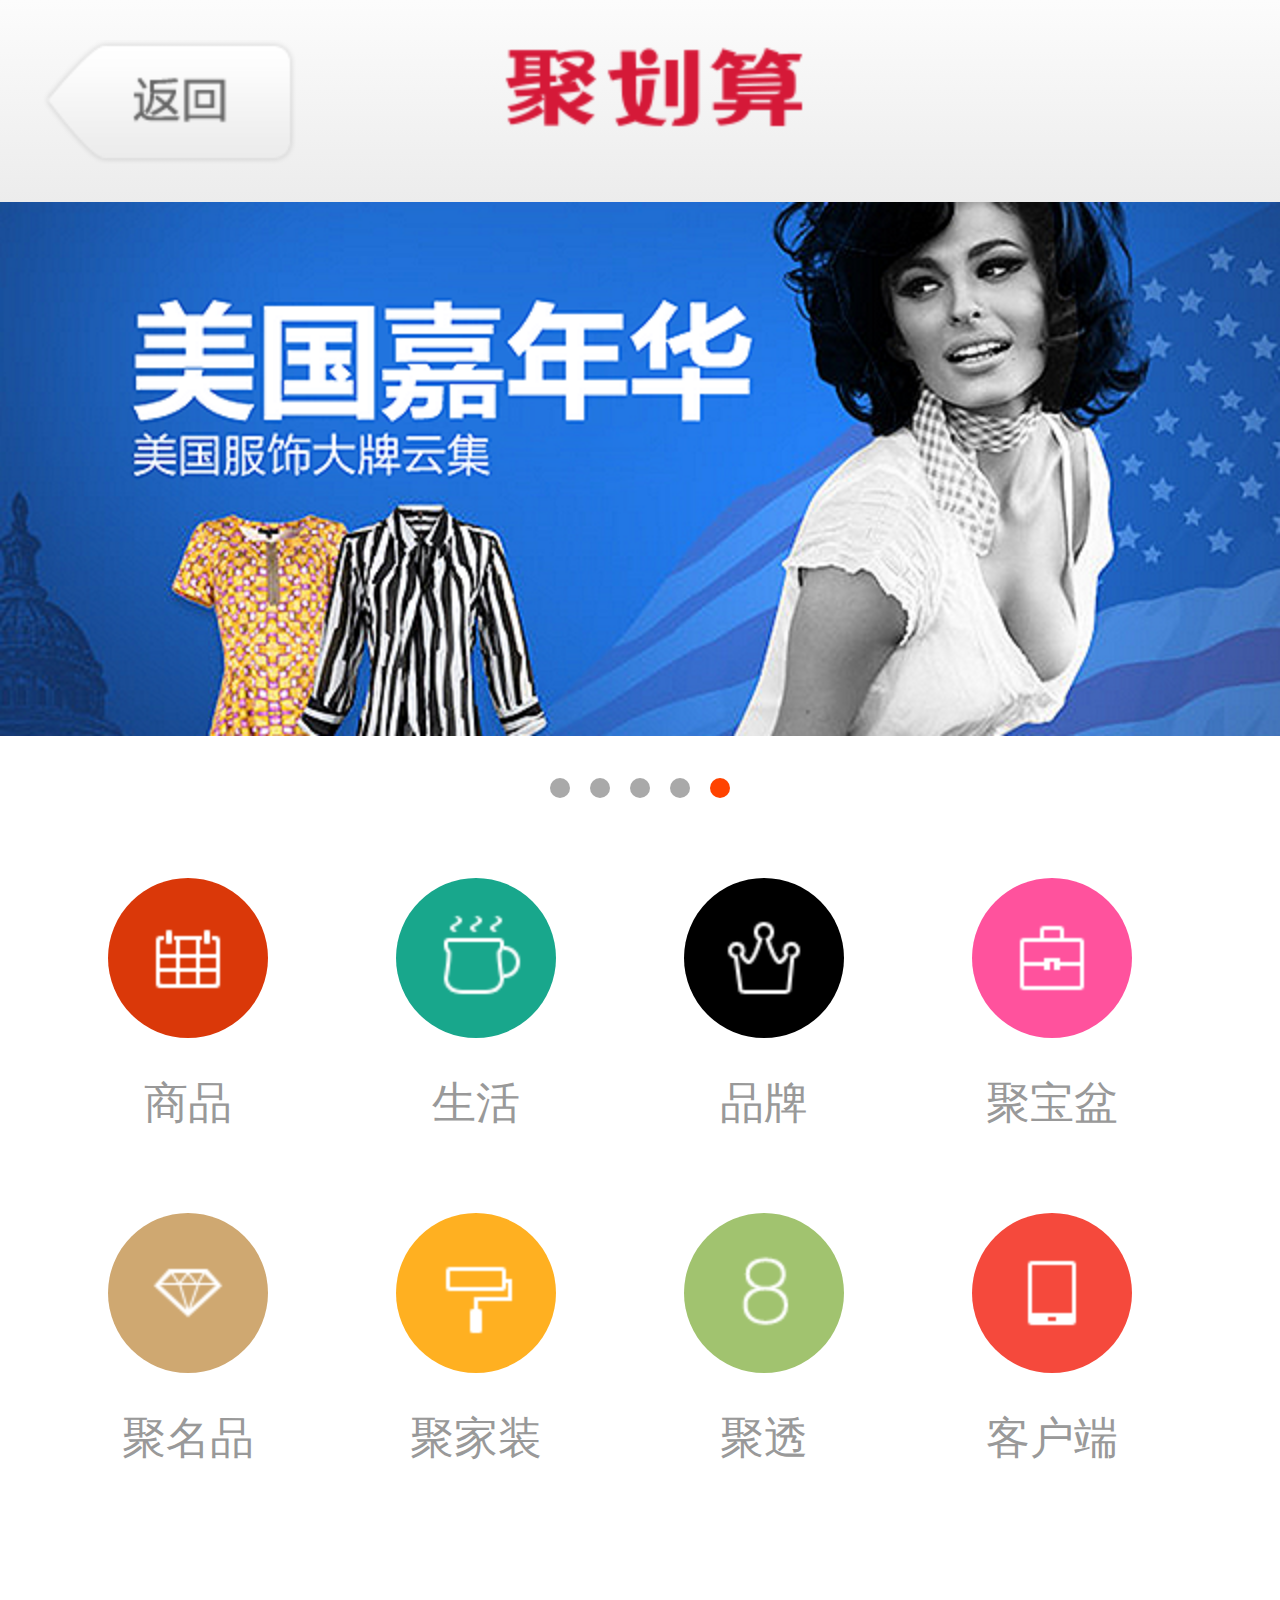
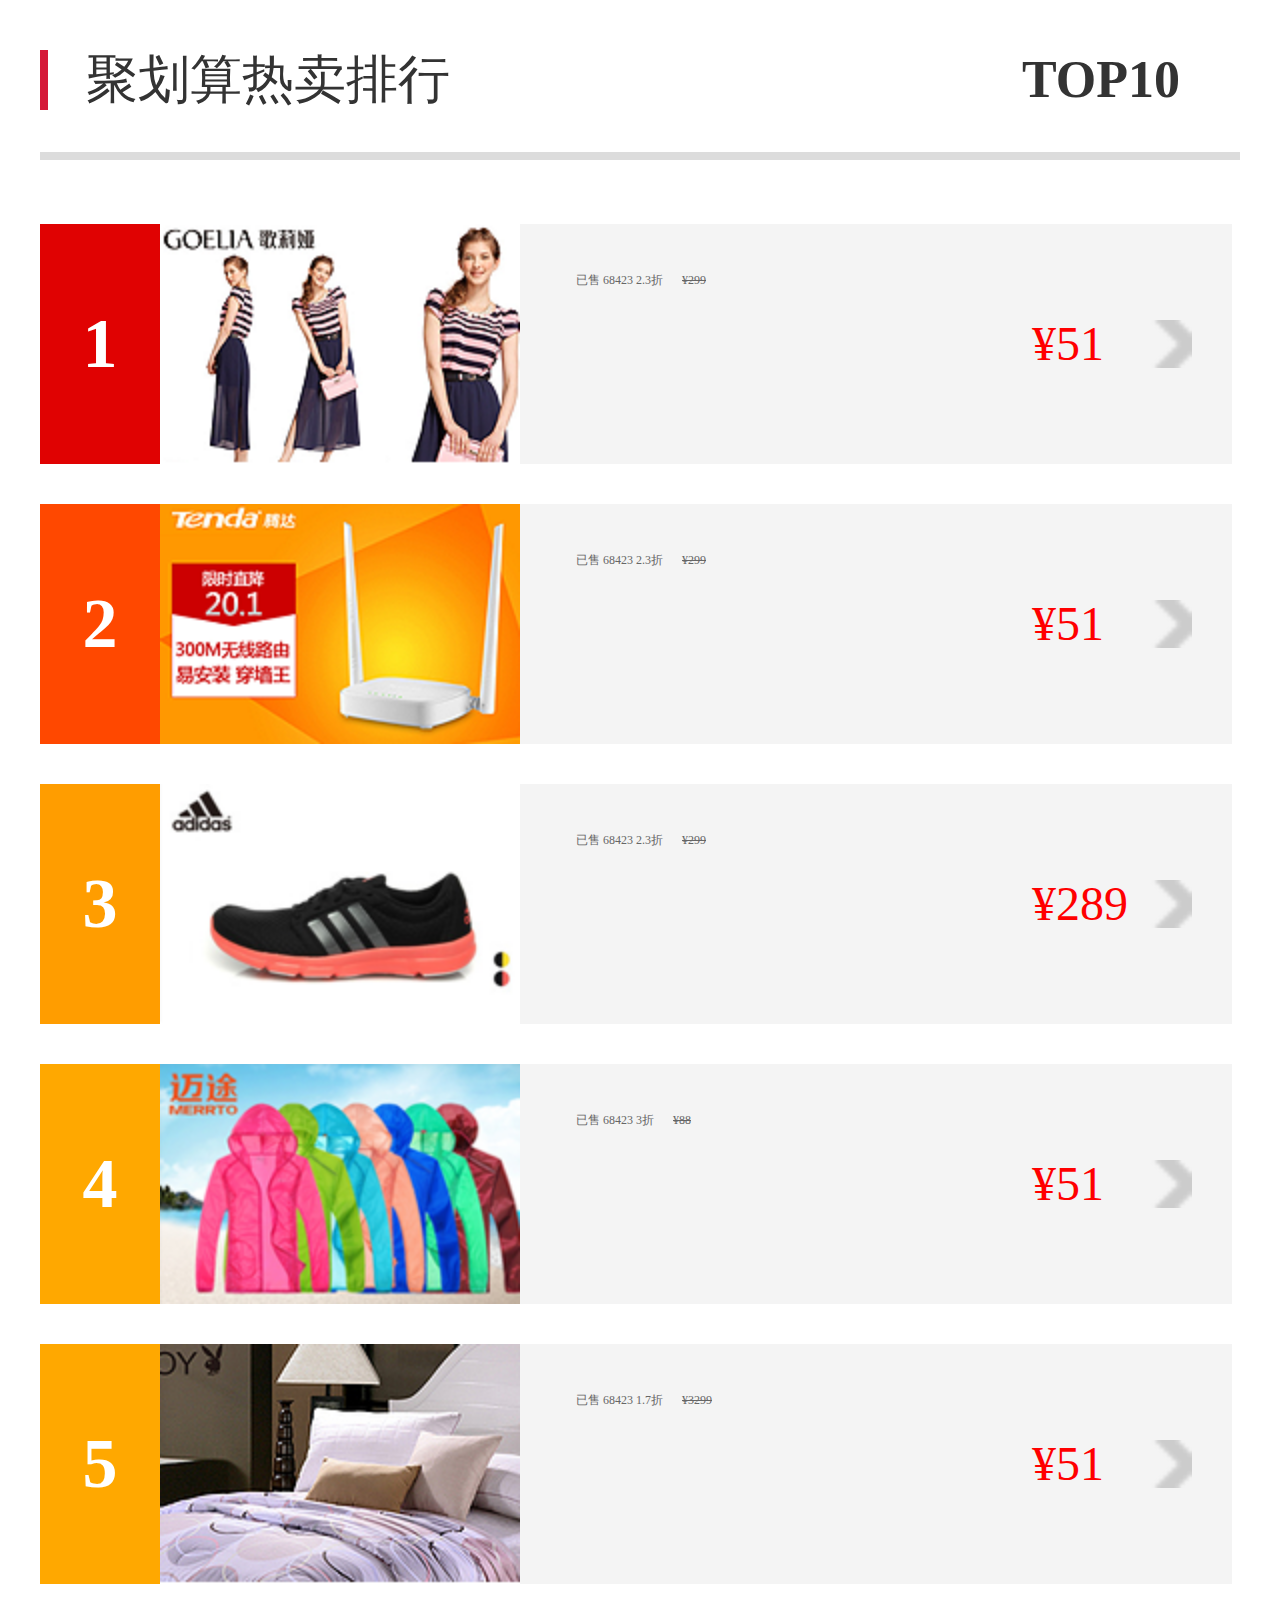
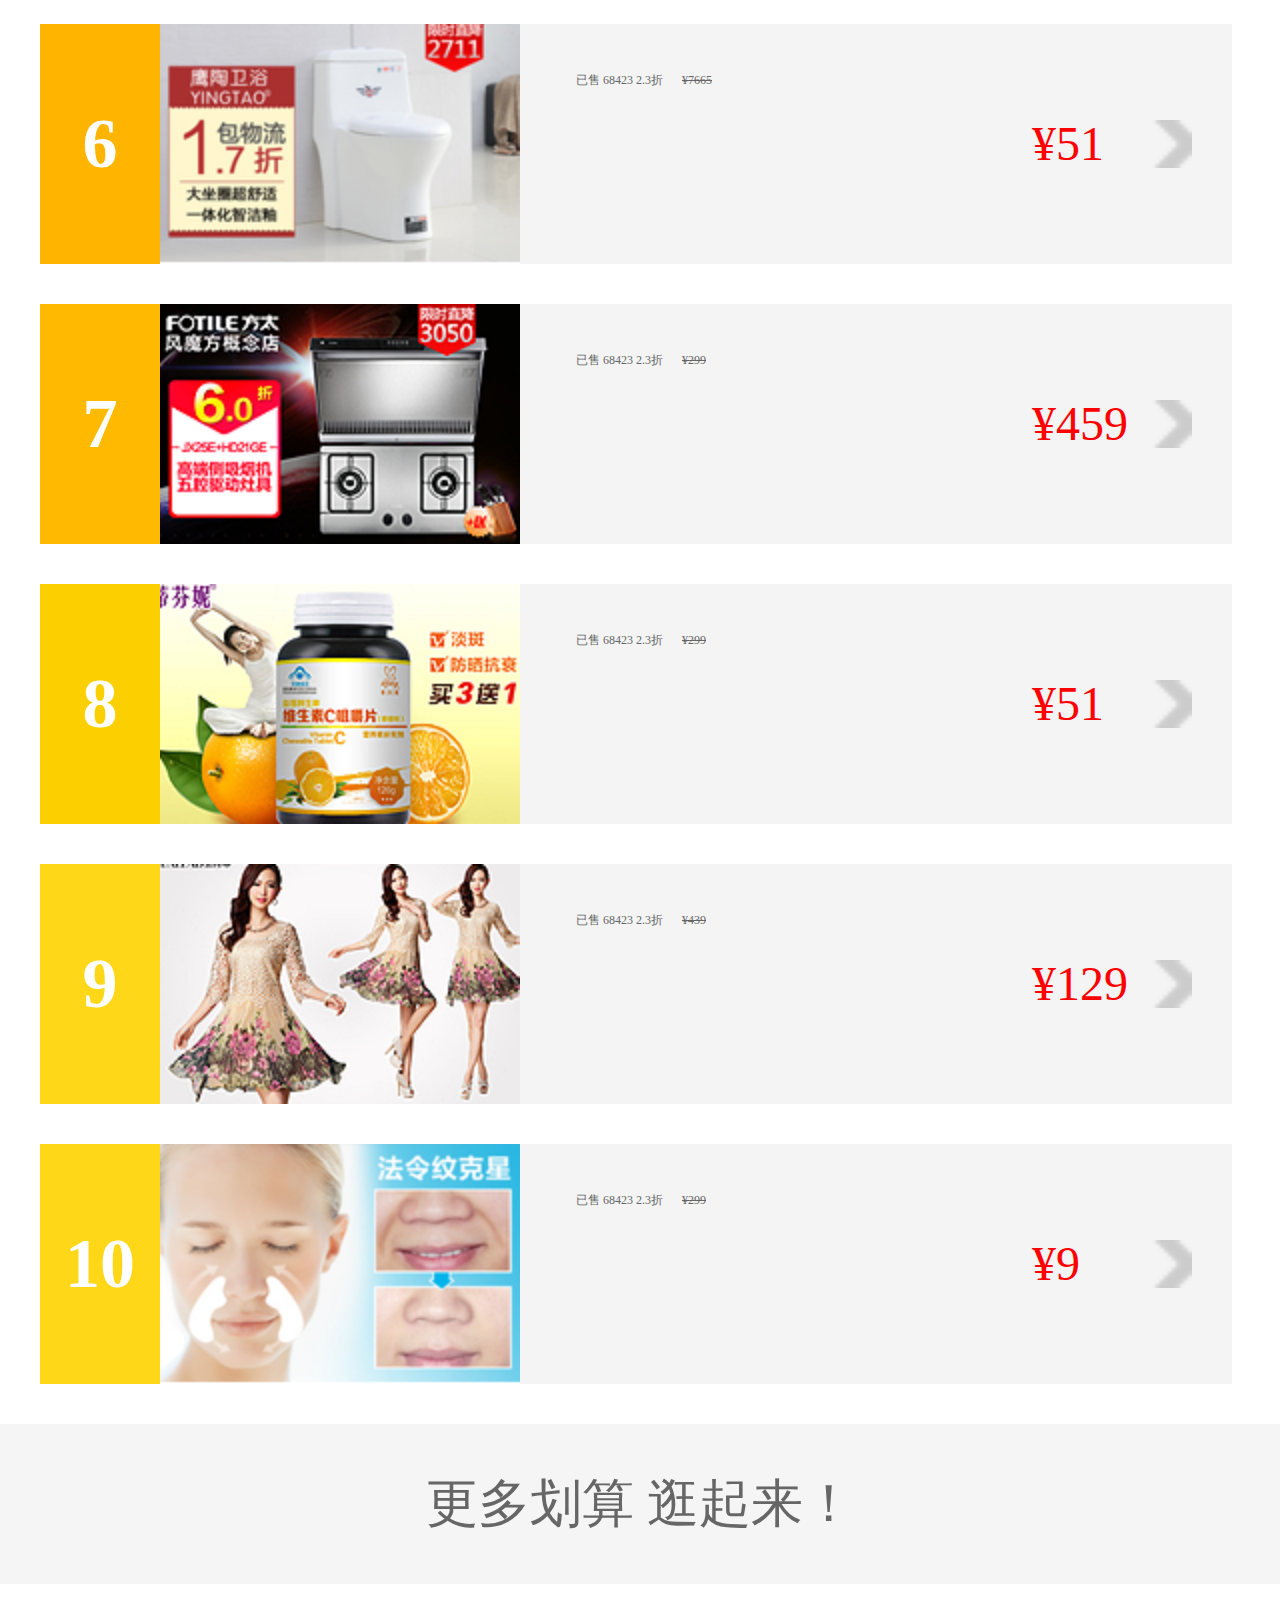
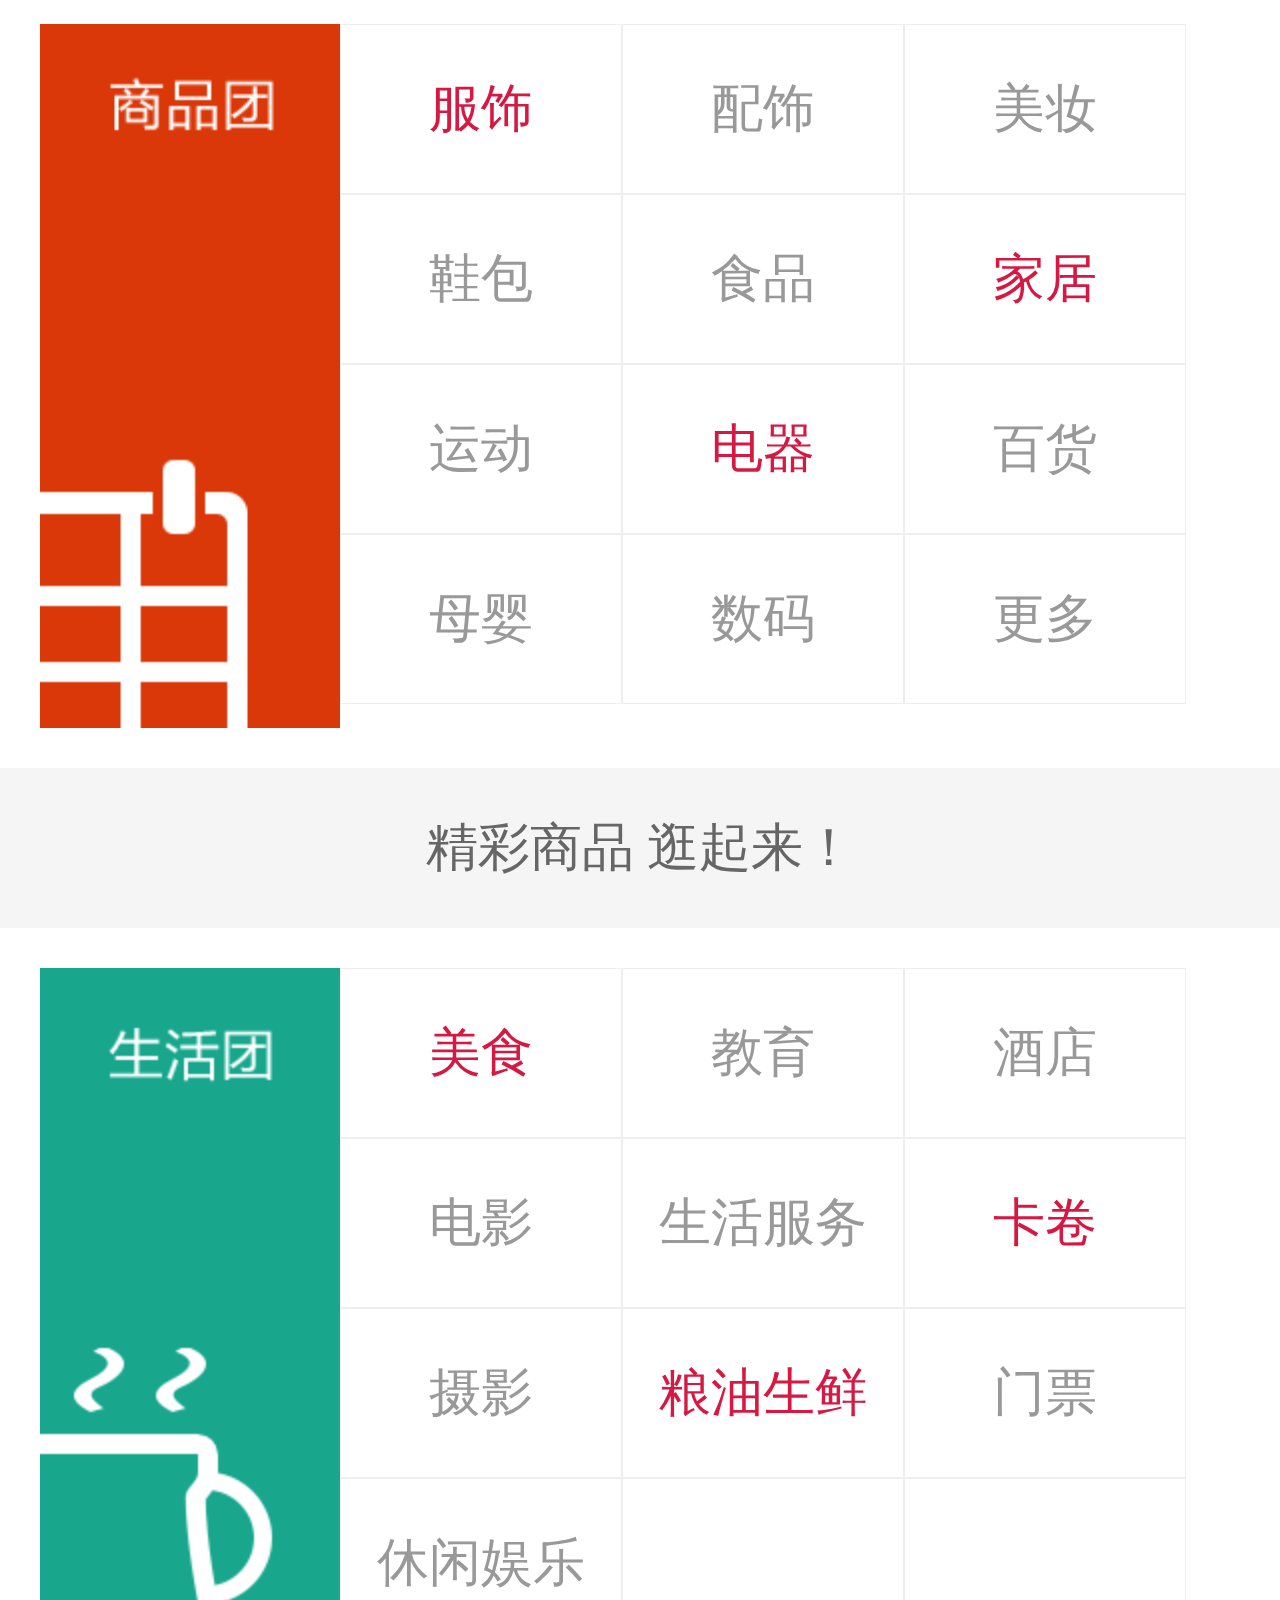
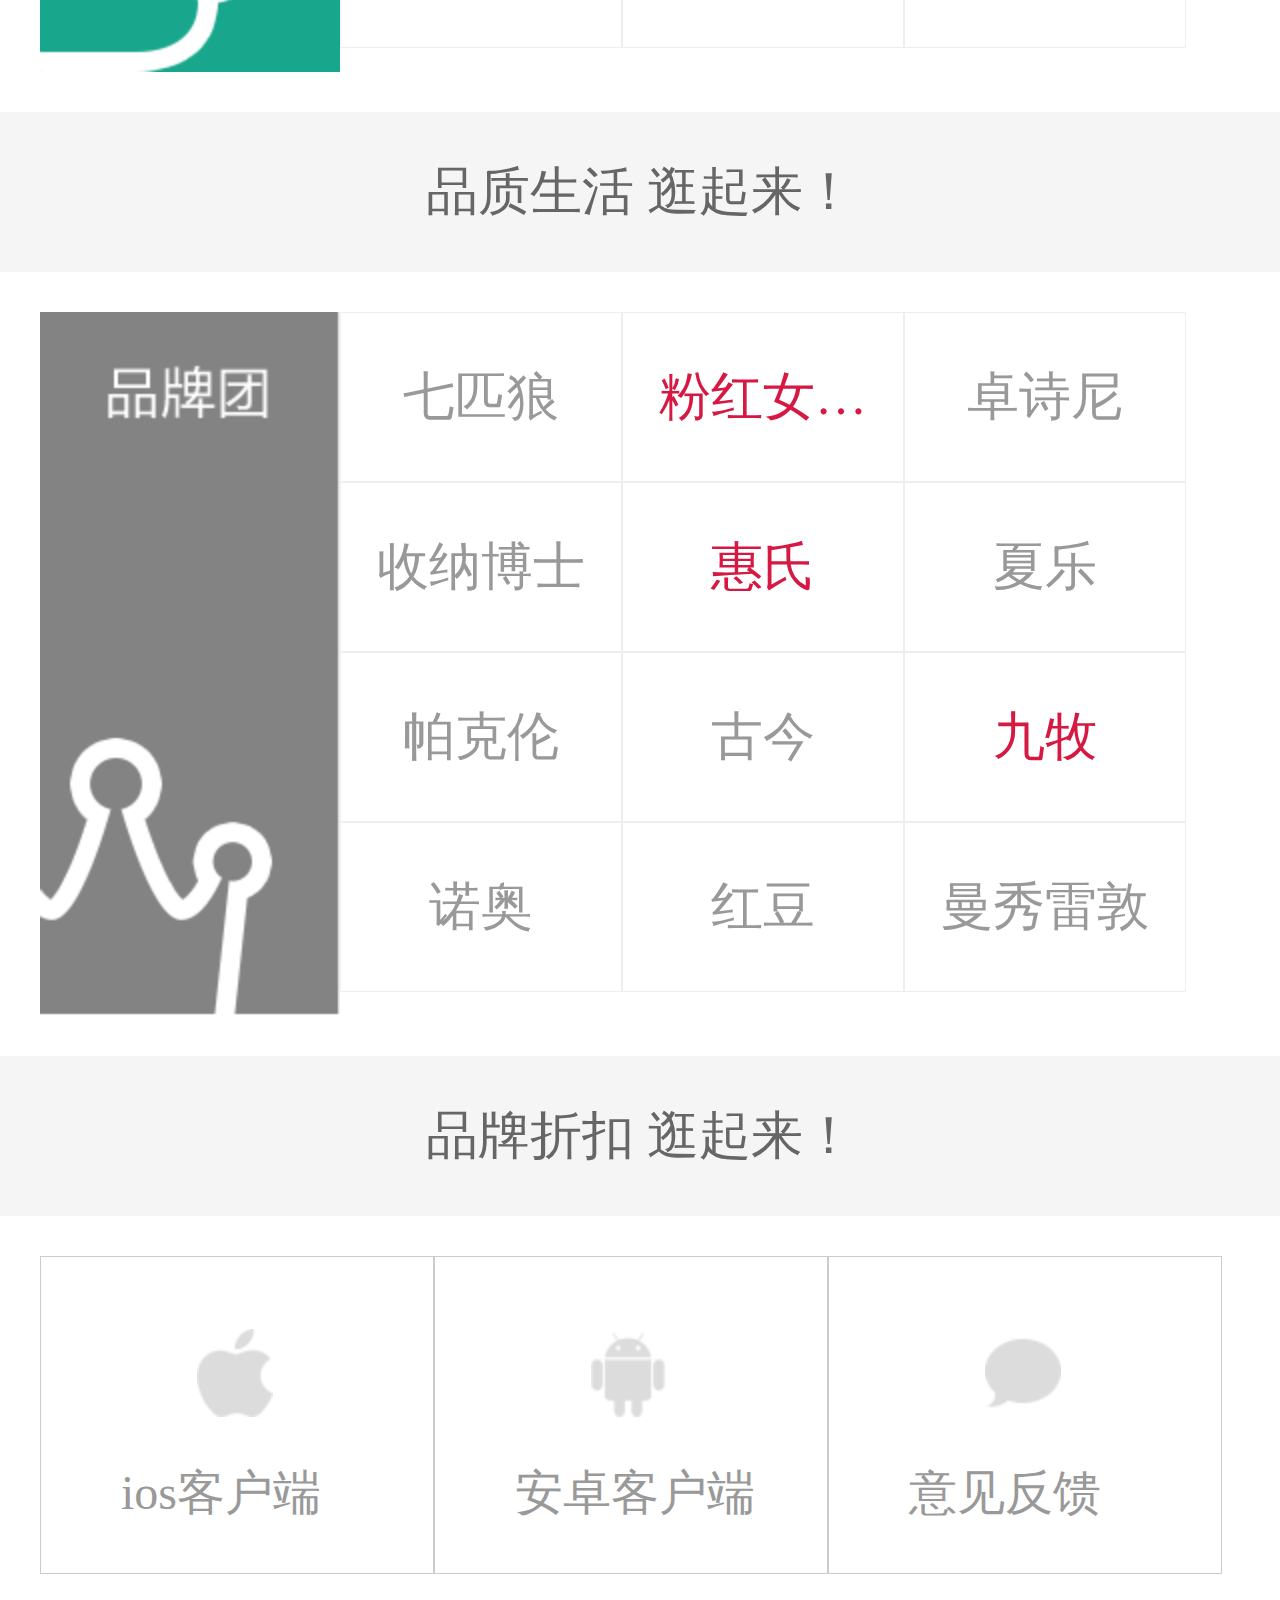
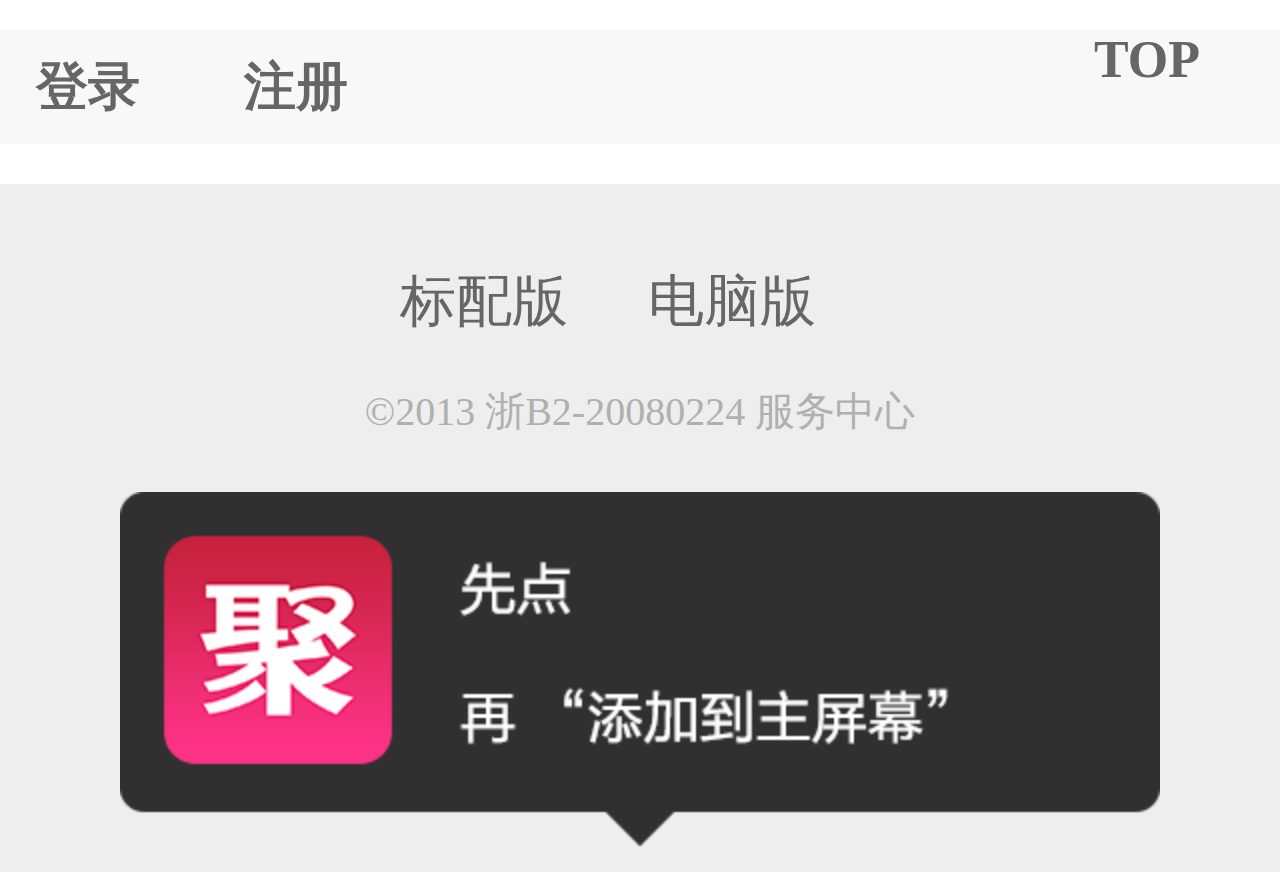
<file: JHS/index.html>
<!DOCTYPE html>
<html lang="en">
<head>
    <meta charset="UTF-8">
    <meta name="viewport" content="width=device-width,user-scalable=no,initial-scale=1" />
    <title>Title</title>
    <link href="css/style.css" rel="stylesheet">
    <link href="css/base.css" rel="stylesheet">
    <script>
        var rem=20;
        (function (win, doc) {
            rem=20/320*doc.documentElement.clientWidth;
            doc.documentElement.style.fontSize=rem+'px';
            win.addEventListener('resize', function () {
                rem=20/320*doc.documentElement.clientWidth;
                doc.documentElement.style.fontSize=rem+'px';
            },false)
        })(window,document);

    </script>
</head>
<body>
    <header>
        <a href="javascript:;">返回</a>
        <img src="images/logo.png" alt="">
    </header>
    <section class="banner">
        <ul>
            <li><img src="images/banner.png" alt=""></li>
            <li><img src="images/banner.png" alt=""></li>
            <li><img src="images/banner.png" alt=""></li>
            <li><img src="images/banner.png" alt=""></li>
            <li><img src="images/banner.png" alt=""></li>
        </ul>
        <ol>
            <li></li>
            <li></li>
            <li></li>
            <li></li>
            <li class="on"></li>
        </ol>
    </section>
    <section class="nav">
        <nav>
            <a href="javascript:;">
                <span class="n-child1"><em></em></span>
                <p>商品 </p>
            </a>
            <a href="javascript:;">
                <span class="n-child2"><em></em></span>
                <p>生活</p>
            </a>
            <a href="javascript:;">
                <span class="n-child3"><em></em></span>
                <p>品牌</p>
            </a>
            <a href="javascript:;">
                <span class="n-child4"><em></em></span>
                <p>聚宝盆</p>
            </a>
            <a href="javascript:;">
                <span class="n-child5"><em></em></span>
                <p>聚名品</p>
            </a>
            <a href="javascript:;">
                <span class="n-child6"><em></em></span>
                <p>聚家装</p>
            </a>
            <a href="javascript:;">
                <span class="n-child7"><em></em></span>
                <p>聚透</p>
            </a>
            <a href="javascript:;">
                <span class="n-child8"><em></em></span>
                <p>客户端</p>
            </a>
        </nav>
    </section>
    <section class="hot">
        <div class="top">
            <h2>聚划算热卖排行</h2>
            <span>TOP10</span>
        </div>
        <ul>
            <li>
            <a href="javascript:;">
                <span class="top1">1</span>
                <em><img src="images/hot1.png" alt=""></em>
                <p>已售 68423 2.3折   <strong>&yen299</strong> </p>
                <i>&yen51</i>
            </a>
        </li>
            <li>
                <a href="javascript:;">
                    <span class="top2">2</span>
                    <em><img src="images/hot2.png" alt=""></em>
                    <p>已售 68423 2.3折   <strong>&yen299</strong> </p>
                    <i>&yen51</i>
                </a>
            </li>
            <li>
                <a href="javascript:;">
                    <span class="top4">3</span>
                    <em><img src="images/hot3.png" alt=""></em>
                    <p>已售 68423 2.3折   <strong>&yen299</strong> </p>
                    <i>&yen289</i>

                </a>
            </li>
            <li>
                <a href="javascript:;">
                    <span class="top5">4</span>
                    <em><img src="images/hot4.png" alt=""></em>
                    <p>已售 68423 3折   <strong>&yen88</strong> </p>
                    <i>&yen51</i>

                </a>
            </li>
            <li>
                <a href="javascript:;">
                    <span class="top5">5</span>
                    <em><img src="images/hot5.png" alt=""></em>
                    <p>已售 68423 1.7折   <strong>&yen3299</strong> </p>
                    <i>&yen51</i>
                </a>
            </li>
            <li>
                <a href="javascript:;">
                    <span class="top6">6</span>
                    <em><img src="images/hot6.png" alt=""></em>
                    <p>已售 68423 2.3折   <strong>&yen7665</strong> </p>
                    <i>&yen51</i>
                </a>
            </li>
            <li>
                <a href="javascript:;">
                    <span class="top7">7</span>
                    <em><img src="images/hot7.png" alt=""></em>
                    <p>已售 68423 2.3折   <strong>&yen299</strong> </p>
                    <i>&yen459</i>
                </a>
            </li>
            <li>
                <a href="javascript:;">
                    <span class="top8">8</span>
                    <em><img src="images/hot8.png" alt=""></em>
                    <p>已售 68423 2.3折   <strong>&yen299</strong> </p>
                    <i>&yen51</i>
                </a>
            </li>
            <li>
                <a href="javascript:;">
                    <span class="top9">9</span>
                    <em><img src="images/hot9.png" alt=""></em>
                    <p>已售 68423 2.3折   <strong>&yen439</strong> </p>
                    <i>&yen129</i>
                </a>
            </li>
            <li>
                <a href="javascript:;">
                    <span class="top10">10</span>
                    <em><img src="images/hot10.png" alt=""></em>
                    <p>已售 68423 2.3折   <strong>&yen299</strong> </p>
                    <i>&yen9</i>
                </a>
            </li>

        </ul>
    </section>
    <a href="javascript:;" class="more">更多划算 逛起来！</a>
    <section class="sp-tuan clearfix">
        <div><img src="images/sp-tuan.png" alt=""></div>
        <ul class="clearfix">
            <li><a href="javascript:;"  class="special">服饰</a></li>
            <li><a href="javascript:;">配饰</a></li>
            <li><a href="javascript:;">美妆</a></li>
            <li><a href="javascript:;">鞋包</a></li>
            <li><a href="javascript:;">食品</a></li>
            <li><a href="javascript:" class="special">家居</a></li>
            <li><a href="javascript:;">运动</a></li>
            <li><a href="javascript:;"class="special">电器</a></li>
            <li><a href="javascript:;">百货</a></li>
            <li><a href="javascript:;">母婴</a></li>
            <li><a href="javascript:;">数码</a></li>
            <li><a href="javascript:;">更多</a></li>
        </ul>
    </section>
    <a href="javascript:;" class="more">精彩商品 逛起来！</a>
    <section class="sp-tuan clearfix">
        <div><img src="images/sh-tuan.png" alt=""></div>
        <ul class="clearfix">
            <li><a href="javascript:;"  class="special">美食</a></li>
            <li><a href="javascript:;">教育</a></li>
            <li><a href="javascript:;">酒店</a></li>
            <li><a href="javascript:;">电影</a></li>
            <li><a href="javascript:;">生活服务</a></li>
            <li><a href="javascript:" class="special">卡卷</a></li>
            <li><a href="javascript:;">摄影</a></li>
            <li><a href="javascript:;"class="special">粮油生鲜</a></li>
            <li><a href="javascript:;">门票</a></li>
            <li><a href="javascript:;">休闲娱乐</a></li>
            <li><a href="javascript:;"></a></li>
            <li><a href="javascript:;"></a></li>
        </ul>
    </section>
    <a href="javascript:;" class="more">品质生活 逛起来！</a>
    <section class="sp-tuan clearfix">
        <div><img src="images/pp-tuan.png" alt=""></div>
        <ul class="clearfix">
            <li><a href="javascript:;">七匹狼</a></li>
            <li><a href="javascript:;" class="special">粉红女…</a></li>
            <li><a href="javascript:;">卓诗尼</a></li>
            <li><a href="javascript:;">收纳博士</a></li>
            <li><a href="javascript:;" class="special">惠氏</a></li>
            <li><a href="javascript:">夏乐</a></li>
            <li><a href="javascript:;">帕克伦</a></li>
            <li><a href="javascript:;">古今</a></li>
            <li><a href="javascript:;" class="special">九牧</a></li>
            <li><a href="javascript:;">诺奥</a></li>
            <li><a href="javascript:;">红豆</a></li>
            <li><a href="javascript:;">曼秀雷敦</a></li>
        </ul>
    </section>
    <a href="javascript:;" class="more">品牌折扣 逛起来！</a>
    <section class="other">
        <ul class="clearfix">
            <li>
                <img src="images/apple.png" alt="">
                <p>ios客户端</p>
            </li>

            <li>
                <img src="images/androiad.png" alt="">
                <p>安卓客户端</p>
            </li>

            <li>
                <img src="images/suggest.png" alt="">
                <p>意见反馈</p>
            </li>
        </ul>
    </section>
    <section class="form clearfix">
        <ul class="clearfix fl">
            <li><a href="javascript:;">登录</a></li>
            <li><a href="javascript:;">注册</a></li>
        </ul>
        <a href="javascript:;">TOP</a>
    </section>
    <footer>
        <div>
            <a href="javascript:;">标配版</a>
            <a href="javascript:;">电脑版</a>
        </div>
        <p>©2013 浙B2-20080224   服务中心</p>
        <img src="images/footer.png" alt="">
    </footer>
</body>
</html>
</file>
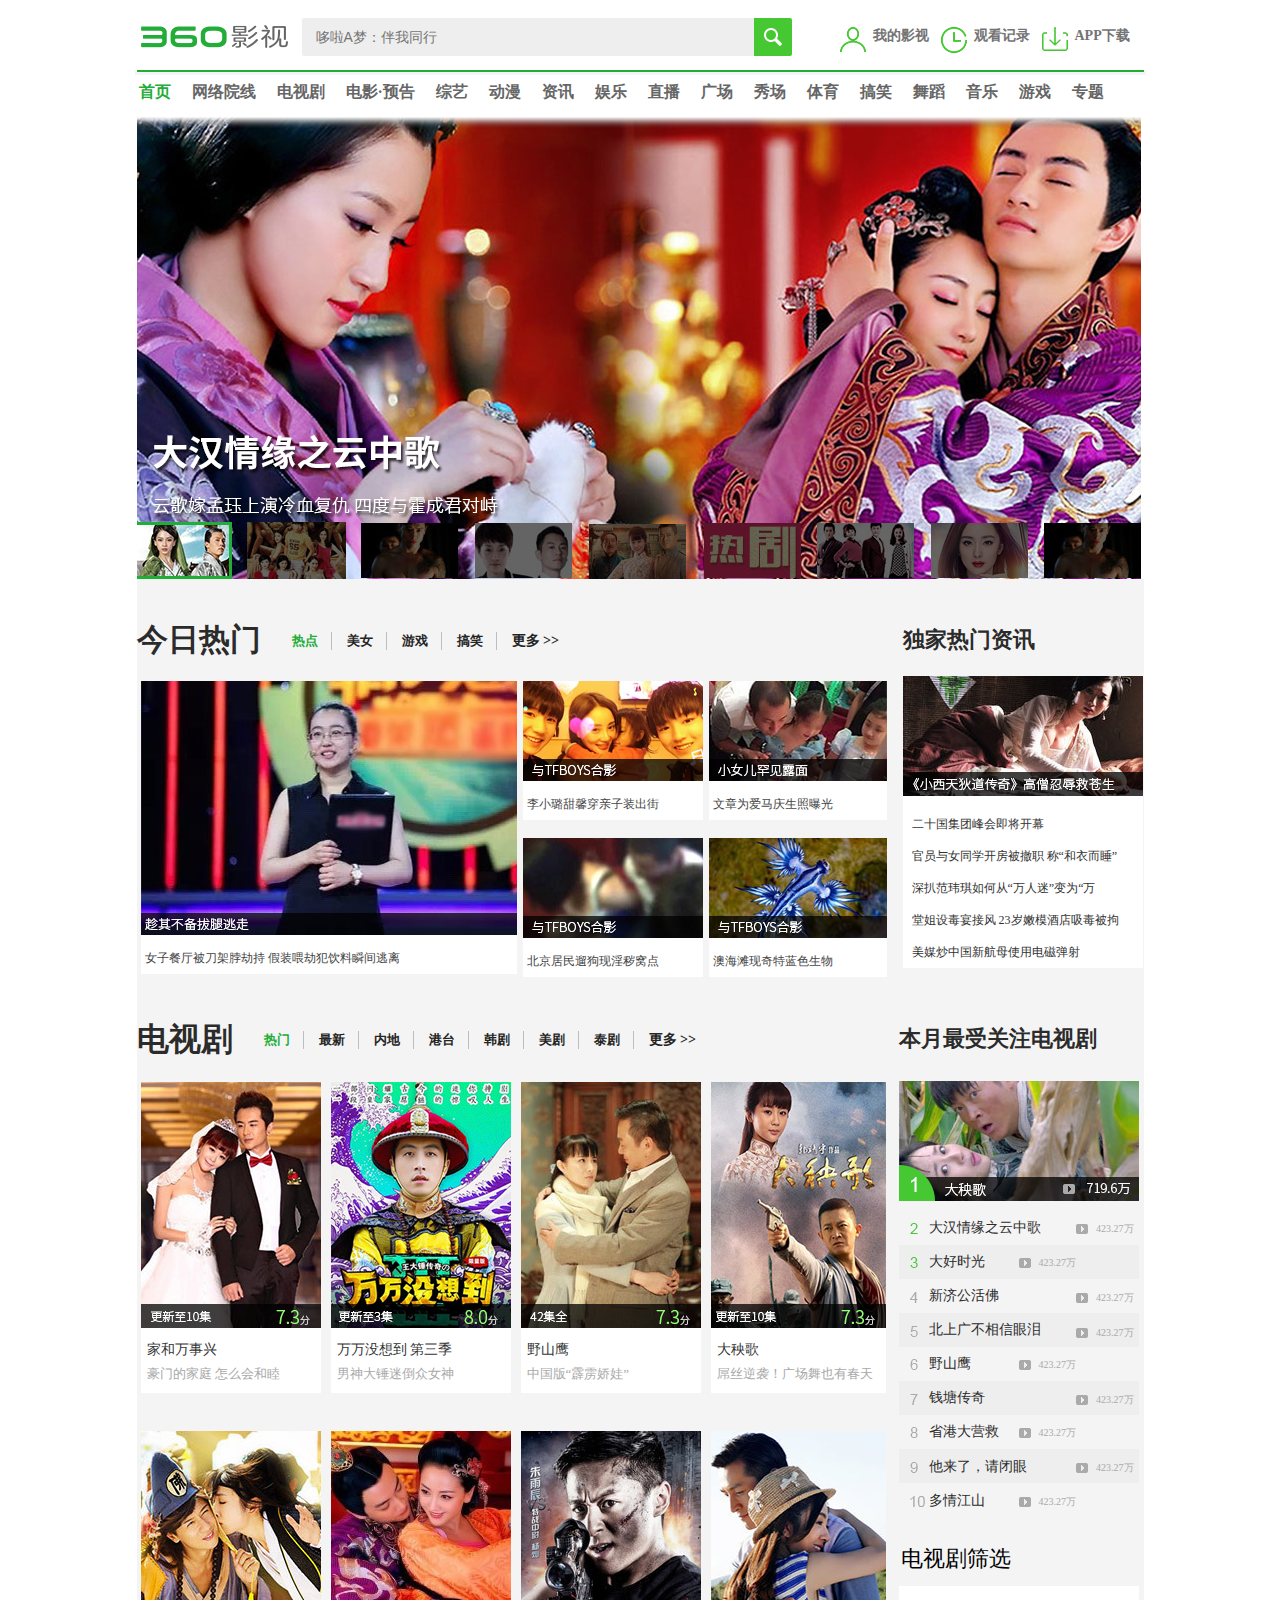
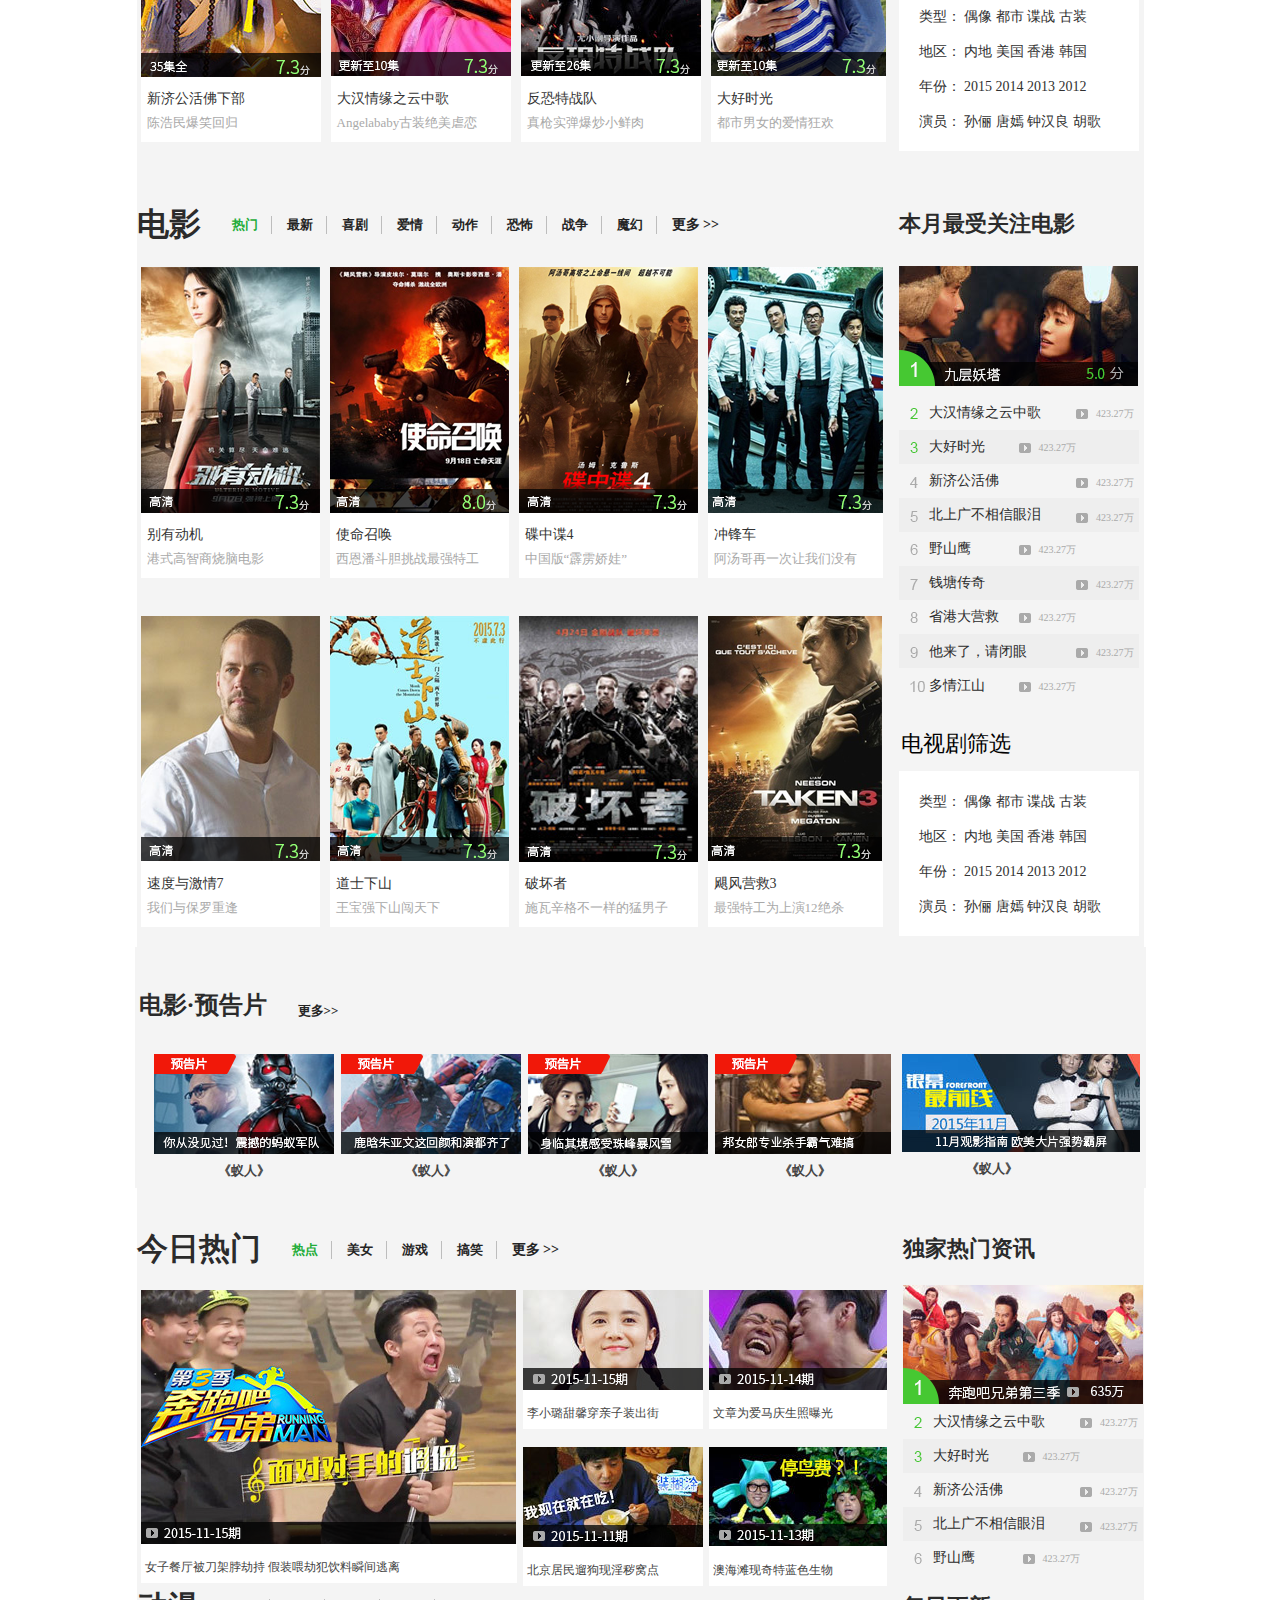
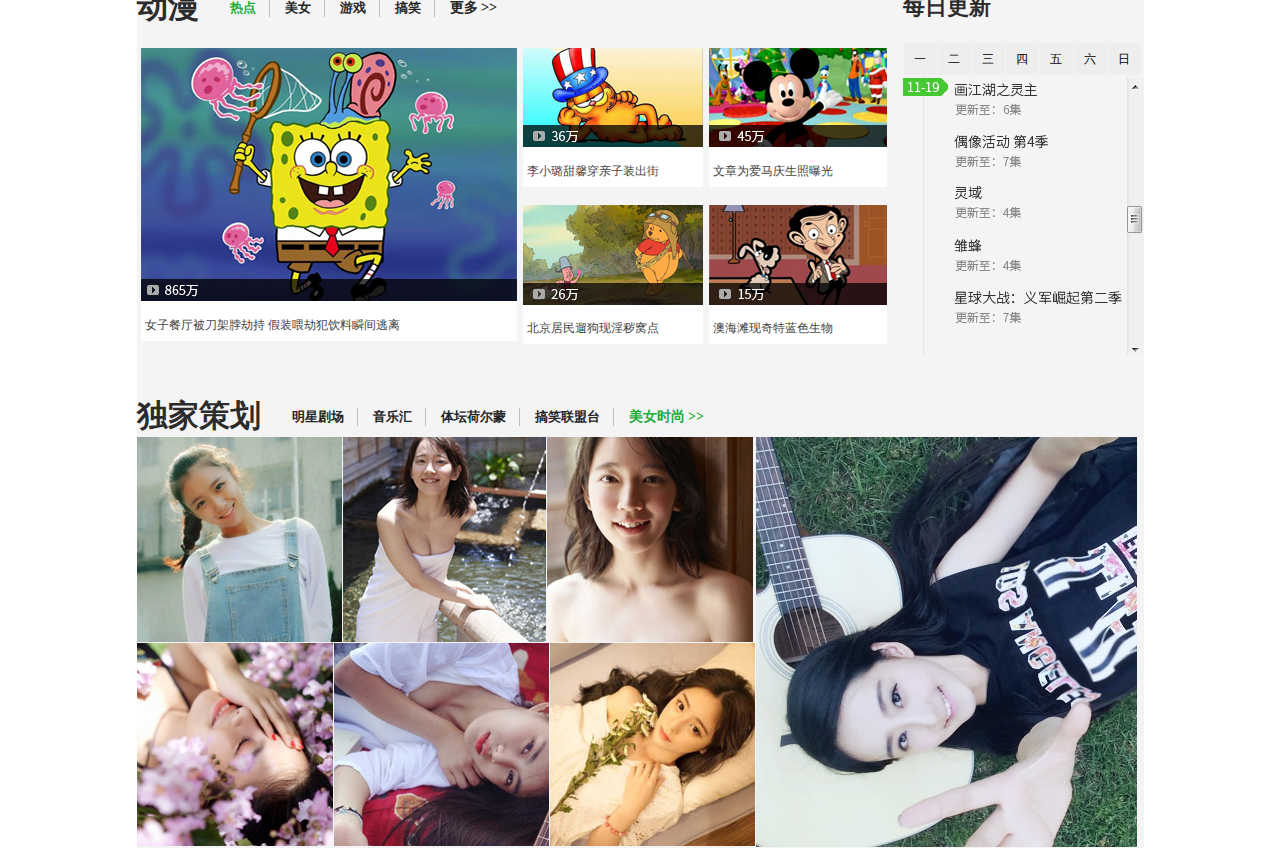
<file: 360/360.html>
<!doctype html>
<html>
<head>
<meta charset="utf-8">
<title>无标题文档</title>
<link href="css/base.css" rel="stylesheet">
<style>
	.top{ width:1007px; padding:18px 0 14px 0; border-bottom:2px solid #22ac38; margin:0 auto;}
	.top-1 a{ display:block; width:147px; height:38px; background:url(img/1.png) no-repeat ; text-align:center; line-height:38px; font-size:22px; text-indent:-999em; margin-left:4px;}
	.top .text1{ width:438px; height:38px; background:#eee; font-size:14px; color:#666666; border-top-left-radius:2px; border-bottom-left-radius:2px; border:none; padding-left:14px; margin-left:14px;}
	.top-2 a{ display:block; width:38px; height:38px; background:url(img/5.png) no-repeat 10px #46c832; border-top-right-radius:2px; border-bottom-right-radius:2px; margin-right:44px;}
	.top-3 a{ display:block; padding:9px 8px 10px 5px;}
	.top-3 .a1{ display:block;background:url(img/2.png) no-repeat 4px 9px;}
	.top-3 span{ margin-left:32px; font-size:14px; font-weight:bold; color:#747474;}
	.a2{ display:block;background:url(img/3.png) no-repeat 4px 9px;}
	.a3{ display:block;background:url(img/4.png) no-repeat 4px 9px;}
	
	.nav{ width:1007px; padding:7px 0 14px 4px; border-top:3px solid #f4f4f4; margin:0 auto;}
	.nav li{ margin-right:21px; float:left;}
	.nav .l-last{ margin-right:0;}
	.nav li a{ font-size:16px; font-weight:bold; color:#666;}
	.nav .a1{ font-size:16px; color:#22ac38;}
	
	.max{ display:block; width:1007px; margin:0 auto;}
	
	.today{ width:1007px; margin:0 auto; padding-top:40px;  background:#f4f4f4;}
	.today .tl-top{ padding-bottom:20px;}
	.today .tl-top h2{ font-size:31px; font-weight:bold; color:#2b2b2b; float:left; margin-right:16px;}
	.tl-top a{ margin-top:13px; padding:0 13px 0 15px; display:block; float:left; font-size:13px; font-weight:bold; color:#242424; border-right:1px solid #bdbdbd;}
	.tl-top .a1{ color:#22ac38;}
	.tl-top .a-last{ border-right:none; font-size:14px;}
	.tl-low{ padding-left:4px; width:752px;}
	.tl-low a{ display:block; margin-right:6px; background:#fff;}
	.tl-low span{ padding:15px 0 7px 4px; display:block; color:#444; font-size:12px;}
	.ll{ margin-top:18px;}
	.t-right { padding:6px 0 0 10px; width:240px;}
	.t-right h2{ padding-bottom:21px; font-size:22px; font-weight:bold; color:#2b2b2b;}
	.tr-main{ background:#fff; padding:12px 0 0 9px;}
	.tr-main li a{ font-size:12px; line-height:32px; color:#333;}
	
	.tv{ width:1007px; margin:0 auto; padding-top:41px;  background:#f4f4f4; }
	.tv-left{ width:756px;}
	.left-top h2{ font-size:32px; font-weight:bold; color:#2b2b2b; float:left; margin-right:16px;padding-bottom:20px;}
	.left-top a{ margin-top:13px; padding:0 13px 0 15px; display:block; float:left; font-size:13px; font-weight:bold; color:#242424; border-right:1px solid #bdbdbd;}
	.left-top .a1{ color:#22ac38;}
	.left-top .a-last{ border-right:none; font-size:14px;}
	.left-low{ padding-left:4px; width:756px;}
	.left-low li{ margin-bottom:20px;}
	.left-low a{ display:block; margin-right:10px; background:#fff; padding-bottom:7px;}
	.left-low p{ font-size:14px; line-height:24px; color:#333333; margin-top:10px; padding-left:6px;}
	.left-low span{ font-size:13px; color:#a9a9a9; line-height:24px; padding-left:6px;}
	.ll{ margin-bottom:none;}
	.tv-right { padding:6px 0 0 6px; width:240px;}
	.tv-right h2{ padding-bottom:27px; font-size:22px; font-weight:bold; color:#2b2b2b;}
	.tv-right .aa{ display:block; padding-bottom:10px;}
	.tv-list1 li{ width:224px; height:34px; line-height:34px; padding:0 5px 0 11px;}
	.tv-list1 .a1{ display:block; background:url(img/22.png) no-repeat 0;}
	.tv-list1 .p1{ font-size:14px; color:#2b2b2b;  margin-left:19px;}
	.tv-list1 .p2{ background:url(img/31.png) no-repeat 0; float:right;}
	.tv-list1 .p2 span{ font-size:10px; color:#aaaaaa; margin-left:20px;}
	.lll{ background:#eee;}
	.tv-list1 .a2{ display:block; background:url(img/23.png) no-repeat 0;}
	.tv-list1 .a3{ display:block; background:url(img/24.png) no-repeat 0;}
	.tv-list1 .a4{ display:block; background:url(img/25.png) no-repeat 0;}
	.tv-list1 .a5{ display:block; background:url(img/26.png) no-repeat 0;}
	.tv-list1 .a6{ display:block; background:url(img/27.png) no-repeat 0;}
	.tv-list1 .a7{ display:block; background:url(img/28.png) no-repeat 0;}
	.tv-list1 .a8{ display:block; background:url(img/29.png) no-repeat 0;}
	.tv-list1 .a9{ display:block; background:url(img/30.png) no-repeat 0;}
	.tv-right h3{ height:22px; font-size:22px; padding:27px 0 20px 2px;}
	.tv-list2{ width:220px; padding:5px 0 20px 20px; background:#fff;}
	.tv-list2 li{ margin-top:17px; font-size:14px; color:#313131;}
	.tv-list2 li a{ font-size:14px; color:#313131;}
	
	.film{ width:1007px;margin:0 auto; padding:42px 0 0 4px; background:#f4f4f4;}
	.film h2{ font-size:24px; font-weight:bold; color:#2b2b2b; float:left; margin-right:16px;padding-bottom: 20px;}
	.film a{ margin-top:13px; padding:0 53px 0 15px; display:block; float:left; font-size:13px; font-weight:bold; color:#242424; }
	.film-box li{ width:180px;  float:left; text-align:center; margin-right:7px;}
	.film-box p{ font-size:13px; color:#444; height:34px; line-height:34px;}
	.film-box a{ width:180px; display:block; }
	
	.donghua li{ float:left;}
	.donghua a{ display:block; width:33px; height:32px; background:#eeeeee; margin-left:1px; text-align:center; line-height:32px;}
	.donghua li:hover a{ background:#46c832; color:#fff;}
	
	.footer{ width:1007px; margin:0 auto; padding-top:40px;  background:#f4f4f4;border-bottom:23px;}
	
	.footer  h2{ font-size:31px; font-weight:bold; color:#2b2b2b; float:left; margin-right:16px; }
	.footer a{ margin-top:13px; padding:0 13px 0 15px; display:block; float:left; font-size:13px; font-weight:bold; color:#242424; border-right:1px solid #bdbdbd;}
	.footer .a-last{ border-right:none; font-size:14px;color:#22ac38;}
	.end{ width:619px;}
	.end img{ float:left; margin-right:1px;}
</style>
</head> 

<body>
	
    	<ul class="top clearfix">
        	<li class="top-1 fl"><a href="">360影视</a></li>
            <li class="fl"><input type="text" name="text1" class="text1" placeholder="哆啦A梦：伴我同行"></li>
            <li class="top-2 fl"><a href=""></a></li>
            <li class="top-3 fl"><a href="" class="a1"><span>我的影视</span></a></li>
            <li class="top-3 fl"><a href="" class="a2"><span>观看记录</span></a></li>
            <li class="top-3 fl"><a href="" class="a3"><span>APP下载</span></a></li>
        </ul>
    	
        <ul class="nav clearfix">
        	<li ><a href="" class="a1">首页</a></li>
            <li><a href="">网络院线</a></li>
            <li><a href="">电视剧</a></li>
            <li><a href="">电影·预告</a></li>
            <li><a href="">综艺</a></li>
            <li><a href="">动漫</a></li>
            <li><a href="">资讯</a></li>
            <li><a href="">娱乐</a></li>
            <li><a href="">直播</a></li>
            <li><a href="">广场</a></li>
            <li><a href="">秀场</a></li>
            <li><a href="">体育</a></li>
            <li><a href="">搞笑</a></li>
            <li><a href="">舞蹈</a></li>
            <li><a href="">音乐</a></li>
            <li><a href="">游戏</a></li>
            <li class="l-last"><a href="">专题</a></li>
        </ul>
        
        <a href="" class="max"><img src="img/6.png"></a>
        
        <div class="today clearfix">
        	<div class="t-left fl">
            	<div class="tl-top clearfix">
                	<h2>今日热门</h2>
                    <a href="" class="a1">热点</a>
                    <a href="">美女</a>
                    <a href="">游戏</a>
                    <a href="">搞笑</a>
                    <a href="" class="a-last">更多 >></a>
                </div>
                <ul class="tl-low clearfix">
                 	<LI class="fl">
                    	<a href="">
                        	<img src="img/7.png">
                            <span>女子餐厅被刀架脖劫持 假装喂劫犯饮料瞬间逃离</span>
                        </a>
                    </LI>
                    <LI class="fl">
                    	<a href="">
                        	<img src="img/8.png">
                            <span>李小璐甜馨穿亲子装出街</span>
                        </a>
                    </LI>
                     <LI class="fl">
                    	<a href="" >
                        	<img src="img/9.png">
                            <span>文章为爱马庆生照曝光</span>
                        </a>
                    </LI>
                    <LI class="ll fl">
                    	<a href="" >
                        	<img src="img/11.png">
                            <span>北京居民遛狗现淫秽窝点</span>
                        </a>
                    </LI>
                    
                	<LI class="ll fl">
                    	<a href="" >
                        	<img src="img/10.png">
                            <span>澳海滩现奇特蓝色生物</span>
                        </a>
                    </LI>
                 </ul>
            </div>
            <div class="t-right fl">
            	<h2>独家热门资讯</h2>
                <a href=""><img src="img/12.png"></a>
                <ul class="tr-main">
                	<li><a href="">二十国集团峰会即将开幕</a></li>
                    <li><a href="">官员与女同学开房被撤职 称“和衣而睡”</a></li>
                    <li><a href="">深扒范玮琪如何从“万人迷”变为“万</a></li>
                    <li><a href="">堂姐设毒宴接风 23岁嫩模酒店吸毒被拘</a></li>
                    <li><a href="">美媒炒中国新航母使用电磁弹射</a></li>
                </ul>
            </div>
        </div>
        
        <div class="tv clearfix">
        	<div class="tv-left fl">
            	<div class="left-top clearfix">
                	<h2>电视剧</h2>
                    <a href="" class="a1">热门</a>
                    <a href="">最新</a>
                    <a href="">内地</a>
                    <a href="">港台</a>
                   
                    <a href="">韩剧</a>
                    <a href="">美剧</a>
                    <a href="">泰剧</a>
                    <a href="" class="a-last">更多 >></a>
                </div>
                <ul class="left-low clearfix">
                	<li class=" fl">
                    	<a href="">
                        	<img src="img/13.png">
                            <p>家和万事兴</p>
                            <span>豪门的家庭 怎么会和睦</span>
                        </a>
                    </li>
                    <li class=" fl">
                    	<a href="">
                        	<img src="img/14.png">
                            <p>万万没想到 第三季</p>
                            <span>男神大锤迷倒众女神</span>
                        </a>
                    </li>
                    <li class=" fl">
                    	<a href="">
                        	<img src="img/15.png">
                            <p>野山鹰</p>
                            <span>中国版“霹雳娇娃”</span>
                        </a>
                    </li>
                    <li class=" fl">
                    	<a href="">
                        	<img src="img/16.png">
                            <p>大秧歌</p>
                            <span>屌丝逆袭！广场舞也有春天</span>
                        </a>
                    </li>
                    <li class="ll fl">
                    	<a href="">
                        	<img src="img/17.png">
                            <p>新济公活佛下部</p>
                            <span>陈浩民爆笑回归</span>
                        </a>
                    </li>
                    <li class="ll fl">
                    	<a href="">
                        	<img src="img/18.png">
                            <p>大汉情缘之云中歌</p>
                            <span>Angelababy古装绝美虐恋</span>
                        </a>
                    </li>
                    <li class="ll fl">
                    	<a href="">
                        	<img src="img/19.png">
                            <p>反恐特战队</p>
                            <span>真枪实弹爆炒小鲜肉</span>
                        </a>
                    </li>
                    <li class="ll fl">
                    	<a href="">
                        	<img src="img/20.png">
                            <p>大好时光</p>
                            <span>都市男女的爱情狂欢</span>
                        </a>
                    </li>
                </ul>
            </div>
            <div class="tv-right fl">
            	<h2>本月最受关注电视剧</h2>
                <a href="" class="aa"><img src="img/21.png"></a>
                <ul class="tv-list1">
                	<li>
                    	<a href="" class="a1 clearfix">
                    		<p class="p1 fl">大汉情缘之云中歌</p>
                            <p class="p2">
                            	<span>423.27万</span>
                            </p>
                    	</a>
                    </li>
                    <li class="lll">
                    	<a href="" class="a2 clearfix">
                    		<p class="p1 fl">大好时光</p>
                            <p class="p2">
                            	<span>423.27万</span>
                            </p>
                    	</a>
                    </li>
                    <li>
                    	<a href="" class="a3 clearfix">
                    		<p class="p1 fl">新济公活佛</p>
                            <p class="p2">
                            	<span>423.27万</span>
                            </p>
                    	</a>
                    </li>
                    <li class="lll">
                    	<a href="" class="a4 clearfix">
                    		<p class="p1 fl">北上广不相信眼泪</p>
                            <p class="p2">
                            	<span>423.27万</span>
                            </p>
                    	</a>
                    </li>
                    <li>
                    	<a href="" class="a5 clearfix">
                    		<p class="p1 fl">野山鹰</p>
                            <p class="p2">
                            	<span>423.27万</span>
                            </p>
                    	</a>
                    </li>
                    <li class="lll">
                    	<a href="" class="a6 clearfix">
                    		<p class="p1 fl">钱塘传奇</p>
                            <p class="p2">
                            	<span>423.27万</span>
                            </p>
                    	</a>
                    </li>
                    <li>
                    	<a href="" class="a7 clearfix">
                    		<p class="p1 fl">省港大营救</p>
                            <p class="p2">
                            	<span>423.27万</span>
                            </p>
                    	</a>
                    </li>
                    <li class="lll">
                    	<a href="" class="a8 clearfix">
                    		<p class="p1 fl">他来了，请闭眼</p>
                            <p class="p2">
                            	<span>423.27万</span>
                            </p>
                    	</a>
                    </li>
                    <li>
                    	<a href="" class="a9 clearfix">
                    		<p class="p1 fl">多情江山</p>
                            <p class="p2">
                            	<span>423.27万</span>
                            </p>
                    	</a>
                    </li>
                   
                </ul>
                <h3>电视剧筛选</h3>
                <ul class="tv-list2">
                	<li>类型：
                    	<a href="" class="a1">偶像</a>
                        <a href="">都市</a>
                        <a href="">谍战</a>
                        <a href="">古装</a>
                    </li>
                    <li>地区：
                    	<a href="">内地</a>
                        <a href="">美国</a>
                        <a href="">香港</a>
                        <a href="">韩国</a>
                    </li>
                    <li>年份：
                    	<a href="">2015</a>
                        <a href="">2014</a>
                        <a href="">2013</a>
                        <a href="">2012</a>
                    </li>
                    <li>演员：
                    	<a href="">孙俪</a>
                        <a href="">唐嫣</a>
                        <a href="">钟汉良</a>
                        <a href="">胡歌</a>
                    </li>
                </ul>
            </div>
        </div>
        
        <div class="tv clearfix">
        	<div class="tv-left fl">
            	<div class="left-top clearfix">
                	<h2>电影</h2>
                    <a href="" class="a1">热门</a>
                    <a href="">最新</a>
                    <a href="">喜剧</a>
                    <a href="">爱情</a>
                   
                    <a href="">动作</a>
                    <a href="">恐怖</a>
                    <a href="">战争</a>
                    <a href="">魔幻</a>
                    <a href="" class="a-last">更多 >></a>
                </div>
                <ul class="left-low clearfix">
                	<li class=" fl">
                    	<a href="">
                        	<img src="img/32.png">
                            <p>别有动机</p>
                            <span>港式高智商烧脑电影</span>
                      </a>
                  </li>
                    <li class=" fl">
                    	<a href="">
                        	<img src="img/33.png">
                            <p>使命召唤</p>
                            <span>西恩潘斗胆挑战最强特工</span>
                        </a>
                    </li>
                    <li class=" fl">
                    	<a href="">
                        	<img src="img/34.png">
                            <p>碟中谍4</p>
                            <span>中国版“霹雳娇娃”</span>
                        </a>
                    </li>
                    <li class=" fl">
                    	<a href="">
                        	<img src="img/35.png">
                            <p>冲锋车</p>
                            <span>阿汤哥再一次让我们没有</span>
                        </a>
                    </li>
                    <li class="ll fl">
                    	<a href="">
                        	<img src="img/36.png">
                            <p>速度与激情7</p>
                            <span>我们与保罗重逢</span>
                        </a>
                    </li>
                    <li class="ll fl">
                    	<a href="">
                        	<img src="img/37.png">
                            <p>道士下山</p>
                            <span>王宝强下山闯天下</span>
                        </a>
                    </li>
                    <li class="ll fl">
                    	<a href="">
                        	<img src="img/38.png">
                            <p>破坏者</p>
                            <span>施瓦辛格不一样的猛男子</span>
                        </a>
                    </li>
                    <li class="ll fl">
                    	<a href="">
                        	<img src="img/39.png">
                            <p>飓风营救3</p>
                            <span>最强特工为上演12绝杀</span>
                        </a>
                    </li>
                </ul>
            </div>
            <div class="tv-right fl">
            	<h2>本月最受关注电影</h2>
                <a href="" class="aa"><img src="img/40.png"></a>
                <ul class="tv-list1">
                	<li>
                    	<a href="" class="a1 clearfix">
                    		<p class="p1 fl">大汉情缘之云中歌</p>
                            <p class="p2">
                            	<span>423.27万</span>
                            </p>
                    	</a>
                    </li>
                    <li class="lll">
                    	<a href="" class="a2 clearfix">
                    		<p class="p1 fl">大好时光</p>
                            <p class="p2">
                            	<span>423.27万</span>
                            </p>
                    	</a>
                    </li>
                    <li>
                    	<a href="" class="a3 clearfix">
                    		<p class="p1 fl">新济公活佛</p>
                            <p class="p2">
                            	<span>423.27万</span>
                            </p>
                    	</a>
                    </li>
                    <li class="lll">
                    	<a href="" class="a4 clearfix">
                    		<p class="p1 fl">北上广不相信眼泪</p>
                            <p class="p2">
                            	<span>423.27万</span>
                            </p>
                    	</a>
                    </li>
                    <li>
                    	<a href="" class="a5 clearfix">
                    		<p class="p1 fl">野山鹰</p>
                            <p class="p2">
                            	<span>423.27万</span>
                            </p>
                    	</a>
                    </li>
                    <li class="lll">
                    	<a href="" class="a6 clearfix">
                    		<p class="p1 fl">钱塘传奇</p>
                            <p class="p2">
                            	<span>423.27万</span>
                            </p>
                    	</a>
                    </li>
                    <li>
                    	<a href="" class="a7 clearfix">
                    		<p class="p1 fl">省港大营救</p>
                            <p class="p2">
                            	<span>423.27万</span>
                            </p>
                    	</a>
                    </li>
                    <li class="lll">
                    	<a href="" class="a8 clearfix">
                    		<p class="p1 fl">他来了，请闭眼</p>
                            <p class="p2">
                            	<span>423.27万</span>
                            </p>
                    	</a>
                    </li>
                    <li>
                    	<a href="" class="a9 clearfix">
                    		<p class="p1 fl">多情江山</p>
                            <p class="p2">
                            	<span>423.27万</span>
                            </p>
                    	</a>
                    </li>
                   
                </ul>
                <h3>电视剧筛选</h3>
                <ul class="tv-list2">
                	<li>类型：
                    	<a href="" class="a1">偶像</a>
                        <a href="">都市</a>
                        <a href="">谍战</a>
                        <a href="">古装</a>
                    </li>
                    <li>地区：
                    	<a href="">内地</a>
                        <a href="">美国</a>
                        <a href="">香港</a>
                        <a href="">韩国</a>
                    </li>
                    <li>年份：
                    	<a href="">2015</a>
                        <a href="">2014</a>
                        <a href="">2013</a>
                        <a href="">2012</a>
                    </li>
                    <li>演员：
                    	<a href="">孙俪</a>
                        <a href="">唐嫣</a>
                        <a href="">钟汉良</a>
                        <a href="">胡歌</a>
                    </li>
                </ul>
            </div>
        </div>
        
        <div class="film clearfix">
        	
            <h2>电影·预告片</h2>
            <a href="">更多>></a>
            <div style="clear:both;"></div>
          <ul class="film-box clearfix">
            	<li>
                	<a href=""><img src="img/41.png">
                    <p>《蚁人》</p>
                    </a>
                </li>
               <li>
                	<a href=""><img src="img/45.png">
                    <p>《蚁人》</p>
                    </a>
                </li>
                <li>
                	<a href=""><img src="img/43.png">
                    <p>《蚁人》</p>
                    </a>
                </li>
                <li>
                	<a href=""><img src="img/44.png">
                    <p>《蚁人》</p>
                    </a>
                </li>
                <li>
                	<a href=""><img src="img/46.png">
                    <p>《蚁人》</p>
                    </a>
                </li>
          </ul>
        </div>
        
       
        
        <div class="today clearfix">
        	<div class="t-left fl">
            	<div class="tl-top clearfix">
                	<h2>今日热门</h2>
                    <a href="" class="a1">热点</a>
                    <a href="">美女</a>
                    <a href="">游戏</a>
                    <a href="">搞笑</a>
                    <a href="" class="a-last">更多 >></a>
                </div>
                <ul class="tl-low clearfix">
                 	<LI class="fl">
                    	<a href="">
                        	<img src="img/aa_07.png">
                            <span>女子餐厅被刀架脖劫持 假装喂劫犯饮料瞬间逃离</span>
                        </a>
                    </LI>
                    <LI class="fl">
                    	<a href="">
                        	<img src="img/aa_09.png">
                            <span>李小璐甜馨穿亲子装出街</span>
                        </a>
                    </LI>
                     <LI class="fl">
                    	<a href="" >
                        	<img src="img/48.png">
                            <span>文章为爱马庆生照曝光</span>
                        </a>
                    </LI>
                    <LI class="ll fl">
                    	<a href="" >
                        	<img src="img/47.png">
                            <span>北京居民遛狗现淫秽窝点</span>
                        </a>
                    </LI>
                    
                	<LI class="ll fl">
                    	<a href="" >
                        	<img src="img/49.png">
                            <span>澳海滩现奇特蓝色生物</span>
                        </a>
                    </LI>
              </ul>
            </div>
<div class="t-right fl">
  <h2>独家热门资讯</h2>
    <a href=""><img src="img/aa-13.png"></a>
    <ul class="tv-list1">
                	<li>
                    	<a href="" class="a1 clearfix">
                    		<p class="p1 fl">大汉情缘之云中歌</p>
                            <p class="p2">
                            	<span>423.27万</span>
                            </p>
                    	</a>
                    </li>
                    <li class="lll">
                    	<a href="" class="a2 clearfix">
                    		<p class="p1 fl">大好时光</p>
                            <p class="p2">
                            	<span>423.27万</span>
                            </p>
                    	</a>
                    </li>
                    <li>
                    	<a href="" class="a3 clearfix">
                    		<p class="p1 fl">新济公活佛</p>
                            <p class="p2">
                            	<span>423.27万</span>
                            </p>
                    	</a>
                    </li>
                    <li class="lll">
                    	<a href="" class="a4 clearfix">
                    		<p class="p1 fl">北上广不相信眼泪</p>
                            <p class="p2">
                            	<span>423.27万</span>
                            </p>
                    	</a>
                    </li>
                    <li>
                    	<a href="" class="a5 clearfix">
                    		<p class="p1 fl">野山鹰</p>
                            <p class="p2">
                            	<span>423.27万</span>
                            </p>
                    	</a>
                    </li>
                   
                    
                    
  </ul>
        </div>
        
       
        
        <div class="today clearfix">
        	<div class="t-left fl">
            	<div class="tl-top clearfix">
                	<h2>动漫</h2>
                    <a href="" class="a1">热点</a>
                    <a href="">美女</a>
                    <a href="">游戏</a>
                    <a href="">搞笑</a>
                    <a href="" class="a-last">更多 >></a>
                </div>
                <ul class="tl-low clearfix">
                 	<LI class="fl">
                    	<a href="">
                        	<img src="img/aa_25.png">
                            <span>女子餐厅被刀架脖劫持 假装喂劫犯饮料瞬间逃离</span>
                        </a>
                    </LI>
                    <LI class="fl">
                    	<a href="">
                        	<img src="img/aaaa.png">
                            <span>李小璐甜馨穿亲子装出街</span>
                        </a>
                    </LI>
                     <LI class="fl">
                    	<a href="" >
                        	<img src="img/dszcz.png">
                            <span>文章为爱马庆生照曝光</span>
                        </a>
                    </LI>
                    <LI class="ll fl">
                    	<a href="" >
                        	<img src="img/aaaaaaaaaa.png">
                            <span>北京居民遛狗现淫秽窝点</span>
                        </a>
                    </LI>
                    
                	<LI class="ll fl">
                    	<a href="" >
                        	<img src="img/zad.png">
                            <span>澳海滩现奇特蓝色生物</span>
                        </a>
                    </LI>
              </ul>
            </div>
          <div class="t-right fl">
            	<h2>每日更新</h2>
            <ul class="donghua clearfix">
                	<li><a href="">一</a></li>
                    <li><a href="">二</a></li>
                    <li><a href="">三</a></li>
                    <li><a href="">四</a></li>
                    <li><a href="">五</a></li>
                    <li><a href="">六</a></li>
                    <li><a href="">日</a></li>
                </ul>
              <a href=""><img src="img/aSdasf.png"></a>
            </div>
        </div>
        
        <div class="footer clearfix">
        	<h2>独家策划</h2>
            <a href="" >明星剧场</a>
                    <a href="">音乐汇</a>
                    <a href="">体坛荷尔蒙</a>
                    <a href="">搞笑联盟台</a>
                    <a href="" class="a-last">美女时尚 >></a>
                    <div style="clear:both;"></div>
                <div class="end fl clearfix">
                	<img src="img/sdAF.png">
                    <img src="img/e.png">
                    <img src="img/easd.png">
                    <img src="img/eAD.png">
                    <img src="img/dasgf.png">
                    <img src="img/egf.png">
        </div>
        <div class="eddd fl"><img src="img/arg.png"></div>
</body>
</html>
</file>
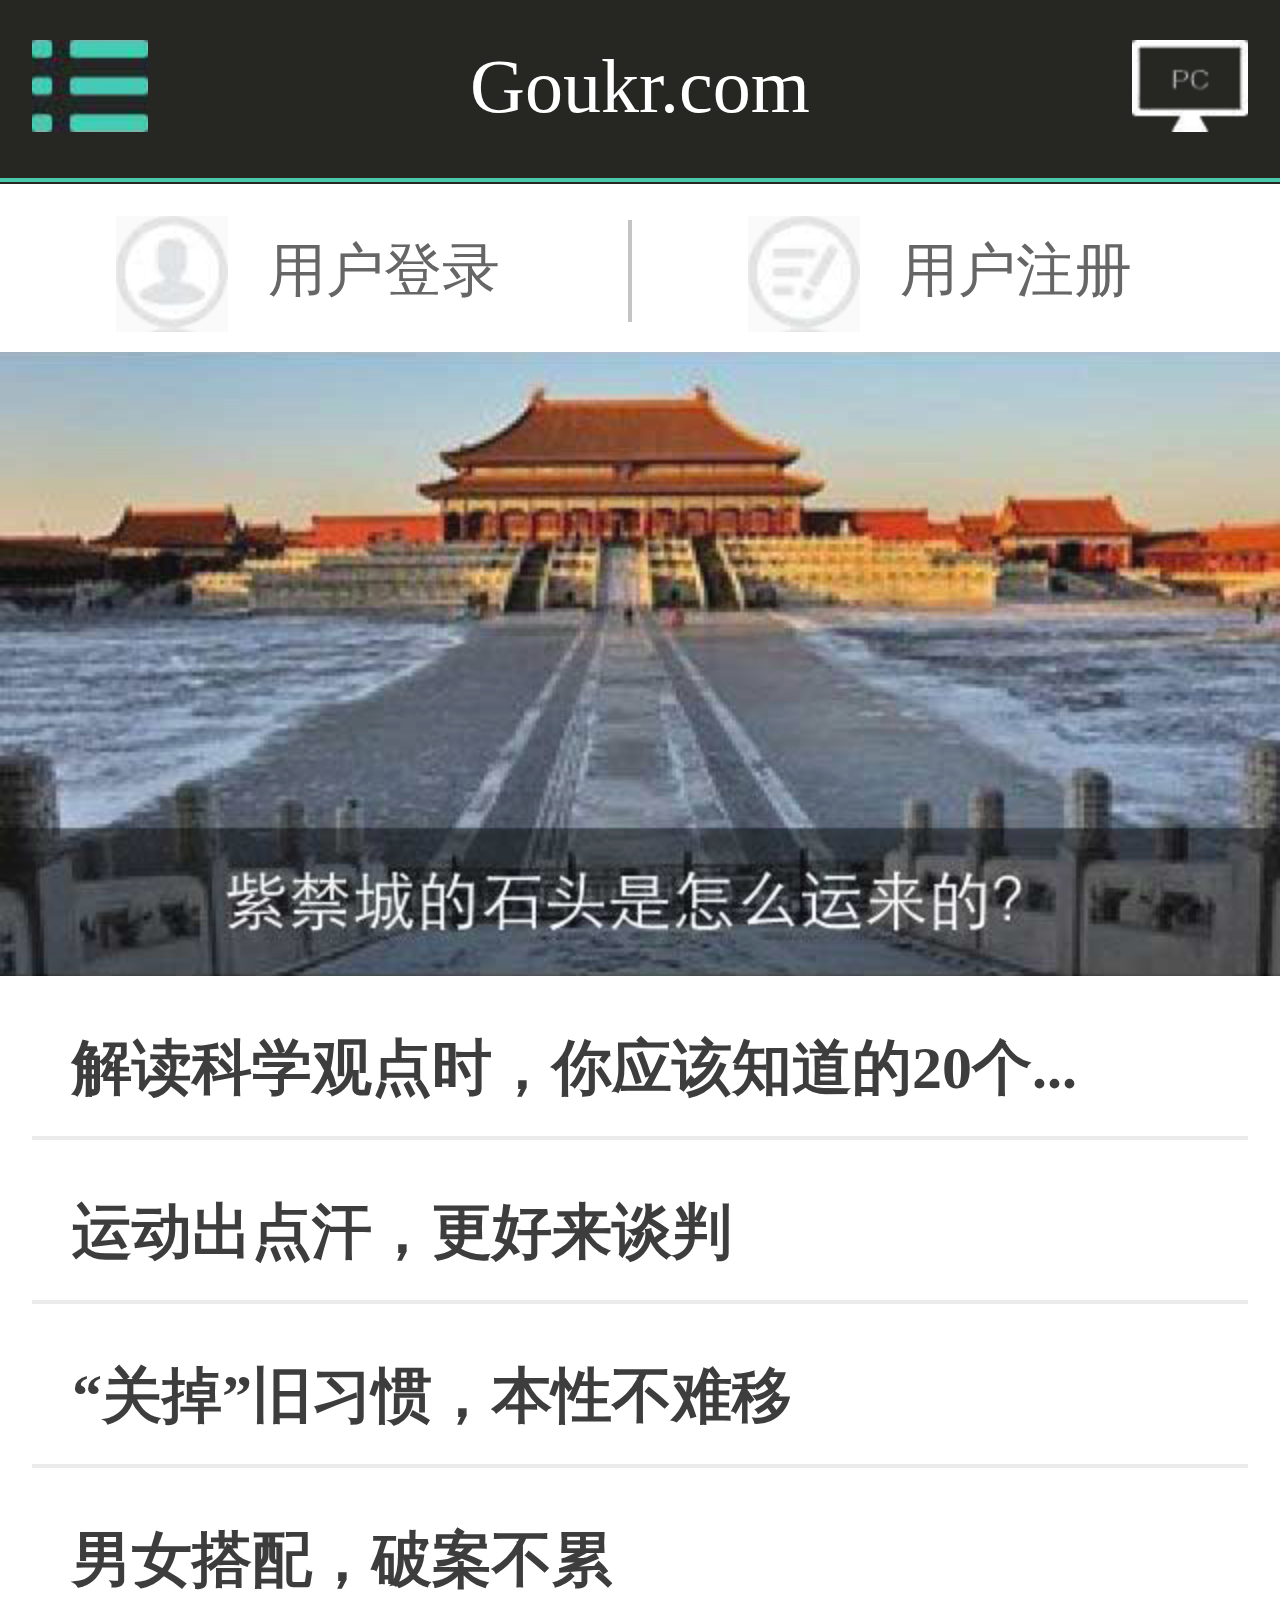
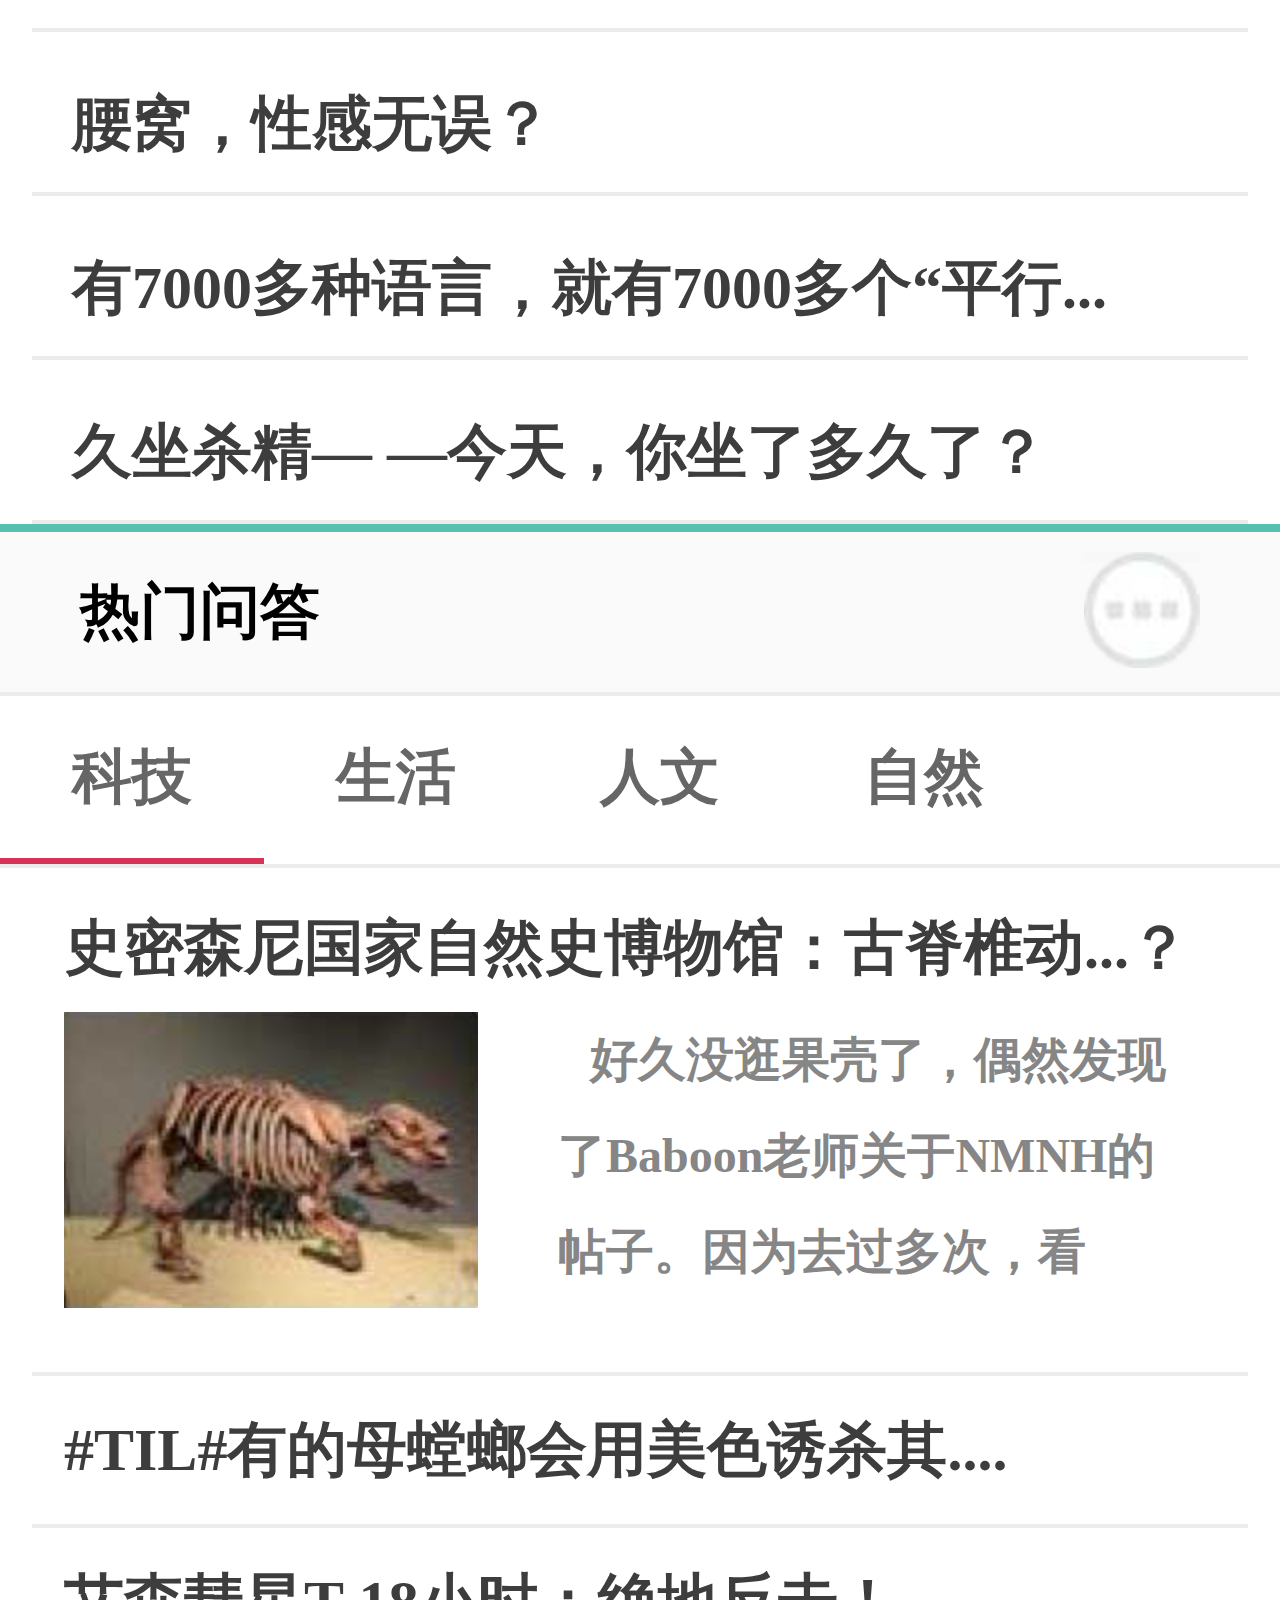
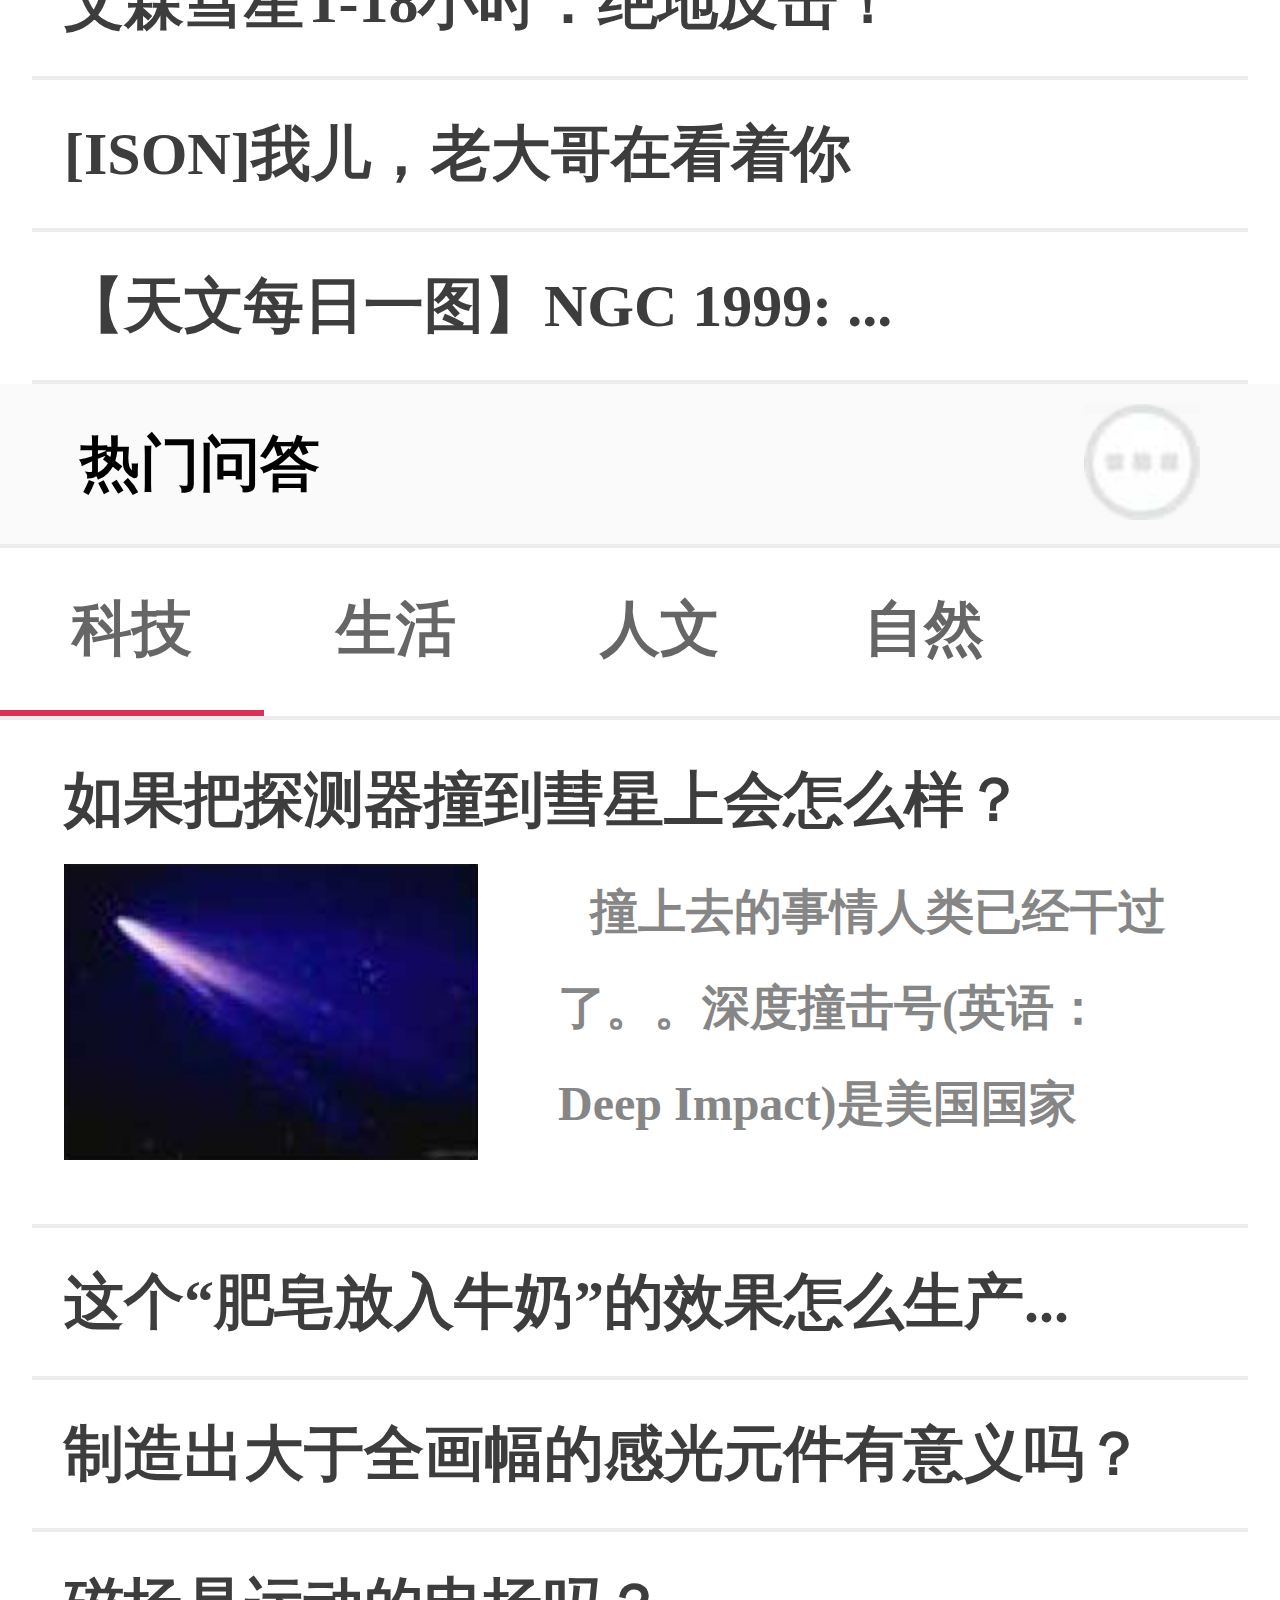
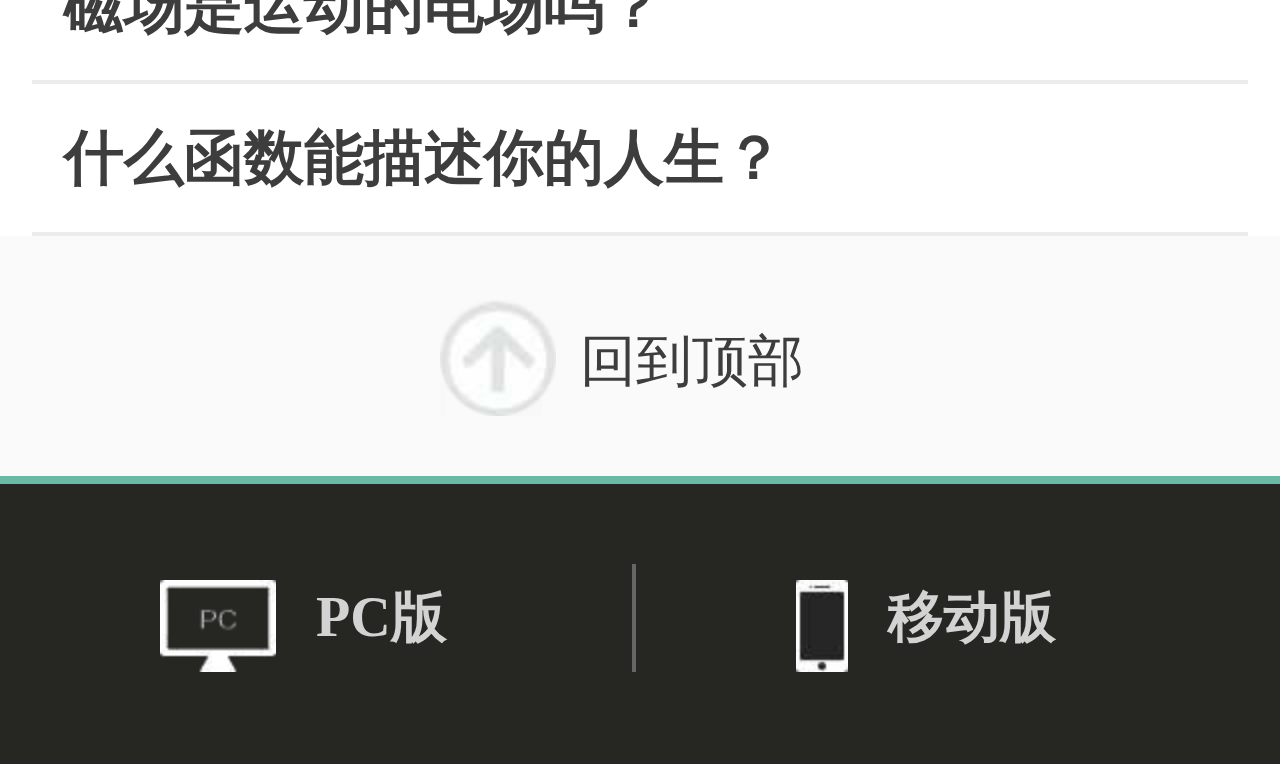
<file: guokr/guokr.html>
<!DOCTYPE html>
<html lang="en">
<head>
    <meta charset="UTF-8">
    <meta name="viewport" content="width=device-width,user-scalable=no,initial-scale=1" />
    <title>Title</title>
    <link rel="stylesheet" href="css/base.css">
    <link rel="stylesheet" href="css/guokr-style.css">
    <script>
        var rem=20;
        (function (win, doc) {
            rem=20/320*doc.documentElement.clientWidth;
            doc.documentElement.style.fontSize=rem+'px';
            win.addEventListener('resize', function () {
                rem=20/320*doc.documentElement.clientWidth;
                doc.documentElement.style.fontSize=rem+'px';
            },false)
        })(window,document);
    </script>
</head>
<body>
    <header>
        <a href="javascript:;" class="left"></a>
        <p>Goukr.com</p>
        <a href="javascript:;" class="right"></a>
        <i></i>
    </header>
    <section class="form clearfix">
        <a href="javascript:;" class="onload clearfix">
            <span></span>
            <p>用户登录</p>
        </a>
        <a href="javascript:;" class="zhuce clearfix">
            <span></span>
            <p>用户注册</p>
        </a>
    </section>
    <section class="banner">
        <a href="javascript:;">
            <img src="images/5.png" alt="">
        </a>
        <ul>
            <li>
                <a href="javascript:;">解读科学观点时，你应该知道的20个...</a>
            </li>
            <li>
                <a href="javascript:;">运动出点汗，更好来谈判</a>
            </li>
            <li>
                <a href="javascript:;">“关掉”旧习惯，本性不难移</a>
            </li>
            <li>
                <a href="javascript:;">男女搭配，破案不累</a>
            </li>
            <li>
                <a href="javascript:;">腰窝，性感无误？</a>
            </li>
            <li>
                <a href="javascript:;">有7000多种语言，就有7000多个“平行...</a>
            </li>
            <li>
                <a href="javascript:;">久坐杀精— —今天，你坐了多久了？</a>
            </li>
        </ul>
    </section>
    <section class="hot">
        <h2>热门问答 <a href="javascript:;"></a></h2>
        <nav>
            <a href="javascript:;" class="on">科技</a>
            <a href="javascript:;">生活</a>
            <a href="javascript:;">人文</a>
            <a href="javascript:;">自然</a>
        </nav>
        <ul>
            <li class="first">
                <a href="javascript:;" class="clearfix">
                    <h3>史密森尼国家自然史博物馆：古脊椎动...？</h3>
                    <div class="clearfix">
                        <img src="images/8.png" alt="">
                        <span>好久没逛果壳了，偶然发现了Baboon老师关于NMNH的帖子。因为去过多次，看</span>
                    </div>
                </a>
            </li>
            <li>
                <a href="javascript:;">#TIL#有的母螳螂会用美色诱杀其....</a>
            </li>
            <li>
            <a href="javascript:;">艾森彗星T-18小时：绝地反击！</a>
            </li>
            <li>
            <a href="javascript:;">[ISON]我儿，老大哥在看着你</a>
            </li>
            <li>
                <a href="javascript:;">【天文每日一图】NGC  1999:   ...</a>
            </li>
        </ul>
    </section>
    <section class="hot">
        <h2>热门问答 <a href="javascript:;"></a></h2>
        <nav>
            <a href="javascript:;" class="on">科技</a>
            <a href="javascript:;">生活</a>
            <a href="javascript:;">人文</a>
            <a href="javascript:;">自然</a>
        </nav>
        <ul>
            <li class="first">
                <a href="javascript:;" class="clearfix">
                    <h3>如果把探测器撞到彗星上会怎么样？</h3>
                    <div class="clearfix">
                        <img src="images/7.png" alt="">
                        <span>撞上去的事情人类已经干过了。。深度撞击号(英语：Deep Impact)是美国国家</span>
                    </div>
                </a>
            </li>
            <li>
                <a href="javascript:;">这个“肥皂放入牛奶”的效果怎么生产...</a>
            </li>
            <li>
                <a href="javascript:;">制造出大于全画幅的感光元件有意义吗？</a>
            </li>
            <li>
                <a href="javascript:;">磁场是运动的电场吗？</a>
            </li>
            <li>
                <a href="javascript:;">什么函数能描述你的人生？</a>
            </li>
        </ul>
    </section>
    <section class="toTop clearfix">
        <a href="javascript:;"></a>
        <p>回到顶部</p>
    </section>
    <footer>
        <ul class="clearfix">
            <li class="l1">
                <a href="javascript:;">
                    <img src="images/2.png" alt="">
                    <span>PC版</span>
                </a>
            </li>
            <li class="l2">
                <a href="javascript:;">
                    <img src="images/10.png" alt="">
                    <span>移动版</span>
                </a>
            </li>
        </ul>
    </footer>
</body>
</html>
</file>
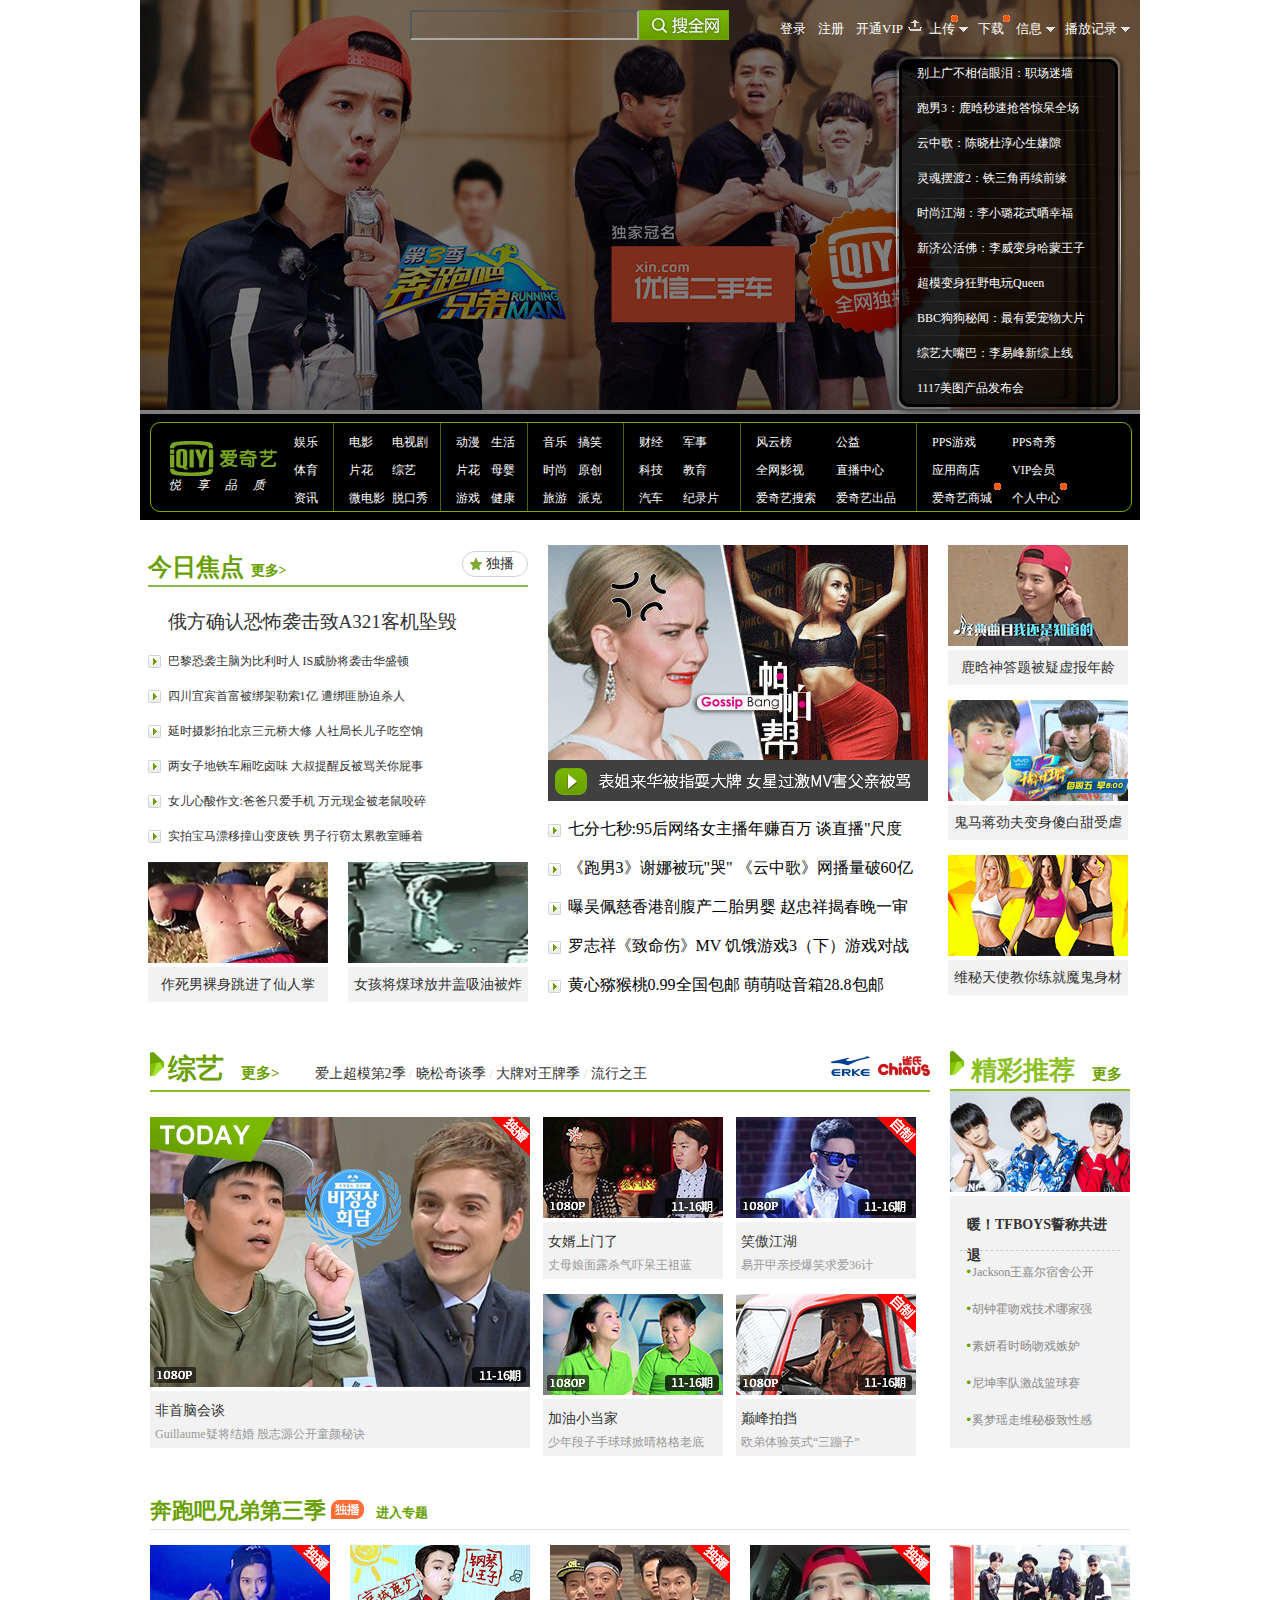
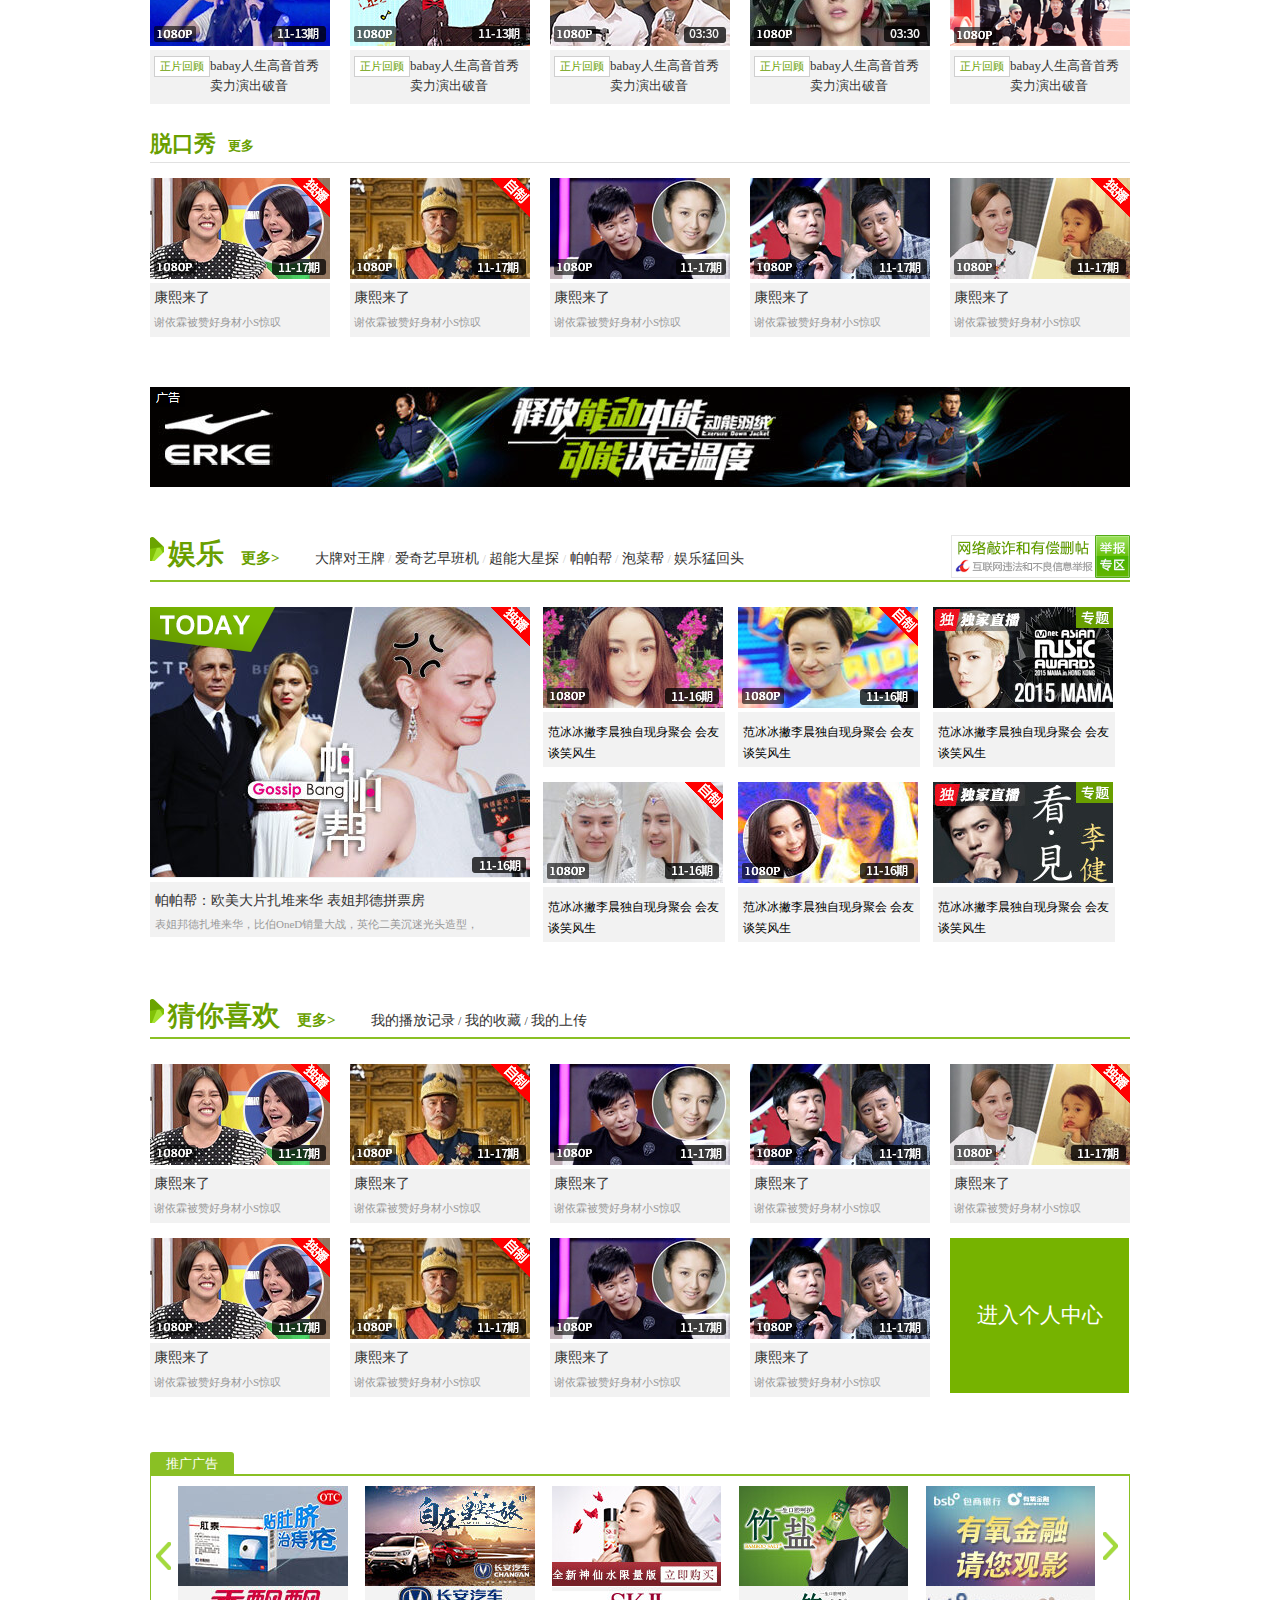
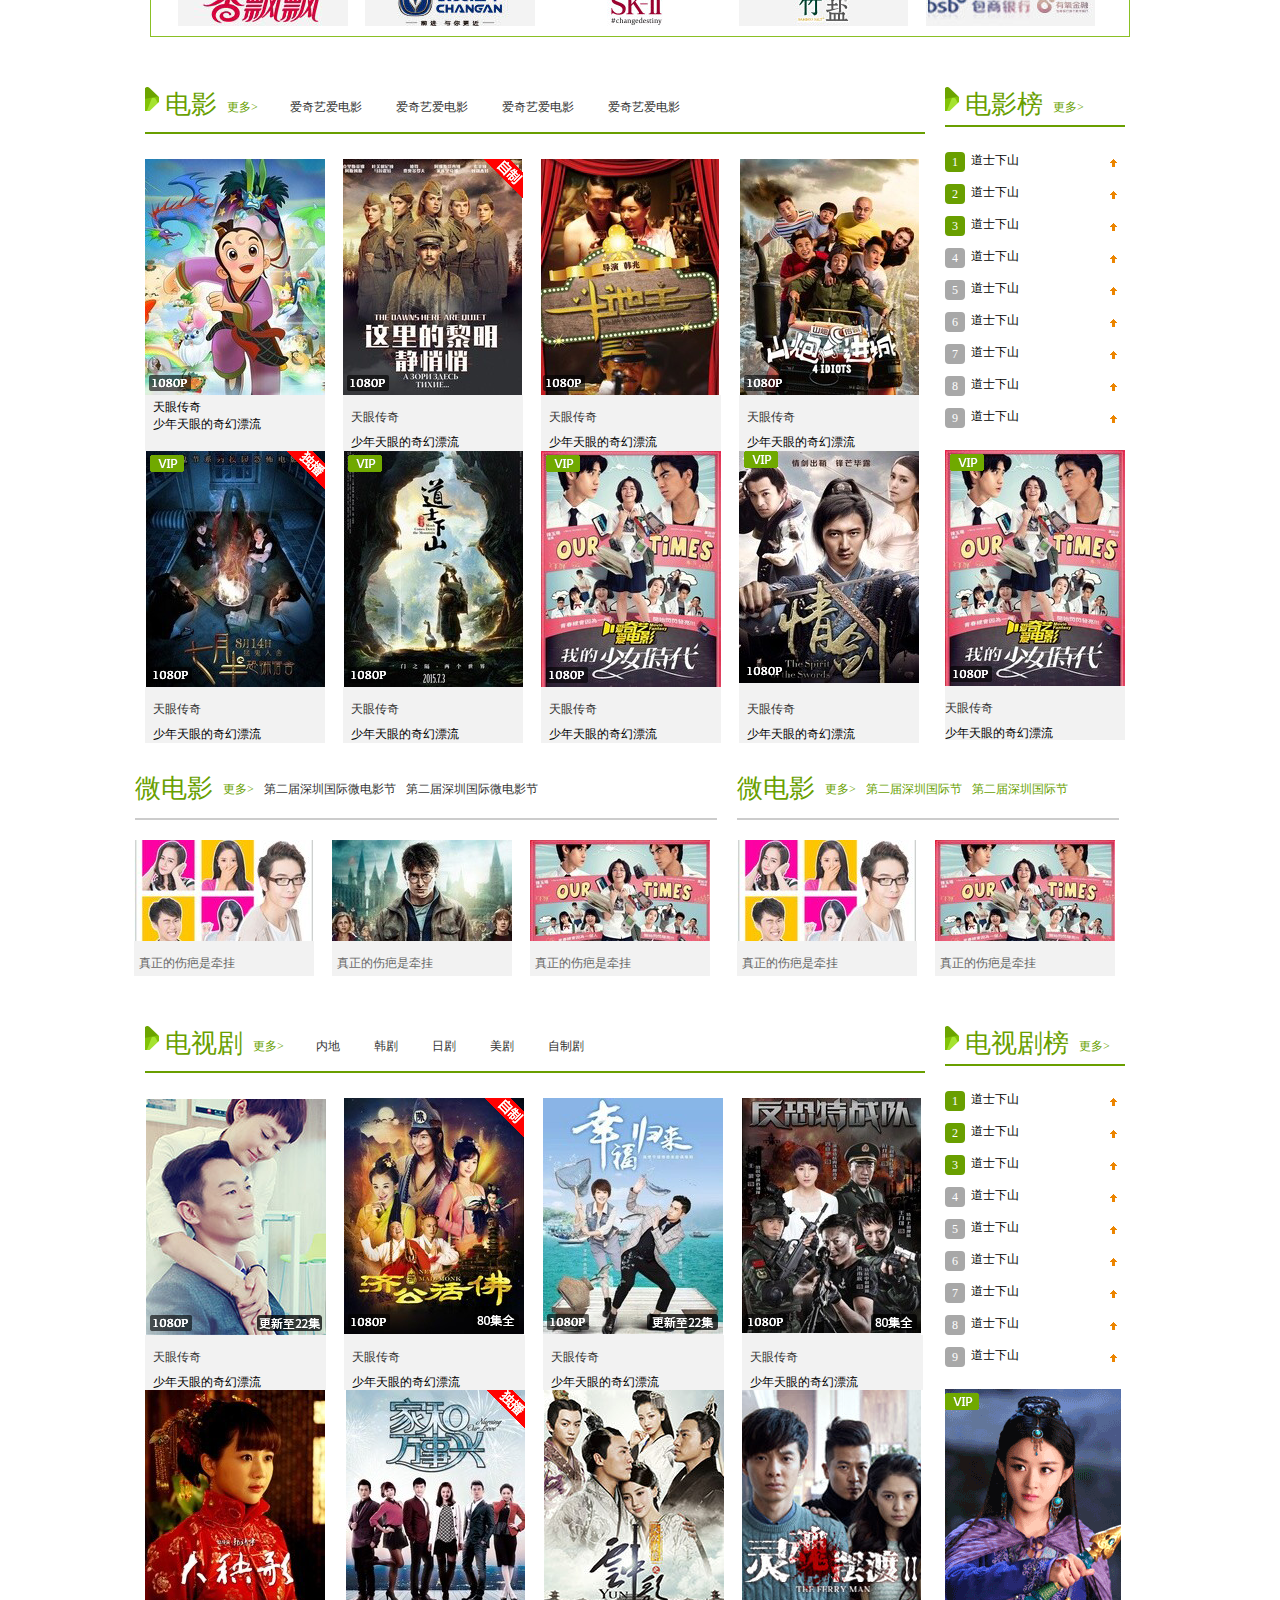
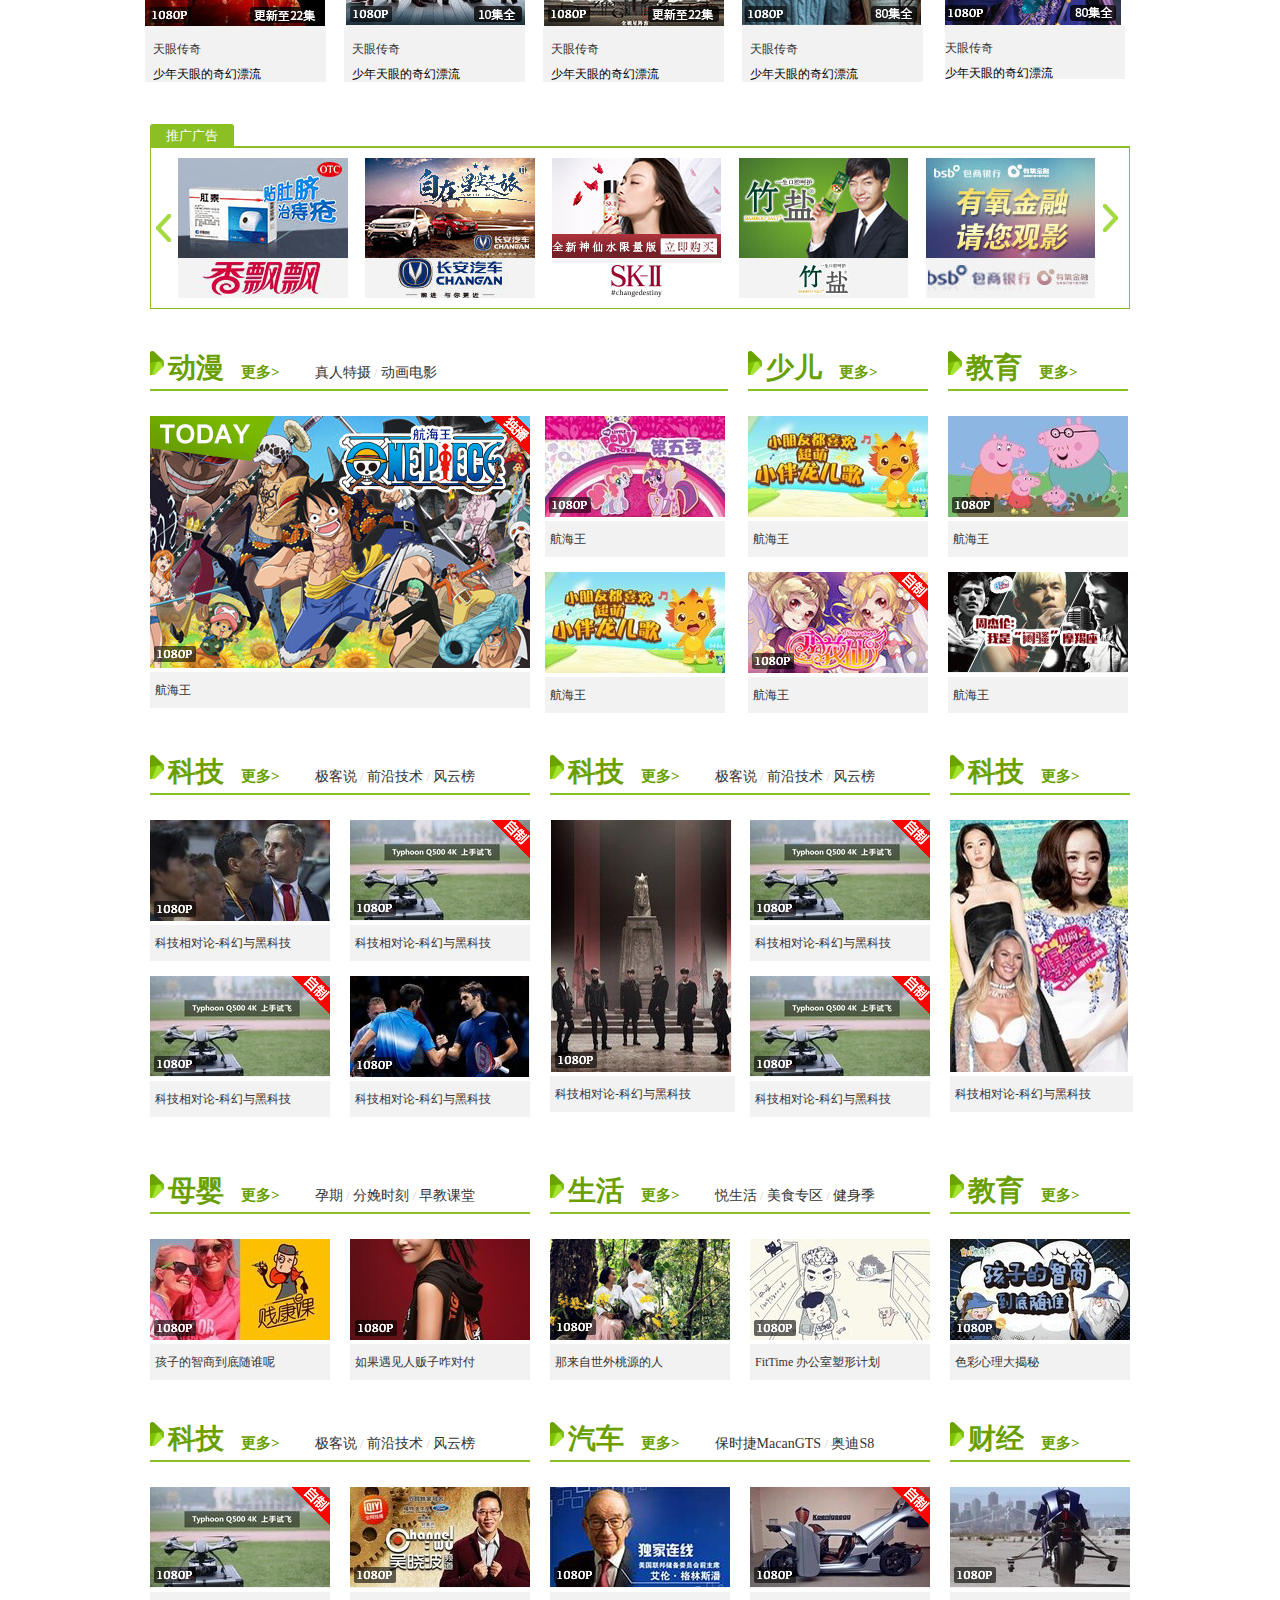
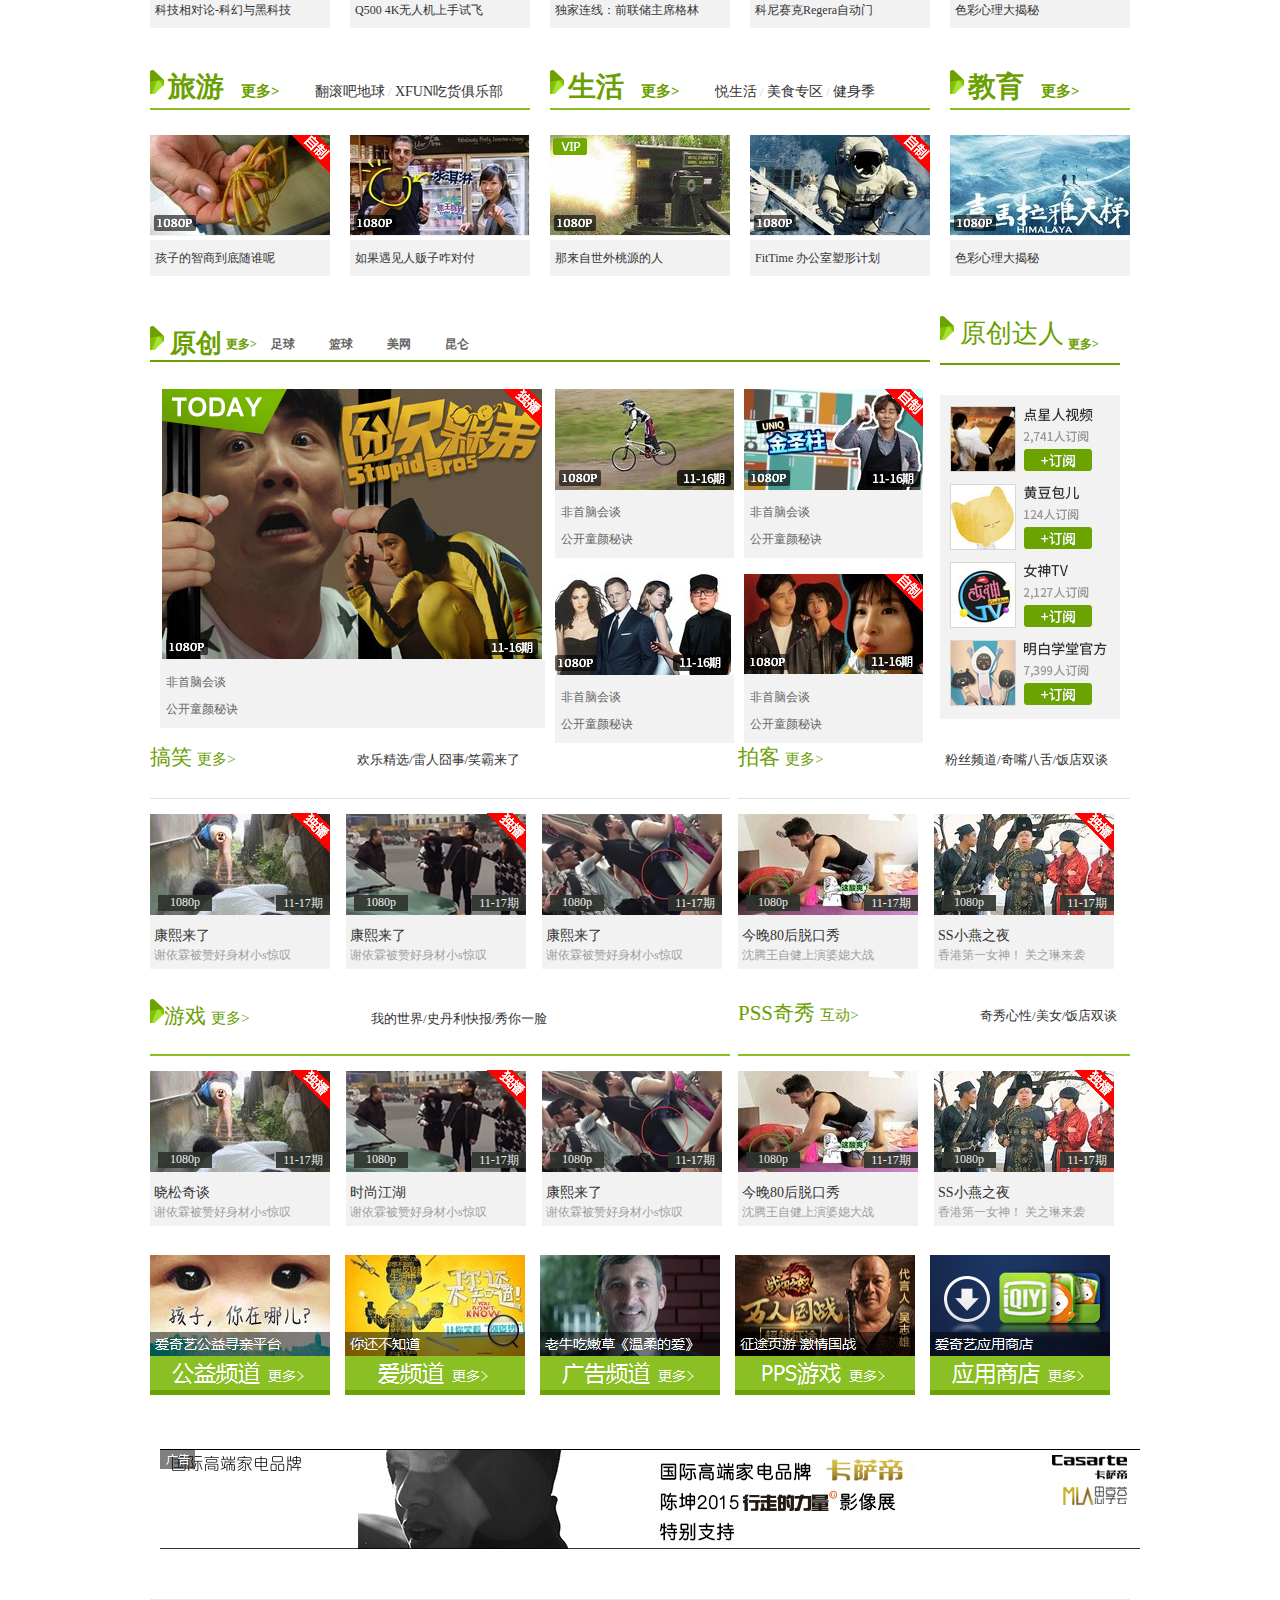
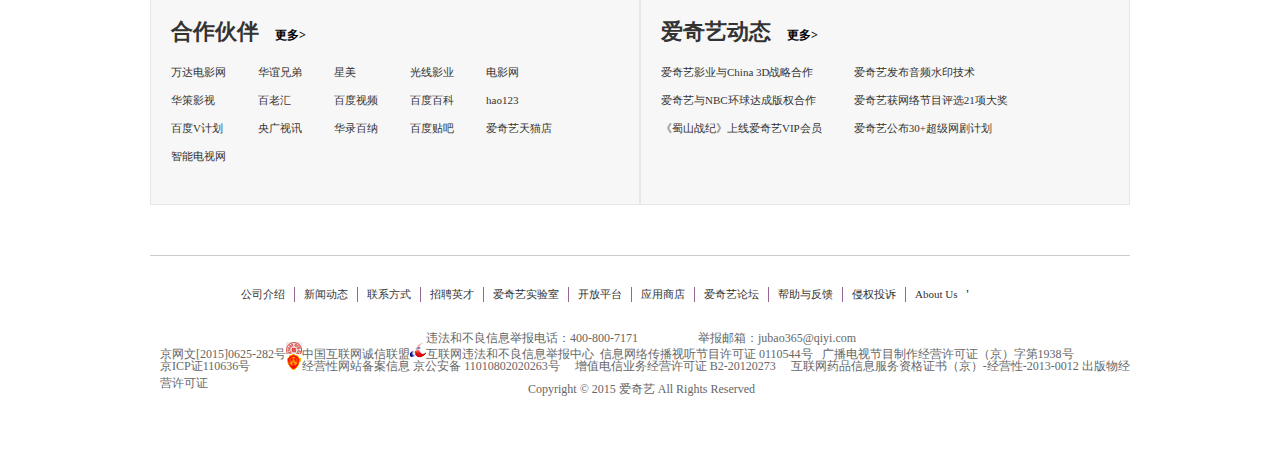
<file: iQIY/爱奇艺.html>
<!doctype html>
<html>
<head>
<meta charset="utf-8">
<title>无标题文档</title>
<link href="css/base.css" rel="stylesheet"/>
<link href="css/style.css" rel="stylesheet"/>
	

</head>

<body>
		<div class="header">
        <img src="img/sakf.png" /> 
        <div class="shadow"></div> 
       
        <ul class="list clearfix">
            <li class="list1 fr"><a href="#">播放记录</a></li>
            <li class="list2 fr"><a href="#">信息</a></li>
            <li class="list3 fr"><a href="#">下载</a></li>
            <li class="list4 fr"><a href="#">上传</a></li>
            <li class="list5 fr"><a href="#">开通VIP</a></li>
            <li class="list6 fr"><a href="#">注册</a></li>
            <li class="list7 fr"><a href="#">登录</a></li>
        </ul>
        <div class="sous clearfix">
            <input type="text" name="username" value="" class="inp" />
            <a href="#" class="sou fl">
            <img src="img/l565.png" />
            </a>
        </div>
            <i class="i1"></i>  
            <i class="i2"></i>
            <i class="i3"></i>
            <img src="img/site-focuslist_bg.png"  class="sd1"/>
        <ul class=tva>
        
            <li>别上广不相信眼泪：职场迷墙</li>
            <li>跑男3：鹿晗秒速抢答惊呆全场</li>
            <li>云中歌：陈晓杜淳心生嫌隙</li>
            <li>灵魂摆渡2：铁三角再续前缘</li>
            <li>时尚江湖：李小璐花式晒幸福</li>
            <li>新济公活佛：李威变身哈蒙王子</li>
            <li>超模变身狂野电玩Queen</li>
            <li>BBC狗狗秘闻：最有爱宠物大片</li>
            <li>综艺大嘴巴：李易峰新综上线</li>
            <li>1117美图产品发布会</li>
        </ul>
        </div>
        <div class="one">
        	<div class="aiqi clearfix">
               <div class="aiqi-1 fl">
                    <h1 class="logo"><a href="#">爱奇艺</a> </h1>
                    <i class="i4">悦</i>
                    <i class="i5">享</i>
                    <i class="i6">品</i>
                    <i class="i7">质</i>
            </div>
      <ul class="uu1 fl">
              <li>娱乐</li>
              <li>体育</li>
              <li>资讯</li>
              </ul>
      <ul class="uu2 fl">
              <li>电影</li>
              <li>片花</li>
              <li>微电影</li>
              
          
          </ul>
      <ul class="uu3 fl">
              <li>电视剧</li>
              <li>综艺</li>
              <li>脱口秀</li>
              
          
          </ul>
       <ul class="uu4 fl">
              <li>动漫</li>
              <li>片花</li>
              <li>游戏</li>
              
          
          </ul>
         <ul class="uu5 fl">
              <li>生活</li>
              <li>母婴</li>
              <li>健康</li>
              
          
          </ul> 
         <ul class="uu4 fl">
              <li>音乐</li>
              <li>时尚</li>
              <li>旅游</li>
              
          
          </ul>
      <ul class="uu5 fl">
              <li>搞笑</li>
              <li>原创</li>
              <li>派克 </li>
              
          
          </ul> 
      <ul class="uu6 fl">
              <li>财经</li>
              <li>科技</li>
              <li>汽车</li>
              
          
          </ul>
        <ul class="uu7 fl">
              <li>军事</li>
              <li>教育</li>
              <li>纪录片</li>
              
          
          </ul> 
              <ul class="uu6 fl">
              <li>风云榜</li>
              <li>全网影视</li>
              <li>爱奇艺搜索</li>
              
          
          </ul>
          <ul class="uu7 fl">
              <li>公益</li>
              <li>直播中心</li>
              <li>爱奇艺出品</li>
          
          
          </ul>  
         <ul class="uu8 fl">
              <li>PPS游戏</li>
              <li>应用商店</li>
              <li>爱奇艺商城</li>
              
          
          </ul>
        <ul class="uu9 fl">
              <li>PPS奇秀</li>
              <li>VIP会员</li>
              <li>个人中心</li>
              
          
          </ul>                                     
         <i class="dian"></i>
         <i class="dian1"></i>   
                   
  </div>
</div>
      
<!--今日焦点-->
		<div class="today clearfix">
        	<div class="to-left fl clearfix">
            	<div class="tol-top clearfix">
            		<h2>今日焦点<a href="">更多></a></h2>
                	<a href="" class="a1"><span>独播</span></a>
                </div>
                <ul class="tol-main">
                	<li class="li1"><a href="">俄方确认恐怖袭击致A321客机坠毁</a></li>
                    <li><a href=""><span>巴黎恐袭主脑为比利时人  IS威胁将袭击华盛顿</span></a></li>
                    <li><a href=""><span>四川宜宾首富被绑架勒索1亿 遭绑匪胁迫杀人 </span></a></li>
                    <li><a href=""><span>延时摄影拍北京三元桥大修  人社局长儿子吃空饷</span></a></li>
                    <li><a href=""><span>两女子地铁车厢吃卤味 大叔提醒反被骂关你屁事 </span></a></li>
                    <li><a href=""><span>女儿心酸作文:爸爸只爱手机  万元现金被老鼠咬碎</span></a></li>
                    <li><a href=""><span>实拍宝马漂移撞山变废铁  男子行窃太累教室睡着</span></a></li>
                </ul>
                <a href="" class="zuosi1 fl">
                	<img src="img/kdfg.png">
                    <p>作死男裸身跳进了仙人掌</p>
                </a>
                <a href="" class="zuosi2 fr">
                	<img src="img/grdog.png">
                     <p>女孩将煤球放井盖吸油被炸</p>
                </a>
            </div>
            <div class="to-middle fl">
            	<a href="" class="a1">
            		<img src="img/kjkl.png" class="img1">
                    <img src="img/a.png" class="img2">
                </a>
                <ul class="middle-main">
                	<li><a href=""><span>七分七秒:95后网络女主播年赚百万 谈直播"尺度</span></a></li>
                    <li><a href=""><span>《跑男3》谢娜被玩"哭" 《云中歌》网播量破60亿</span></a></li>
                    <li><a href=""><span>曝吴佩慈香港剖腹产二胎男婴 赵忠祥揭春晚一审</span></a></li>
                    <li><a href=""><span>罗志祥《致命伤》MV 饥饿游戏3（下）游戏对战</span></a></li>
                    <li><a href=""><span>黄心猕猴桃0.99全国包邮 萌萌哒音箱28.8包邮</span></a></li>
                </ul>
            </div>
            <ul class="to-right fl">
            	<li>
                	<a href="">
                    	<img src="img/2.png">
                        <p>鹿晗神答题被疑虚报年龄</p>
                    </a>
                </li>
                <li>
                	<a href="">
                    	<img src="img/3.png">
                        <p>鬼马蒋劲夫变身傻白甜受虐</p>
                    </a>
                </li>
                <li class="li-last">
                	<a href="">
                    	<img src="img/4.png">
                        <p>维秘天使教你练就魔鬼身材</p>
                    </a>
                </li>
            </ul>
        </div>
 <!--综艺-->
 		<div class="variety clearfix">
        	<div class="v-left fl">
            	<div class="vl-top clearfix">
            		<h2><span>综艺</span><a href="">更多></a></h2>
                	<a href="" class="aa fl">爱上超模第2季 <span>/</span> 晓松奇谈季 <span>/</span> 大牌对王牌季 <span>/</span> 流行之王</a>
                    <a href="" class="aa1 fr">
                    	<img src="img/hongxing.png" class="img1 fl">
                    	<img src="img/queshi.png" class="img2 fl">
                    </a>
                  </div>
                    <ul class="vl-main clearfix">
                    	<li>
                        	<a href="">
                            	<img src="img/5.png">
                                <p>非首脑会谈<br/>
                                	<span>Guillaume疑将结婚 殷志源公开童颜秘诀</span>
                                </p>
                            </a>
                        </li>
                        <li>
                        	<a href="">
                            	<img src="img/6.png">
                                <p>女婿上门了<br/>
                                	<span>丈母娘面露杀气吓呆王祖蓝</span>
                            </p>
                          </a>
                      </li>
                        <li class="li-te">
                        	<a href="">
                           	<img src="img/7.png">
                                <p>笑傲江湖<br/>
                                	<span>易开甲亲授爆笑求爱36计</span>
                                </p>
                            </a>
                        </li>
                        <li class="li-te">
                        	<a href="">
                           	<img src="img/8.png">
                                <p>加油小当家<br/>
                                	<span>少年段子手球球掀晴格格老底</span>
                            </p>
                          </a>
                      </li>
                        <li>
                        	<a href="">
                           	<img src="img/9.png">
                                <p>巅峰拍挡<br/>
                                	<span>欧弟体验英式“三蹦子”</span>
                                </p>
                            </a>
                        </li>
                    </ul>
            </div>
            <div class="v-right fr">
            	<h2><span>精彩推荐</span><a href="">更多</a></h2>
                <img src="img/10.png">
                <ul class="vr-main">
                	<li class="li1">暖！TFBOYS誓称共进退</li>
                    <li>
                    	<a href="">
                        	<span>·</span>
                            <p>Jackson王嘉尔宿舍公开</p>
                        </a>
                    </li>
                    <li>
                    	<a href="">
                        	<span>·</span>
                            <p>胡钟霍吻戏技术哪家强</p>
                        </a>
                    </li>
                    <li>
                    	<a href="">
                        	<span>·</span>
                            <p>素妍看时旸吻戏嫉妒</p>
                        </a>
                    </li>
                    <li>
                    	<a href="">
                        	<span>·</span>
                            <p>尼坤率队激战篮球赛</p>
                        </a>
                    </li>
                    <li>
                    	<a href="">
                        	<span>·</span>
                            <p>奚梦瑶走维秘极致性感</p>
                        </a>
                    </li>
                </ul>
            </div>
        </div>
<!--跑男-->     
        <div class="rm clearfix">
        	<div class="rm-top">
        		<h2>奔跑吧兄弟第三季</h2>
            	<span></span><a href="">进入专题</a>
        	</div>
            <ul class="rm-main clearfix">
            	<li>
                	<a href="">
                    	<img src="img/11.png">
                        <p>
                        	<span class="spa1">正片回顾</span>
                            <span class="spa2">babay人生高音首秀卖力演出破音</span>
                        </p>
                    </a>
                </li>
                <li>
                	<a href="">
                    	<img src="img/12.png">
                        <p>
                        	<span class="spa1">正片回顾</span>
                            <span class="spa2">babay人生高音首秀卖力演出破音</span>
                        </p>
                    </a>
                </li>
                <li>
                	<a href="">
                    	<img src="img/13.png">
                        <p>
                        	<span class="spa1">正片回顾</span>
                            <span class="spa2">babay人生高音首秀卖力演出破音</span>
                        </p>
                    </a>
                </li>
                <li>
                	<a href="">
                    	<img src="img/14.png">
                        <p>
                        	<span class="spa1">正片回顾</span>
                            <span class="spa2">babay人生高音首秀卖力演出破音</span>
                        </p>
                    </a>
                </li>
                <li class="li-last">
                	<a href="">
                    	<img src="img/15.png">
                        <p>
                        	<span class="spa1">正片回顾</span>
                            <span class="spa2">babay人生高音首秀卖力演出破音</span>
                        </p>
                    </a>
                </li>
            </ul>
        </div>
<!--脱口秀-->
   		<div class="show">
        	<div class="show-top">
        		<h2>脱口秀</h2>
            	<a href="">更多</a>
        	</div>
          <ul class="show-main clearfix">
            	 <li>
                	<a href="">
                    	<img src="img/17.png">
                        <p>
                        	<span class="spa1">康熙来了</span>
                            <span class="spa2">谢依霖被赞好身材小S惊叹</span>
                        </p>
                    </a>
                </li>
                <li>
                	<a href="">
                    	<img src="img/18.png">
                        <p>
                        	<span class="spa1">康熙来了</span>
                            <span class="spa2">谢依霖被赞好身材小S惊叹</span>
                        </p>
                    </a>
                </li>
                <li>
                	<a href="">
                    	<img src="img/19.png">
                        <p>
                        	<span class="spa1">康熙来了</span>
                            <span class="spa2">谢依霖被赞好身材小S惊叹</span>
                        </p>
                    </a>
                </li>
                <li>
                	<a href="">
                    	<img src="img/20.png">
                        <p>
                        	<span class="spa1">康熙来了</span>
                            <span class="spa2">谢依霖被赞好身材小S惊叹</span>
                        </p>
                  </a>
            </li>
                <li class="li-last">
                	<a href="">
                    	<img src="img/21.png">
                        <p>
                        	<span class="spa1">康熙来了</span>
                            <span class="spa2">谢依霖被赞好身材小S惊叹</span>
                        </p>
                    </a>
                </li>
            </ul>
        </div>
        
        <div class="picture"><a href=""><img src="img/22.png"></a></div>
<!--娱乐-->
       <div class="yule clearfix">
       		
            	<div class="yl-top clearfix">
                	<h2><span>娱乐</span><a href="">更多></a></h2>
                	<a href="" class="a1 fl">大牌对王牌 <span>/</span> 爱奇艺早班机  <span>/</span> 超能大星探 <span>/</span> 帕帕帮 <span>/</span> 泡菜帮  <span>/</span> 娱乐猛回头 </a>
                 	<a href="" class="fr"><img src="img/30.png"></a>
            </div>
            <ul class="yl-main clearfix">
                    	<li>
                        	<a href="">
                            	<img src="img/23.png">
                                <p><span class="spa1">帕帕帮：欧美大片扎堆来华 表姐邦德拼票房</span><br>
                                	<span class="spa2">表姐邦德扎堆来华，比伯OneD销量大战，英伦二美沉迷光头造型，</span>
                                </p>
                            </a>
                        </li>
                      <li class="lite">
                        	<a href="">
                            	<img src="img/24.png">
                                <p class="p1">范冰冰撇李晨独自现身聚会  会友谈笑风生</p>
                            </a>
                        </li>
                        <li class="lite">
                        	<a href="">
                            	<img src="img/25.png">
                                <p class="p1">范冰冰撇李晨独自现身聚会  会友谈笑风生</p>
                            </a>
                        </li>
                        <li class="lite">
                        	<a href="">
                            	<img src="img/26.png">
                                <p class="p1">范冰冰撇李晨独自现身聚会  会友谈笑风生</p>
                            </a>
                        </li>
                        <li class="lite">
                        	<a href="">
                            	<img src="img/27.png">
                                <p class="p1">范冰冰撇李晨独自现身聚会  会友谈笑风生</p>
                            </a>
                        </li>
                        <li class="lite1">
                        	<a href="">
                            	<img src="img/28.png">
                                <p class="p1">范冰冰撇李晨独自现身聚会  会友谈笑风生</p>
                            </a>
                        </li>
                       <li class="lite1">
                        	<a href="">
                            	<img src="img/29.png">
                                <p class="p1">范冰冰撇李晨独自现身聚会  会友谈笑风生</p>
                            </a>
                        </li>
                    </ul>
                </div>
           
           
       </div> 
<!--猜你喜欢-->
	<div class="like">
         <div class="like-top clearfix">
              <h2><span>猜你喜欢</span><a href="">更多></a></h2>
              <a href="" class="a1 fl">我的播放记录 <span>/</span> 我的收藏  <span>/</span> 我的上传 </a>
            </div>
            <ul class="like-main clearfix">
            	 <li>
                	<a href="">
                    	<img src="img/17.png">
                        <p>
                        	<span class="spa1">康熙来了</span>
                            <span class="spa2">谢依霖被赞好身材小S惊叹</span>
                        </p>
                    </a>
                </li>
                <li>
                	<a href="">
                    	<img src="img/18.png">
                        <p>
                        	<span class="spa1">康熙来了</span>
                            <span class="spa2">谢依霖被赞好身材小S惊叹</span>
                        </p>
                    </a>
                </li>
                <li>
                	<a href="">
                    	<img src="img/19.png">
                        <p>
                        	<span class="spa1">康熙来了</span>
                            <span class="spa2">谢依霖被赞好身材小S惊叹</span>
                        </p>
                    </a>
                </li>
                <li>
                	<a href="">
                    	<img src="img/20.png">
                        <p>
                        	<span class="spa1">康熙来了</span>
                            <span class="spa2">谢依霖被赞好身材小S惊叹</span>
                        </p>
                  </a>
            </li>
                <li class="li-last">
                	<a href="">
                    	<img src="img/21.png">
                        <p>
                        	<span class="spa1">康熙来了</span>
                            <span class="spa2">谢依霖被赞好身材小S惊叹</span>
                        </p>
                    </a>
                </li>
                <li>
                	<a href="">
                    	<img src="img/17.png">
                        <p>
                        	<span class="spa1">康熙来了</span>
                            <span class="spa2">谢依霖被赞好身材小S惊叹</span>
                        </p>
                    </a>
                </li>
                <li>
                	<a href="">
                    	<img src="img/18.png">
                        <p>
                        	<span class="spa1">康熙来了</span>
                            <span class="spa2">谢依霖被赞好身材小S惊叹</span>
                        </p>
                    </a>
                </li>
                <li>
                	<a href="">
                    	<img src="img/19.png">
                        <p>
                        	<span class="spa1">康熙来了</span>
                            <span class="spa2">谢依霖被赞好身材小S惊叹</span>
                        </p>
                    </a>
                </li>
                <li>
                	<a href="">
                    	<img src="img/20.png">
                        <p>
                        	<span class="spa1">康熙来了</span>
                            <span class="spa2">谢依霖被赞好身材小S惊叹</span>
                        </p>
                  </a>
            </li>
                <li class="li-last">
                	<a href="" class="a-last">
                    	进入个人中心
                    </a>
                </li>
            </ul>
    </div>
<!--推广广告-->
		<div class="adv">
        	<div class="adv-top">
            	<span>推广广告</span>
            </div>
            <div class="adv-main clearfix">
            	<a href="" class="a1"></a>
                <a href="" class="aa"><img src="img/32.png"></a>
                <a href="" class="aa"><img src="img/33.png"></a>
                <a href="" class="aa"><img src="img/34.png"></a>
                <a href="" class="aa"><img src="img/35.png"></a>
                <a href="" class="fl"><img src="img/36.png"></a>
                <a href="" class="a2"></a>
            </div>
        </div>
<!--电影-->        
      
      
      
      
        <div class="move w clearfix">
       	<div class="mov fl">
           <div class="mov-nav clearfix"><h5><span>电影</span></h5><a href="#" class="mov-a">更多></a>
              <ul class="mov-ul fl">
                <li><a href="#">爱奇艺爱电影</a></li>
                <li><a href="#">爱奇艺爱电影</a></li>
                <li><a href="#">爱奇艺爱电影</a></li>
                <li><a href="#">爱奇艺爱电影</a></li>
              </ul>
           </div>
           <div class="mov-l">
               <ul class="mov-ll">
                  <li><a href="#"><img src="img/31_03.png"/><p class="mo-p">天眼传奇</p><p>少年天眼的奇幻漂流</p></a></li>
                  <li><a href="#"><img src="img/31_05.png"/><p class="mov-p">天眼传奇</p><p>少年天眼的奇幻漂流</p></a></li>
                  <li><a href="#"><img src="img/31_09.png"/><p class="mov-p">天眼传奇</p><p>少年天眼的奇幻漂流</p></a></li>
                  <li class="i-1"><a href="#"><img src="img/31_11.png"/><p class="mov-p">天眼传奇</p><p>少年天眼的奇幻漂流</p></a></li>
                  <li><a href="#"><img src="img/31_19.png"/><p class="mov-p">天眼传奇</p><p>少年天眼的奇幻漂流</p></a></li>
                  <li><a href="#"><img src="img/31_22.png"/><p class="mov-p">天眼传奇</p><p>少年天眼的奇幻漂流</p></a></li>
                  <li><a href="#"><img src="img/31_25.png"/><p class="mov-p">天眼传奇</p><p>少年天眼的奇幻漂流</p></a></li>
                  <li class="i-1"><a href="#"><img src="img/31_28.png"/><p class="mov-p">天眼传奇</p><p>少年天眼的奇幻漂流</p></a></li>
               </ul>
           </div>
       </div>
       <div class="mov-r fl">
          <div class="mov-rr"><h5><span>电影榜</span></h5><a href="#" class="h5-a">更多></a></div>
           <ul class="rr-ul">
              <li class="clearfix"><a href="#"><span class="a1 fl">1</span><p class="fl">道士下山</p></a><img src="img/32_16.png" class="fr"/></li>
              <li class="clearfix"><a href="#"><span class="a1 fl">2</span><p class="fl">道士下山</p></a><img src="img/32_16.png" class="fr"/></li>
              <li class="clearfix"><a href="#"><span class="a1 fl">3</span><p class="fl">道士下山</p></a><img src="img/32_16.png" class="fr"/></li>
              <li class="clearfix"><a href="#"><span class="a2 fl">4</span><p class="fl">道士下山</p></a><img src="img/32_16.png" class="fr"/></li>
              <li class="clearfix"><a href="#"><span class="a2 fl">5</span><p class="fl">道士下山</p></a><img src="img/32_16.png" class="fr"/></li>
              <li class="clearfix"><a href="#"><span class="a2 fl">6</span><p class="fl">道士下山</p></a><img src="img/32_16.png" class="fr"/></li>
              <li class="clearfix"><a href="#"><span class="a2 fl">7</span><p class="fl">道士下山</p></a><img src="img/32_16.png" class="fr"/></li>
              <li class="clearfix"><a href="#"><span class="a2 fl">8</span><p class="fl">道士下山</p></a><img src="img/32_16.png" class="fr"/></li>
              <li class="clearfix"><a href="#"><span class="a2 fl">9</span><p class="fl">道士下山</p></a><img src="img/32_16.png" class="fr"/></li>
           </ul>
           <div class="rr-b">
             <a href="#"><img src="img/31_25.png"/><p class="mov-p">天眼传奇</p><p>少年天眼的奇幻漂流</p></a>
           </div>
       </div>
    </div>
    
   <div class="wewe w fl">
    <div class="wei clearfix">
       <h3>微电影</h3><a href="#">更多></a>
       <ul class="wei-ul">
          <li><a href="#">第二届深圳国际微电影节</a></li>
          <li><a href="#">第二届深圳国际微电影节</a></li>
       </ul>
    </div>
    <div class="wei-b clearfix">
       <ul>
          <li><a href="#"><img src="img/33_48.png"/><p>真正的伤疤是牵挂</p></a></li>
          <li><a href="#"><img src="img/33_51.png"/><p>真正的伤疤是牵挂</p></a></li>
          <li class="wei-li fl"><a href="#"><img src="img/33_54.png"/><p>真正的伤疤是牵挂</p></a></li>
       </ul>
    </div>
   </div>
   <div class="pianhua fl">
       <div class="pian clearfix">
       <h3>微电影</h3><a href="#">更多></a>
       <ul class="pian-ul">
          <li><a href="#">第二届深圳国际节</a></li>
          <li><a href="#">第二届深圳国际节</a></li>
       </ul>
    </div>
    <div class="pian-b clearfix">
       <ul>
          <li><a href="#"><img src="img/33_48.png"/><p>真正的伤疤是牵挂</p></a></li>
          <li class="wei-li fl"><a href="#"><img src="img/33_54.png"/><p>真正的伤疤是牵挂</p></a></li>
       </ul>
    </div>
   </div>
   
    <div class="move clearfix">
       <div class="mov fl">
           <div class="mov-nav clearfix"><h5><span>电视剧</span></h5><a href="#" class="mov-a">更多></a>
              <ul class="mov-ul fl">
                <li><a href="#">内地</a></li>
                <li><a href="#">韩剧</a></li>
                <li><a href="#">日剧</a></li>
                <li><a href="#">美剧</a></li>
                <li><a href="#">自制剧</a></li>
              </ul>
           </div>
           <div class="mov-l">
               <ul class="mov-ll">
                  <li><a href="#"><img src="img/34_67.png"/><p class="mov-p">天眼传奇</p><p>少年天眼的奇幻漂流</p></a></li>
                  <li><a href="#"><img src="img/34_69.png"/><p class="mov-p">天眼传奇</p><p>少年天眼的奇幻漂流</p></a></li>
                  <li><a href="#"><img src="img/34_70.png"/><p class="mov-p">天眼传奇</p><p>少年天眼的奇幻漂流</p></a></li>
                  <li class="i-1"><a href="#"><img src="img/34_73.png"/><p class="mov-p">天眼传奇</p><p>少年天眼的奇幻漂流</p></a></li>
                  <li><a href="#"><img src="img/34_79.png"/><p class="mov-p">天眼传奇</p><p>少年天眼的奇幻漂流</p></a></li>
                  <li><a href="#"><img src="img/34_81.png"/><p class="mov-p">天眼传奇</p><p>少年天眼的奇幻漂流</p></a></li>
                  <li><a href="#"><img src="img/34_84.png"/><p class="mov-p">天眼传奇</p><p>少年天眼的奇幻漂流</p></a></li>
                  <li class="i-1"><a href="#"><img src="img/34_86.png"/><p class="mov-p">天眼传奇</p><p>少年天眼的奇幻漂流</p></a></li>
               </ul>
           </div>
       </div>
       <div class="mov-r w fl">
          <div class="mov-rr"><h5><span>电视剧榜</span></h5><a href="#" class="h5-a">更多></a></div>
           <ul class="rr-ul">
              <li class="clearfix"><a href="#"><span class="a1 fl">1</span><p class="fl">道士下山</p></a><img src="img/32_16.png" class="fr"/></li>
              <li class="clearfix"><a href="#"><span class="a1 fl">2</span><p class="fl">道士下山</p></a><img src="img/32_16.png" class="fr"/></li>
              <li class="clearfix"><a href="#"><span class="a1 fl">3</span><p class="fl">道士下山</p></a><img src="img/32_16.png" class="fr"/></li>
              <li class="clearfix"><a href="#"><span class="a2 fl">4</span><p class="fl">道士下山</p></a><img src="img/32_16.png" class="fr"/></li>
              <li class="clearfix"><a href="#"><span class="a2 fl">5</span><p class="fl">道士下山</p></a><img src="img/32_16.png" class="fr"/></li>
              <li class="clearfix"><a href="#"><span class="a2 fl">6</span><p class="fl">道士下山</p></a><img src="img/32_16.png" class="fr"/></li>
              <li class="clearfix"><a href="#"><span class="a2 fl">7</span><p class="fl">道士下山</p></a><img src="img/32_16.png" class="fr"/></li>
              <li class="clearfix"><a href="#"><span class="a2 fl">8</span><p class="fl">道士下山</p></a><img src="img/32_16.png" class="fr"/></li>
              <li class="clearfix"><a href="#"><span class="a2 fl">9</span><p class="fl">道士下山</p></a><img src="img/32_16.png" class="fr"/></li>
           </ul>
           <div class="rr-b">
             <a href="#"><img src="img/34_88.png"/><p class="mov-p">天眼传奇</p><p>少年天眼的奇幻漂流</p></a>
           </div>
       </div>
    </div>
    
    
      
      
      
      
      
      
      
      
      
      
      
      
      
      
<!--微电影-->  

<!--电视剧-->

<!--推广广告-->     
     <div class="adv">
        	<div class="adv-top">
            	<span>推广广告</span>
            </div>
            <div class="adv-main clearfix">
            	<a href="" class="a1"></a>
                <a href="" class="aa"><img src="img/32.png"></a>
                <a href="" class="aa"><img src="img/33.png"></a>
                <a href="" class="aa"><img src="img/34.png"></a>
                <a href="" class="aa"><img src="img/35.png"></a>
                <a href="" class="fl"><img src="img/36.png"></a>
                <a href="" class="a2"></a>
            </div>
        </div>
        
<!--动漫-->
	<div class="dongman clearfix">
    	<div class="dm-left fl ">
        	<div class="dml-top clearfix">
              <h2><span>动漫</span><a href="">更多></a></h2>
              <a href="" class="a1 fl">真人特摄 <span>/</span> 动画电影</a>
            </div>
            <ul class="dml-main clearfix">
            	<li class="li1">
                	<a href="">
                    	<img src="img/38.png">
                        <p>航海王</p>
                    </a>
                </li>
                <li class="li2 fl">
                	<a href="">
                    	<img src="img/39.png">
                        <p>航海王</p>
                    </a>
                </li>

				<li class="li fl">
                	<a href="">
                    	<img src="img/40.png">
                        <p>航海王</p>
                    </a>
                </li>

            </ul>
        </div>
        <div class="dm-middle fl">
        	<div class="dmm-top clearfix">
              <h2><span>少儿</span><a href="">更多></a></h2>
            </div>
            <ul class="dmm-main">
            	<li class="lii fl">
                	<a href="">
                    	<img src="img/40.png">
                        <p>航海王</p>
                    </a>
                </li>
                <li class=" fl">
                	<a href="">
                    	<img src="img/41.png">
                        <p>航海王</p>
                    </a>
                </li>
            </ul>
        </div>
        <div class="dm-right fl">
        	<div class="dmr-top clearfix">
              <h2><span>教育</span><a href="">更多></a></h2>
            </div>
            <ul class="dmr-main">
            	<li class="lii fl">
                	<a href="">
                    	<img src="img/42.png">
                        <p>航海王</p>
                    </a>
                </li>
                <li class=" fl">
                	<a href="">
                    	<img src="img/43.png">
                        <p>航海王</p>
                    </a>
                </li>
            </ul>
        </div>    
    </div>
<!--体育-->   

	<div class="sport clearfix">
    	<div class="sport-left fl">
        	<div class="spl-top clearfix">
            <h2><span>科技</span><a href="">更多></a></h2>
            <a href="" class="a1 fl">极客说 <span>/</span> 前沿技术  <span>/</span> 风云榜</a>
          </div>
          <ul class="spl-main clearfix">
          		<li class="li1 fl">
                	<a href="">
                    	<img src="img/35_96.png">
                        <p>科技相对论-科幻与黑科技</p>
                    </a>
                </li>
                <li class="li2 fl">
                	<a href="">
                    	<img src="img/a_152.png">
                        <p>科技相对论-科幻与黑科技</p>
                    </a>
                </li>
                <li class="li3 fl">
                	<a href="">
                    	<img src="img/a_152.png">
                        <p>科技相对论-科幻与黑科技</p>
                    </a>
                </li>
                <li class=" fl">
                	<a href="">
                    	<img src="img/35_107.png">
                        <p>科技相对论-科幻与黑科技</p>
                    </a>
                </li>
          </ul>
        </div>
        <div class="sport-middle">
        	<div class="spm-top clearfix">
            <h2><span>科技</span><a href="">更多></a></h2>
            <a href="" class="a1 fl">极客说 <span>/</span> 前沿技术  <span>/</span> 风云榜</a>
            </div>
            <ul class="spm-main clearfix">
          		<li class="li1 fl">
                	<a href="">
                    	<img src="img/35_99.png">
                        <p>科技相对论-科幻与黑科技</p>
                    </a>
                </li>
                <li class="li2 fl">
                	<a href="">
                    	<img src="img/a_152.png">
                        <p>科技相对论-科幻与黑科技</p>
                    </a>
                </li>
               <li class="li2 fl">
                	<a href="">
                    	<img src="img/a_152.png">
                        <p>科技相对论-科幻与黑科技</p>
                    </a>
                </li>
                
          </ul>
            
        </div>
        
        <div class="sport-right">
        	<div class="spr-top clearfix">
            <h2><span>科技</span><a href="">更多></a></h2>
            </div>
        	<ul class="spm-main">
          		<li class=" ">
                	<a href="">
                    	<img src="img/35_102.png">
                        <p>科技相对论-科幻与黑科技</p>
                    </a>
                </li>
            </ul>
        </div>
    </div>
		
      




			
 	
<!--母婴 科技 旅游三块-->   
	<div class="baby clearfix">
    	<div class="baby-left fl">
       	  <div class="bbl-top clearfix">
            <h2><span>母婴</span><a href="">更多></a></h2>
            <a href="" class="a1 fl">孕期 <span>/</span> 分娩时刻  <span>/</span> 早教课堂</a>
          </div>
          <ul class="bbl-main clearfix">
            	<li class="li1 fl">
                	<a href="">
                    	<img src="img/a_142.png">
                        <p>孩子的智商到底随谁呢</p>
                    </a>
                </li>
                <li class=" li2 fl">
                	<a href="">
                    	<img src="img/a_143.png">
                        <p>如果遇见人贩子咋对付</p>
                    </a>
                </li>
               
            </ul>
        </div>	
        <div class="baby-middle fl">
           <div class="baby-middle fl">
       	 	 <div class="bbm-top clearfix">
                 <h2><span>生活</span><a href="">更多></a></h2>
                 <a href="" class="a1 fl">悦生活 <span>/</span> 美食专区  <span>/</span> 健身季</a>
             </div>
          <ul class="bbm-main clearfix">
            	<li class="li1 fl">
                	<a href="">
                    	<img src="img/a_146.png">
                        <p>那来自世外桃源的人</p>
                    </a>
                <li class=" li2 fl">
                	<a href="">
                    	<img src="img/a_144.png">
                        <p>FitTime 办公室塑形计划</p>
                    </a>
                   </li>
            </ul>
        </div>
        <div class="baby-right">
        	<div class="bbr-top clearfix">
              <h2><span>教育</span><a href="">更多></a></h2>
            </div>
            <ul class="bbr-main">
            	<li >
                	<a href="">
                    	<img src="img/a_145.png">
                        <p>色彩心理大揭秘</p>
                    </a>
                </li>
              
            </ul>
        </div>    
        </div>
    </div>
    
    <div class="baby clearfix">
    	<div class="baby-left fl">
       	  <div class="bbl-top clearfix">
            <h2><span>科技</span><a href="">更多></a></h2>
            <a href="" class="a1 fl">极客说 <span>/</span> 前沿技术  <span>/</span> 风云榜</a>
          </div>
          <ul class="bbl-main clearfix">
            	<li class="li1 fl">
                	<a href="">
                    	<img src="img/a_152.png">
                        <p>科技相对论-科幻与黑科技</p>
                    </a>
                </li>
                <li class=" li2 fl">
                	<a href="">
                    	<img src="img/a_154.png">
                        <p>Q500 4K无人机上手试飞</p>
                    </a>
                </li>
               
            </ul>
        </div>	
        <div class="baby-middle fl">
           <div class="baby-middle fl">
       	 	 <div class="bbm-top clearfix">
                 <h2><span>汽车</span><a href="">更多></a></h2>
                 <a href="" class="a1 fl">保时捷MacanGTS <span>/</span> 奥迪S8</a>
             </div>
          <ul class="bbm-main clearfix">
            	<li class="li1 fl">
                	<a href="">
                    	<img src="img/a_155.png">
                        <p>独家连线：前联储主席格林</p>
                    </a>
                <li class=" li2 fl">
                	<a href="">
                    	<img src="img/a_156.png">
                        <p>科尼赛克Regera自动门</p>
                    </a>
                   </li>
            </ul>
        </div>
        <div class="baby-right">
        	<div class="bbr-top clearfix">
              <h2><span>财经</span><a href="">更多></a></h2>
            </div>
            <ul class="bbr-main">
            	<li >
                	<a href="">
                    	<img src="img/a_157.png">
                        <p>色彩心理大揭秘</p>
                    </a>
                </li>
              
            </ul>
        </div>    
        </div>
    </div>
    
    <div class="baby clearfix">
    	<div class="baby-left fl">
       	  <div class="bbl-top clearfix">
            <h2><span>旅游</span><a href="">更多></a></h2>
            <a href="" class="a1 fl">翻滚吧地球 <span>/</span> XFUN吃货俱乐部 </a>
          </div>
          <ul class="bbl-main clearfix">
            	<li class="li1 fl">
                	<a href="">
                    	<img src="img/a_163.png">
                        <p>孩子的智商到底随谁呢</p>
                    </a>
                </li>
                <li class=" li2 fl">
                	<a href="">
                    	<img src="img/a_164.png">
                        <p>如果遇见人贩子咋对付</p>
                    </a>
                </li>
               
            </ul>
        </div>	
        <div class="baby-middle fl">
           <div class="baby-middle fl">
       	 	 <div class="bbm-top clearfix">
                 <h2><span>生活</span><a href="">更多></a></h2>
                 <a href="" class="a1 fl">悦生活 <span>/</span> 美食专区  <span>/</span> 健身季</a>
             </div>
          <ul class="bbm-main clearfix">
            	<li class="li1 fl">
                	<a href="">
                    	<img src="img/a_165.png">
                        <p>那来自世外桃源的人</p>
                    </a>
                <li class=" li2 fl">
                	<a href="">
                    	<img src="img/a_166.png">
                        <p>FitTime 办公室塑形计划</p>
                    </a>
                   </li>
            </ul>
        </div>
        <div class="baby-right">
        	<div class="bbr-top clearfix">
              <h2><span>教育</span><a href="">更多></a></h2>
            </div>
            <ul class="bbr-main">
            	<li >
                	<a href="">
                    	<img src="img/a_167.png">
                        <p>色彩心理大揭秘</p>
                    </a>
                </li>
              
            </ul>
        </div>    
        </div>
    </div>
    
    
    
    
    
    
    
    
		<div class="yuan w clearfix">
    <div class="fl">
       <div class="fl">
         <div class="yuan-l">
            <h2><span>原创</span></h2><a href="#">更多></a>
            <ul class="ti-ul fl">
              <li><a href="#">足球</a></li>
              <li><a href="#">篮球</a></li>
              <li><a href="#">美网</a></li>
              <li><a href="#">昆仑</a></li>
            </ul>
         </div>
       </div>
     <div class="yuan-b clearfix">
            <a href="#"><img src="img/36_119.png"/><p>非首脑会谈</p><p>公开童颜秘诀</p></a>
            <a href="#"><img src="img/36_121.png"/><p>非首脑会谈</p><p>公开童颜秘诀</p></a>
            <a href="#"><img src="img/36_124.png"/><p>非首脑会谈</p><p>公开童颜秘诀</p></a>
            <a href="#"><img src="img/36_129.png"/><p>非首脑会谈</p><p>公开童颜秘诀</p></a>
            <a href="#"><img src="img/36_132.png"/><p>非首脑会谈</p><p>公开童颜秘诀</p></a>
      </div>
     </div> 
     <div class="pp fl">
      <div class="da fl">
         <h2><span>原创达人</span></h2><a href="#">更多></a>
           
      </div>
     <p><img src="img/37_126.png"/></p> 
  </div>
 </div>    
    
     <div class="happy w clearfix">
        	<ul class="laugh fl">
            	<li class="ha1">搞笑
                	<span class="sp1"><a href="#">更多></a></span> 
                	<span class="sp2"><a href="#">欢乐精选/雷人囧事/笑霸来了</a></span></li>
                <li class="ha2">
                	<span class="spa1 fl"><img src="img/xiaohua_03.png" alt=""/>
                	<p class="p1">康熙来了</p>
                	<p class="p2">谢依霖被赞好身材小s惊叹</p>
                	<p class="opa">1080p</p>
                	<p class="con">11-17期</p>
                	<p class="pic"><img src="img/dubo.png" alt=""/></p>
                </span>
                <span class="spa1 fl"><img src="img/xiaohua_10.png" alt=""/>
                	<p class="p1">康熙来了</p>
                	<p class="p2">谢依霖被赞好身材小s惊叹</p>
                	<p class="opa">1080p</p>
                	<p class="con">11-17期</p>
                	<p class="pic"><img src="img/dubo.png" alt=""/></p>
                </span>
                <span class="spa2 fl"><img src="img/xiaohua_05.png" alt=""/>
                	<p class="p1">康熙来了</p>
                	<p class="p2">谢依霖被赞好身材小s惊叹</p>
                	<p class="opa">1080p</p>
                	<p class="con">11-17期</p>
                </span>
                </li>
            </ul>
            <ul class="paike fr">
            	<li class="ha1">拍客
                <span class="sp1"><a href="#">更多></a></span> 
                <span class="sp2"><a href="#">粉丝频道/奇嘴八舌/饭店双谈</a></span></li>
            	<li class="ha2">
                	<span class="spa1 fl"><img src="img/xiaohua_07.png" alt=""/>
                		<p class="p1">今晚80后脱口秀</p>
                		<p class="p2">沈腾王自健上演婆媳大战</p>
                		<p class="opa">1080p</p>
                		<p class="con">11-17期</p>
               		 </span>
                     <span class="spa1 fr"><img src="img/xiaohua_13.png" alt=""/>
                		<p class="p1">SS小燕之夜</p>
                		<p class="p2">香港第一女神！ 关之琳来袭</p>
                		<p class="opa">1080p</p>
                		<p class="con">11-17期</p>
                        <p class="pic"><img src="img/dubo.png" alt=""/></p>
               		 </span>
                </li>
            </ul>
        </div>
    
       <div class="happy w clearfix">
        	<ul class="game fl">
            	<li class="ha1"><img src="img/klk.png" alt=""/>游戏
                	<span class="sp1"><a href="#">更多></a></span> 
                	<span class="sp2"><a href="#">我的世界/史丹利快报/秀你一脸</a></span></li>
                <li class="ha2">
                	<span class="spa1 fl"><img src="img/xiaohua_03.png" alt=""/>
                	<p class="p1">晓松奇谈</p>
                	<p class="p2">谢依霖被赞好身材小s惊叹</p>
                	<p class="opa">1080p</p>
                	<p class="con">11-17期</p>
                	<p class="pic"><img src="img/dubo.png" alt=""/></p>
                </span>
                <span class="spa1 fl"><img src="img/xiaohua_10.png" alt=""/>
                	<p class="p1">时尚江湖</p>
                	<p class="p2">谢依霖被赞好身材小s惊叹</p>
                	<p class="opa">1080p</p>
                	<p class="con">11-17期</p>
                	<p class="pic"><img src="img/dubo.png" alt=""/></p>
                </span>
                <span class="spa2 fl"><img src="img/xiaohua_05.png" alt=""/>
                	<p class="p1">康熙来了</p>
                	<p class="p2">谢依霖被赞好身材小s惊叹</p>
                	<p class="opa">1080p</p>
                	<p class="con">11-17期</p>
                </span>
                </li>
            </ul>
            <ul class="qixiu fr">
            	<li class="ha1">PSS奇秀
                <span class="sp1"><a href="#">互动></a></span> 
                <span class="sp2"><a href="#">奇秀心性/美女/饭店双谈</a></span></li>
            	<li class="ha2">
                	<span class="spa1 fl"><img src="img/xiaohua_07.png" alt=""/>
                		<p class="p1">今晚80后脱口秀</p>
                		<p class="p2">沈腾王自健上演婆媳大战</p>
                		<p class="opa">1080p</p>
                		<p class="con">11-17期</p>
               		 </span>
                     <span class="spa1 fr"><img src="img/xiaohua_13.png" alt=""/>
                		<p class="p1">SS小燕之夜</p>
                		<p class="p2">香港第一女神！ 关之琳来袭</p>
                		<p class="opa">1080p</p>
                		<p class="con">11-17期</p>
                        <p class="pic"><img src="img/dubo.png" alt=""/></p>
               		 </span>
                </li>
            </ul>
        </div>
        
        <ul class="children w">
        	<li class="fl"><a href="#"><img src="img/children_03.png" alt=""/></a></li>
            <li class="fl"><a href="#"><img src="img/children_05.png" alt=""/></a></li>
            <li class="fl"><a href="#"><img src="img/children_07.png" alt=""/></a></li>
            <li class="fl"><a href="#"><img src="img/children_09.png" alt=""/></a></li>
            <li class="fl"><a href="#"><img src="img/children_11.png" alt=""/></a></li>
        </ul>
        
      <div class="btm w">    
    	<a href="#"><img src="img/ad_03.png" alt="" class="advert w"/></a>
        <div class="ai clearfix">
        	<div class="partner fl">
        		<h3>合作伙伴<span><a href="#">更多></a></span></h3>
        			<ul class="fl">
            			<li>万达电影网</li>
                		<li>华策影视</li>
                		<li>百度V计划</li>
                		<li>智能电视网</li>
            		</ul>
               		<ul class="fl">
                		<li>华谊兄弟</li>
                    	<li>百老汇</li>
                    	<li>央广视讯</li>
                	</ul>
            		<ul class="fl">
                		<li>星美</li>
                    	<li>百度视频</li>
                    	<li>华录百纳</li>
                	</ul>
                	<ul class="fl">
                		<li>光线影业</li>
                    	<li>百度百科</li>
                    	<li>百度贴吧</li>
                	</ul>
                	<ul class="fl">
                		<li>电影网</li>
                    	<li>hao123</li>
                    	<li>爱奇艺天猫店</li>
                	</ul>
        	</div>
        	<div class="partner fr">
        		<h3>爱奇艺动态<span><a href="#">更多></a></span></h3>
                	<ul class="fl">
                		<li>爱奇艺影业与China 3D战略合作</li>
                    	<li>爱奇艺与NBC环球达成版权合作</li>
                    	<li>《蜀山战纪》上线爱奇艺VIP会员</li>
                	</ul>
            		<ul class="fl">
                		<li>爱奇艺发布音频水印技术</li>
                    	<li>爱奇艺获网络节目评选21项大奖</li>
                    	<li>爱奇艺公布30+超级网剧计划</li>
                	</ul>
        	</div>
        </div>
      </div>
        <div class="footer w">
        	<p>
        		<ul>
            		<li class="fl"><a href="#">公司介绍</a></li>
                	<li class="fl"><a href="#">新闻动态</a></li>
                	<li class="fl"><a href="#">联系方式</a></li>
                	<li class="fl"><a href="#">招聘英才</a></li>
                	<li class="fl"><a href="#">爱奇艺实验室</a></li>
                	<li class="fl"><a href="#">开放平台</a></li>'
                	<li class="fl"><a href="#">应用商店</a></li>
                	<li class="fl"><a href="#">爱奇艺论坛</a></li>
                	<li class="fl"><a href="#">帮助与反馈</a></li>
                	<li class="fl"><a href="#">侵权投诉</a></li>
                	<li class=" last fl"><a href="#">About Us</a></li>
            	</ul>
            </p>
            <p class="p1">违法和不良信息举报电话：400-800-7171<span>举报邮箱：jubao365@qiyi.com</span></p>
            <p class="p2">京网文[2015]0625-282号<img src="img/small_03.png"/ alt=""/>中国互联网诚信联盟<img src="img/small_05.png" alt=""/>互联网违法和不良信息举报中心&nbsp;&nbsp;信息网络传播视听节目许可证 0110544号&nbsp;&nbsp;&nbsp;广播电视节目制作经营许可证（京）字第1938号</p>
            <p class="p3">京ICP证110636号&nbsp;&nbsp;&nbsp;&nbsp;&nbsp;&nbsp;&nbsp;&nbsp;&nbsp;&nbsp;&nbsp;&nbsp;<img src="img/small_09.png" alt=""/>经营性网站备案信息 京公安备 11010802020263号&nbsp;&nbsp;&nbsp;&nbsp;&nbsp;增值电信业务经营许可证 B2-20120273&nbsp;&nbsp;&nbsp;&nbsp;&nbsp;互联网药品信息服务资格证书（京）-经营性-2013-0012  出版物经营许可证</p>
            <p class="p4">Copyright &copy; 2015 爱奇艺 All Rights Reserved</p>
        </div>
        
</body>
</html>
</file>
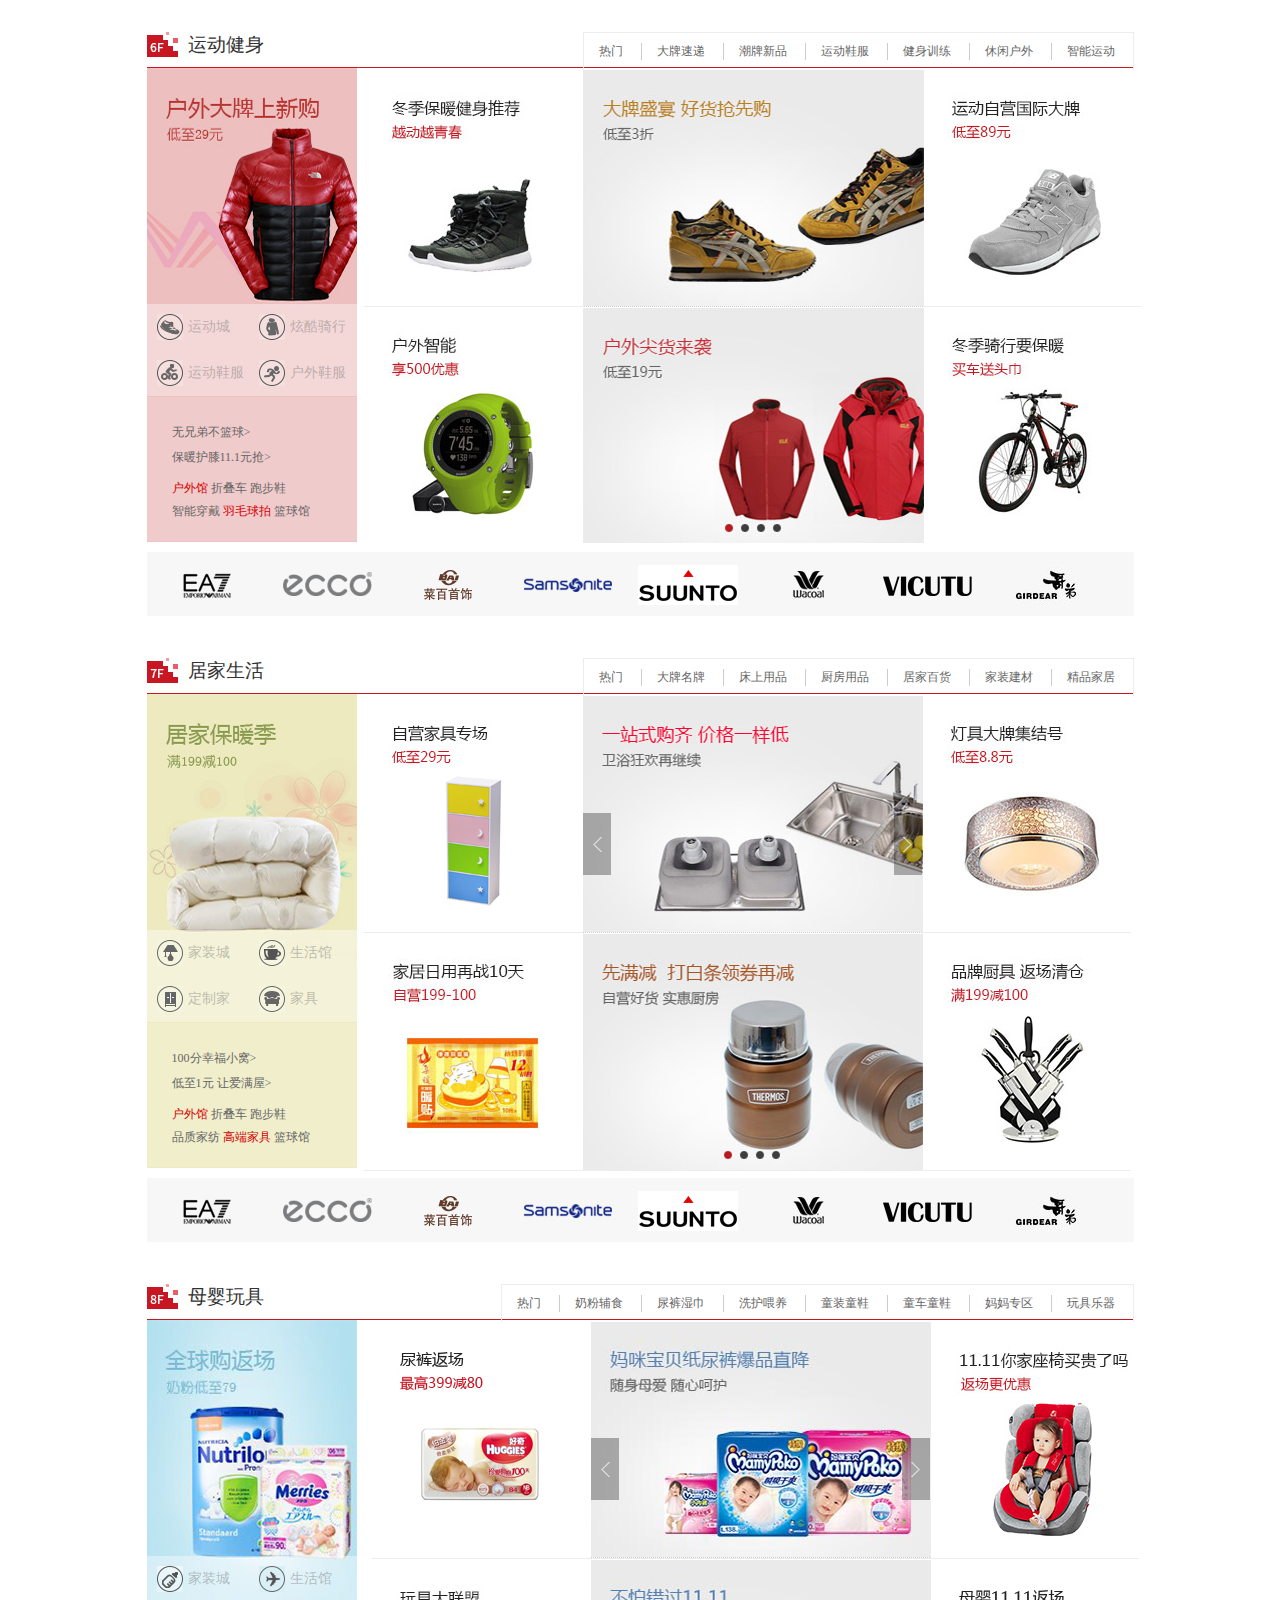
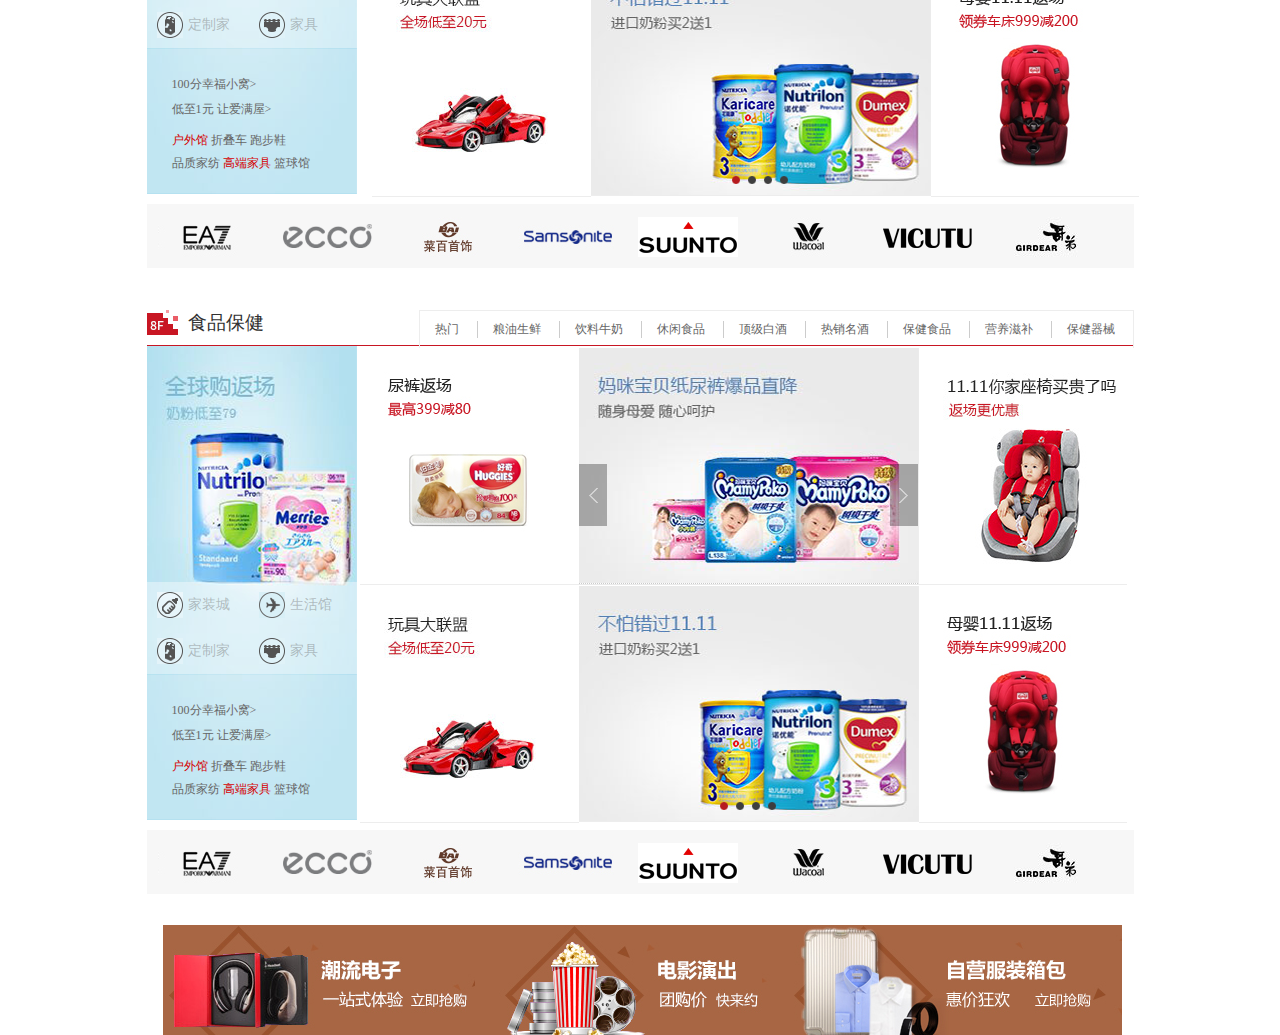
<file: JD/京东.html>
<!doctype html>
<html>
<head>
<meta charset="utf-8">
<title>无标题文档</title>
<link href="css/base.css" rel="stylesheet">
<link href="css/style.css" rel="stylesheet">

</head>

<body>
	<div class="sport clearfix">
    	<div class="sport-top clearfix">
        	<h2><img src="img/b1.png" class="fl"><span>运动健身</span></h2>
            <ul class="sport-nav fr clearfix">
            	<li><a href="">热门</a>
                	
                </li>
                <li><a href="">大牌速递</a></li>
                <li><a href="">潮牌新品</a></li>
                <li><a href="">运动鞋服</a></li>
                <li><a href="">健身训练</a></li>
                <li><a href="">休闲户外</a></li>
                <li class="li-last"><a href="">智能运动</a></li>
                <div class="nav-son">
                		<a href=""><img src="img/b2.png"></a>
                        <a href=""><img src="img/b3.png"></a>
                        <a href=""><img src="img/b4.png"></a>
                        <a href=""><img src="img/b5.png"></a>
                        <a href=""><img src="img/b6.png"></a>
                        <a href=""><img src="img/b7.png"></a>
                    	
                    </div>
            </ul>
      </div>
      <div class="big">
      	<img src="img/b8.png">
        <div class="opaB1"></div>
        <ul class="conB1 clearfix">
        	<li><a href="" class="a1"><span>运动城</span></a></li>
            <li><a href="" class="a2"><span>炫酷骑行</span></a></li>
            <li><a href="" class="a3"><span>运动鞋服</span></a></li>
            <li><a href="" class="a4"><span>户外鞋服</span></a></li>
        </ul>
        <div class="opaB2"></div>
        <ul class="conB2">
        	<li class="ll1"><a href="">无兄弟不篮球></a></li>
            <li class="ll2"><a href="">保暖护膝11.1元抢></a></li>
            <li class="ll3"><a href=""><span>户外馆</span> 折叠车 跑步鞋</a></li>
            <li class="ll3"><a href="">智能穿戴 <span>羽毛球拍</span> 篮球馆</a></li>
        </ul>
      </div>
    </div>
    
    <ul class="little-logo clearfix">
    	<li> <a href=""><img src="img/b13.png"></a></li>
        <li> <a href=""><img src="img/b14.png"></a></li>
        <li> <a href=""><img src="img/b15.png"></a></li>
        <li> <a href=""><img src="img/b16.png"></a></li>
        <li> <a href=""><img src="img/b17.png"></a></li>
        <li> <a href=""><img src="img/b18.png"></a></li>
        <li> <a href=""><img src="img/b19.png"></a></li>
        <li> <a href=""><img src="img/b20.png"></a></li>
   		
    </ul>
    
    <div class="sport clearfix">
    	<div class="sport-top clearfix">
        	<h2><img src="img/b28.png" class="fl"><span>居家生活</span></h2>
            <ul class="sport-nav fr clearfix">
            	<li><a href="">热门</a>
                	
                </li>
                <li><a href="">大牌名牌</a></li>
                <li><a href="">床上用品</a></li>
                <li><a href="">厨房用品</a></li>
                <li><a href="">居家百货</a></li>
                <li><a href="">家装建材</a></li>
                <li class="li-last"><a href="">精品家居</a></li>
                <div class="nav-son">
                		<a href=""><img src="img/b22.png"></a>
                        <a href=""><img src="img/b23.png"></a>
                        <a href=""><img src="img/b24.png"></a>
                        <a href=""><img src="img/b25.png"></a>
                        <a href=""><img src="img/b26.png"></a>
                        <a href=""><img src="img/b27.png"></a>
                    	
                    </div>
            </ul>
      </div>
      <div class="big">
      	<img src="img/b21.png">
        <div class="opaB1"></div>
        <ul class="conB1 clearfix">
        	<li><a href="" class="aa1"><span>家装城</span></a></li>
            <li><a href="" class="aa2"><span>生活馆</span></a></li>
            <li><a href="" class="aa3"><span>定制家</span></a></li>
            <li><a href="" class="aa4"><span>家具</span></a></li>
        </ul>
        <div class="opaB2"></div>
        <ul class="conB2">
        	<li class="ll1"><a href="">100分幸福小窝></a></li>
            <li class="ll2"><a href="">低至1元 让爱满屋></a></li>
            <li class="ll3"><a href=""><span>户外馆</span> 折叠车 跑步鞋</a></li>
            <li class="ll3"><a href="">品质家纺 <span>高端家具</span> 篮球馆</a></li>
        </ul>
      </div>
    </div>
    
    <ul class="little-logo clearfix">
    	<li> <a href=""><img src="img/b13.png"></a></li>
        <li> <a href=""><img src="img/b14.png"></a></li>
        <li> <a href=""><img src="img/b15.png"></a></li>
        <li> <a href=""><img src="img/b16.png"></a></li>
        <li> <a href=""><img src="img/b17.png"></a></li>
        <li> <a href=""><img src="img/b18.png"></a></li>
        <li> <a href=""><img src="img/b19.png"></a></li>
        <li> <a href=""><img src="img/b20.png"></a></li>
   		
    </ul>
    
    <div class="sport clearfix">
    	<div class="sport-top clearfix">
        	<h2><img src="img/b29.png" class="fl"><span>母婴玩具</span></h2>
            <ul class="sport-nav fr clearfix">
            	<li><a href="">热门</a>
                	
                </li>
                <li><a href="">奶粉辅食</a></li>
                <li><a href="">尿裤湿巾</a></li>
                <li><a href="">洗护喂养</a></li>
                <li><a href="">童装童鞋</a></li>
                <li><a href="">童车童鞋</a></li>
              <li><a href="">妈妈专区</a></li>
                <li class="li-last"><a href="">玩具乐器</a></li>
              <div class="nav-son1">
                		<a href=""><img src="img/b31.png"></a>
                        <a href=""><img src="img/b32.png"></a>
                        <a href=""><img src="img/b33.png"></a>
                        <a href=""><img src="img/b34.png"></a>
                        <a href=""><img src="img/b35.png"></a>
                        <a href=""><img src="img/b36.png"></a>
                    	
              </div>
            </ul>
      </div>
      <div class="big">
      	<img src="img/b30.png">
        <div class="opaB1"></div>
        <ul class="conB1 clearfix">
        	<li><a href="" class="aaa1"><span>家装城</span></a></li>
            <li><a href="" class="aaa2"><span>生活馆</span></a></li>
            <li><a href="" class="aaa3"><span>定制家</span></a></li>
            <li><a href="" class="aaa4"><span>家具</span></a></li>
        </ul>
        <div class="opaB2"></div>
        <ul class="conB2">
        	<li class="ll1"><a href="">100分幸福小窝></a></li>
            <li class="ll2"><a href="">低至1元 让爱满屋></a></li>
            <li class="ll3"><a href=""><span>户外馆</span> 折叠车 跑步鞋</a></li>
            <li class="ll3"><a href="">品质家纺 <span>高端家具</span> 篮球馆</a></li>
        </ul>
      </div>
    </div>
    
    <ul class="little-logo clearfix">
    	<li> <a href=""><img src="img/b13.png"></a></li>
        <li> <a href=""><img src="img/b14.png"></a></li>
        <li> <a href=""><img src="img/b15.png"></a></li>
        <li> <a href=""><img src="img/b16.png"></a></li>
        <li> <a href=""><img src="img/b17.png"></a></li>
        <li> <a href=""><img src="img/b18.png"></a></li>
        <li> <a href=""><img src="img/b19.png"></a></li>
        <li> <a href=""><img src="img/b20.png"></a></li>
   		
    </ul>
    
     <div class="sport clearfix">
    	<div class="sport-top clearfix">
        	<h2><img src="img/b29.png" class="fl"><span>食品保健</span></h2>
            <ul class="sport-nav fr clearfix">
            	<li><a href="">热门</a>
                	
                </li>
                <li><a href="">粮油生鲜</a></li>
                <li><a href="">饮料牛奶</a></li>
                <li><a href="">休闲食品</a></li>
                <li><a href="">顶级白酒</a></li>
                <li><a href="">热销名酒</a></li>
                <li><a href="">保健食品</a></li>
                 <li><a href="">营养滋补</a></li>
                <li class="li-last"><a href="">保健器械</a></li>
              <div class="nav-son2">
                		<a href=""><img src="img/b31.png"></a>
                        <a href=""><img src="img/b32.png"></a>
                        <a href=""><img src="img/b33.png"></a>
                        <a href=""><img src="img/b34.png"></a>
                        <a href=""><img src="img/b35.png"></a>
                        <a href=""><img src="img/b36.png"></a>
                    	
              </div>
            </ul>
      </div>
      <div class="big">
      	<img src="img/b30.png">
        <div class="opaB1"></div>
        <ul class="conB1 clearfix">
        	<li><a href="" class="aaaa1"><span>家装城</span></a></li>
            <li><a href="" class="aaaa2"><span>生活馆</span></a></li>
            <li><a href="" class="aaaa3"><span>定制家</span></a></li>
            <li><a href="" class="aaaa4"><span>家具</span></a></li>
        </ul>
        <div class="opaB2"></div>
        <ul class="conB2">
        	<li class="ll1"><a href="">100分幸福小窝></a></li>
            <li class="ll2"><a href="">低至1元 让爱满屋></a></li>
            <li class="ll3"><a href=""><span>户外馆</span> 折叠车 跑步鞋</a></li>
            <li class="ll3"><a href="">品质家纺 <span>高端家具</span> 篮球馆</a></li>
        </ul>
      </div>
    </div>
    
    <ul class="little-logo clearfix">
    	<li> <a href=""><img src="img/b13.png"></a></li>
        <li> <a href=""><img src="img/b14.png"></a></li>
        <li> <a href=""><img src="img/b15.png"></a></li>
        <li> <a href=""><img src="img/b16.png"></a></li>
        <li> <a href=""><img src="img/b17.png"></a></li>
        <li> <a href=""><img src="img/b18.png"></a></li>
        <li> <a href=""><img src="img/b19.png"></a></li>
        <li> <a href=""><img src="img/b20.png"></a></li>
   		
    </ul>
    
    <div class="BBB"><img src="img/b45.png"></div>
    
</body>
</html>
</file>
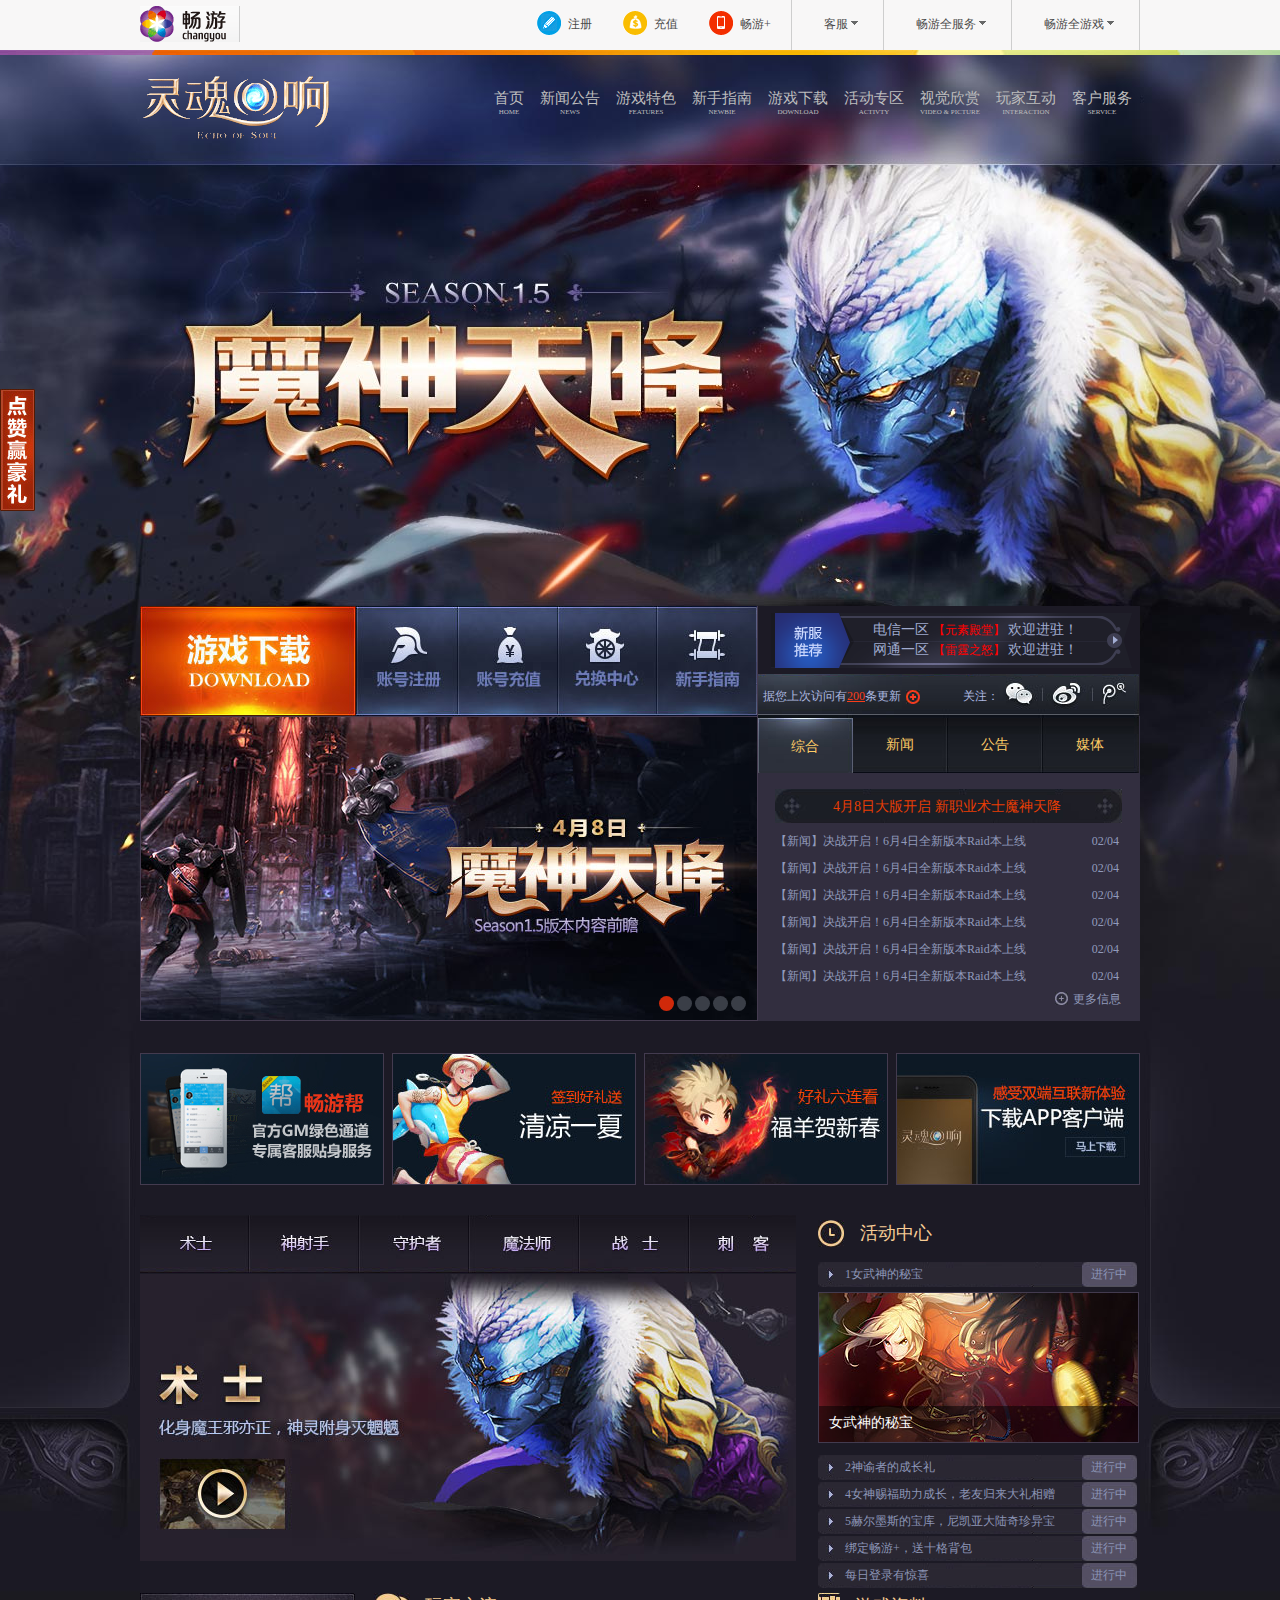
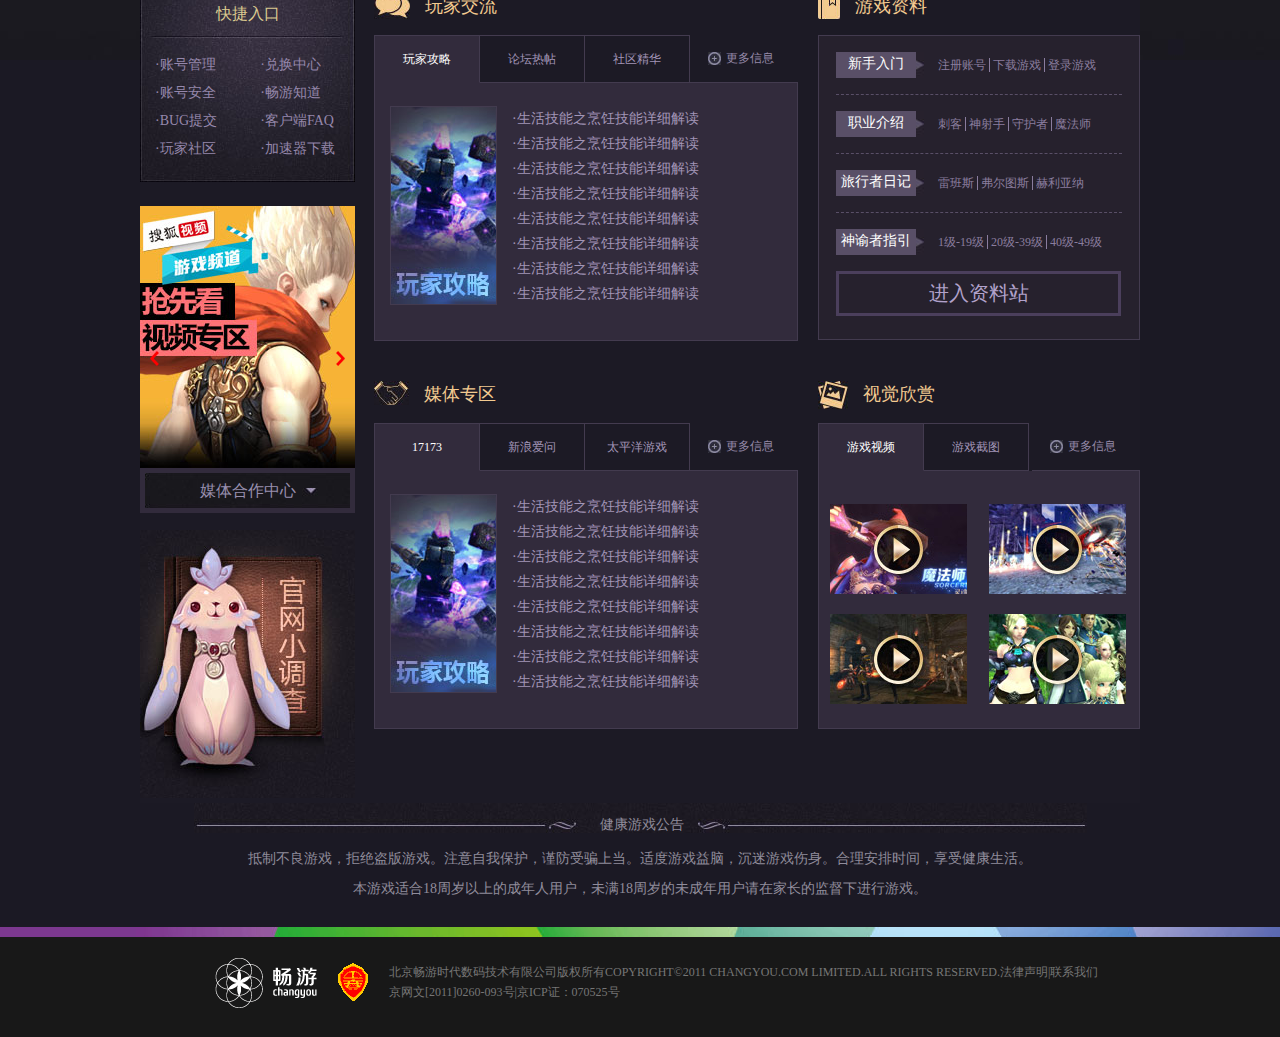
<file: LHHX/灵魂回想.html>
<!DOCTYPE html PUBLIC "-//W3C//DTD XHTML 1.0 Transitional//EN" "http://www.w3.org/TR/xhtml1/DTD/xhtml1-transitional.dtd">
<html xmlns="http://www.w3.org/1999/xhtml">
<head>
<meta http-equiv="Content-Type" content="text/html; charset=utf-8" />
<title>无标题文档</title>
<link href="css/base.css" rel="stylesheet" />
<style>
.head{width:100%;height:50px;background:#f8f7f7;}
   .head-in{width:1000px;height:44px;margin:0 auto;}
      .company{width:86px;height:36px;background:url(img/logo_white.png) no-repeat -4px -5px;border-right:1px solid #cecece;padding-right:13px;margin-top:6px;}
	  .h-con1{height:39px;padding-top:11px;border-right:1px solid #cecece;}
	     .h-con1 li{width:82px;height:24px;margin-left:4px;}
	     .h-tip1{width:24px;height:24px;background:url(img/cyou_sprite.png) no-repeat -139px 0;}
		 .h-tip2{width:24px;height:24px;background:url(img/cyou_sprite.png) no-repeat -189px 0;}
		 .h-tip3{width:24px;height:24px;background:url(img/cyou_sprite.png) no-repeat 0 -104px;}
		 .h-exp{font-size:12px;color:#4a4a4a;padding-left:7px;padding-top:5px;margin-right:3px;}
	  .h-con2{height:39px;}
	     .h-con2 li{height:39px;padding:11px 25px 0 25px;border-right:1px solid #cecece;}
	     .h-arr{width:7px;height:4px;background:url(img/cyou_sprite.png) no-repeat -206px -148px;margin-top:10px;}

.m1-line{width:100%;height:5px;background:url(img/5.jpg) no-repeat;} 
.main-bbg{width:100%;height:2472px;background:#1b1924;}
.main-picbg{width:100%;height:1605px;background:url(img/con_bg.jpg) no-repeat center 0;}
   .main{width:1000px;margin:0 auto;position:relative;}	
/*main1======================================*/   
      .main1{width:1000px;height:551px;}
      .m1-bg{width:1000px;height:551px;background:url(img/header_main.jpg) no-repeat center 0;position:absolute;left:0;top:0;}
	  .m1-head{width:1000px;height:107px;position:absolute;left:0;top:0;}
	     .logo{width:190px;height:100px;background:url(img/logo.gif) no-repeat;}
		 .m1-head ul li{float:left;height:73px;padding-left:8px;padding-right:8px;text-align:center;padding-top:34px;position:relative;}
		 .m1-head ul li a{color:#bebebe;font-family:'microsoft yahei';}
		 .m1-head ul li a h2{font-size:15px;}
		 .m1-head ul li a h3{font-size:7px;height:7px;}
         .news-btn,.newhands-btn,.vision-btn{width:86px;height:110px;background:url(img/nav_new_hover.jpg) no-repeat;position:absolute;left:0;top:0;display:none;}
		 .news-btn a,.vision-btn a{display:block;font-size:12px;color:#FC0;background:url(img/top_btn.png) no-repeat 15% 50%;line-height:22px;vertical-align:middle;margin-top:20px;}
         .newhands-btn a{display:block;font-size:12px;color:#CCC;background:url(img/top_btn.png) no-repeat 15% 50%;line-height:22px;vertical-align:middle;}
  
  .top-con1:hover{border-bottom:3px solid #FF9;} 
  .top-con2:hover .news-btn{display:block;}
  .top-con2:hover .newhands-btn{display:block;}
  .top-con2:hover .vision-btn{display:block;}
  .news-btn a:hover{color:#FC0;text-decoration:underline;}
  .newhands-btn a:hover{color:#FC0;text-decoration:underline;}
  .vision-btn a:hover{color:#FC0;text-decoration:underline;}     
	  
.zan{width:35px;height:122px;background:url(img/dianzan.png);position:fixed;left:0;top:50%;margin-top:-61px;}  

/*main2=================================*/
.main2{height:447px;background:#1c1a25;}
   .m2-left{width:618px;height:414px;}
      .m2-lnav{border-right:1px solid #443b4f;}
	     .m2-lnav li{float:left;height:110px;}
		    .m2-download{display:block;width:215px;height:110px;background:url(img/sprite.jpg) no-repeat 0 0;}
			.m2-register{display:block;width:101px;height:110px;background:url(img/sprite.jpg) no-repeat -215px 0;}
			.m2-recharge{display:block;width:100px;height:110px;background:url(img/sprite.jpg) no-repeat -315px 0;}
			.m2-exchange{display:block;width:100px;height:110px;background:url(img/sprite.jpg) no-repeat -415px 0;}
			.m2-newhand{display:block;width:101px;height:110px;background:url(img/sprite.jpg) no-repeat -516px 0;}
			 .m2-lnav li:hover .m2-download{background:url(img/sprite.jpg) no-repeat 0 -110px;}
			 .m2-lnav li:hover .m2-register{background:url(img/sprite.jpg) no-repeat -215px -110px;}
			 .m2-lnav li:hover .m2-recharge{background:url(img/sprite.jpg) no-repeat -315px -110px;}
			 .m2-lnav li:hover .m2-exchange{background:url(img/sprite.jpg) no-repeat -415px -110px;}
			 .m2-lnav li:hover .m2-newhand{background:url(img/sprite.jpg) no-repeat -516px -110px;}
        .m2-lcon{position:relative;}
		   .m2-lpicbox li{width:616px;height:303px;border:1px solid #443b4f;} 
		   .m2-ldotbox{width:90px;height:15px;position:absolute;right:12px;bottom:10px;}
           .m2-ldotbox a{float:left;width:15px;height:15px;background:#3a3e47;border-radius:50%;margin-left:3px;}
 
   .m2-ldotbox .active{float:left;width:15px;height:15px;background:#d0290a;border-radius:50%;margin-left:3px;}
   .hide{display:none;}
   .show{display:block;}
   
   .m2-right{width:382px;height:414px;}
      .m2-r-t{height:53px;background:url(img/sever.png) no-repeat 13px 7px;padding-left:115px;padding-top:15px;}
	     .m2-r-t p{padding-bottom:2px;}
		 .m2-r-t p a{font-size:14px;color:#9faace;font-family:'microsoft yahei';}
		 .m2-r-t p a i{color:#F00;}
      .m2-r-c{width:376px;height:42px;background:url(img/sprite.jpg) no-repeat 0 -221px;padding-left:5px;}
	     .m2-r-c p{font-size:12px;color:#adb9e0;font-family:'microsoft yahei';padding-top:14px;position:relative;}
		 .m2-r-c p a{font-size:12px;color:#f93d1a;font-family:'microsoft yahei';text-decoration:underline;}
		 .m2-plus{width:14px;height:14px;background:url(img/sprite.jpg) no-repeat -603px -227px;position:absolute;right:-19px;top:16px;}
		 .m2-care{width:176px;}
		    .m2-care li{float:left;}
			.m2-look{font-size:12px;color:#adb9e0;padding-top:14px}
			.m2-care li a{display:block;padding:19px 18px;margin:0 5px;}
         .weixin:hover{background:url(img/sprite.jpg) no-repeat -403px -222px;}
		 .sina:hover{background:url(img/sprite.jpg) no-repeat -445px -222px;}
		 .QQweibo:hover{background:url(img/sprite.jpg) no-repeat -487px -222px;}
	  .m2-r-b{width:382px;height:305px;background:#322e3f;}
	     .m2-r-list{width:381px;height:57px;background:url(img/sprite.jpg) no-repeat 0 -262px;}
		    .m2-r-list li{width:95px;height:35px;float:left;padding-top:20px;}
			.m2-r-list li a{font-size:14px;color:#FC6;font-family:'microsoft yahei';padding:0 33px;}
		 .m2-r-conbox{padding-top:16px;position:relative;} 
		    .m2-rcon1{width:347px;height:34px;background:url(img/sprite.jpg) no-repeat 0 -378px;margin-left:17px;}
			   .m2-rcon1 a{display:block;font-size:14px;color:#e93d03;padding-left:58px;padding-top:9px;}
			.m2-rcon2{width:344px;height:162px;margin-left:17px;padding-top:5px;}
			   .m2-exp a,.m2-date{font-size:12px;color:#919abb;line-height:27px;}
			.m2-rcon3{width:80px;position:absolute;right:5px;bottom:-18px;}
			   .m2-plus2{display:block;width:13px;height:13px;background:url(img/more.jpg);margin-right:5px;margin-top:1px;}
			   .m2-rcon3 a{font-size:12px;color:#919abb;}
	
	.m2-r-list .active1{width:95px;height:35px;background:url(img/sprite.jpg) no-repeat -94px -323px;margin-top:2px;}		   

/*main3======================================*/
.main3{height:162px;background:#1c1a25;}
   .main3 a{float:left;border:1px solid #433b4f;margin-right:8px;}
   .main3 .m3-last{margin-right:0;}

/*main4======================================*/
.main4{height:378px;background:#1c1a25;}
   .m4-left{width:658px;}
      .m4-list1{height:59px;}
	     .m4-list1 li{float:left;}
		    .shushi{display:block;width:109px;height:58px;background:url(img/sprite.jpg) no-repeat 0 -412px;}
			.shenshe{display:block;width:110px;height:58px;background:url(img/sprite.jpg) no-repeat -109px -412px;}
			.shouhu{display:block;width:110px;height:58px;background:url(img/sprite.jpg) no-repeat -219px -412px;}
			.mofa{display:block;width:110px;height:58px;background:url(img/sprite.jpg) no-repeat -329px -412px;}
			.zhanshi{display:block;width:110px;height:58px;background:url(img/sprite.jpg) no-repeat -439px -412px;}
			.cike{display:block;width:107px;height:58px;background:url(img/sprite.jpg) no-repeat -549px -412px;}
	        .shushi:hover{display:block;width:109px;height:59px;background:url(img/sprite.jpg) no-repeat 0 -471px;}
		    .shenshe:hover{display:block;width:110px;height:59px;background:url(img/sprite.jpg) no-repeat -109px -471px;}
			.shouhu:hover{display:block;width:110px;height:59px;background:url(img/sprite.jpg) no-repeat -219px -471px;}
			.mofa:hover{display:block;width:110px;height:59px;background:url(img/sprite.jpg) no-repeat -329px -471px;}
			.zhanshi:hover{display:block;width:110px;height:59px;background:url(img/sprite.jpg) no-repeat -439px -471px;}
			.cike:hover{display:block;width:107px;height:59px;background:url(img/sprite.jpg) no-repeat -549px -471px;}
   .m4-right{width:322px;}
      .m4-r-t{margin:5px 0 15px;}
	     .m4-clock{width:26px;height:27px;background:url(img/sprite.jpg) no-repeat -630px -2px;}
		 .m4-r-t h2{font-size:18px;color:#f7cc95;font-family:'microsoft yahei';padding-left:16px;padding-top:1px;}
	  
	     .m4-list2{width:319px;height:25px;background:url(img/sprite.jpg) no-repeat 0 -530px;margin-bottom:2px;}
		    .m4-list2 a,.m4-list2 p{font-size:12px;color:#8c95b6;padding-top:4px;font-family:'microsoft yahei';}
			.m4-exp1{padding-left:27px;}
			.m4-exp2{padding-right:10px;}
	     .m4-con2{width:319px;height:149px;border:1px solid #433b4f;margin:5px 0 12px;position:relative;}
		    .opabox{width:100%;position:absolute;left:0;bottom:0;}
			   .opa{width:100%;height:36px;background:#000;opacity:0.5;filter:alpha(opacity:50);}
			   .m4-exp3{position:absolute;left:10px;bottom:10px;font-size:14px;color:#fff;font-family:'microsoft yahei';}
		
/*main5======================================*/
.main5{height:810px;background:#1c1a25;}
   .m5-left{margin-right:19px;}
      .m5-l-t{width:215px;height:189px;background:url(img/sprite.jpg) no-repeat 0 -555px;margin-bottom:24px;}
	     .m5-l-t h2{font-size:16px;color:#dbca90;font-family:'microsoft yahei';text-align:center;padding:11px 0;}
		 .m5-l-list{width:180px;height:134px;padding:15px;}
		    .m5-l-list a{font-size:14px;color:#9587ab;line-height:28px;}
	  .m5-l-c{width:215px;height:302px;margin-bottom:22px;position:relative;}
	     .m5-l-cpic{display:block;width:215px;height:262px;}
	        .m5-larr{display:block;width:9px;height:15px;background:url(img/next.png) no-repeat;position:absolute;left:10px;top:48%;}
	        .m5-rarr{display:block;width:9px;height:15px;background:url(img/prev.png) no-repeat;position:absolute;right:10px;top:48%;}
	     .m5-cooperation{height:46px;width:215px;position:relative;}
		    .m5-coo{width:205px;height:35px;background:url(img/sprite.jpg) no-repeat -451px -273px;border:5px solid #322b3c;z-index:1;font-size:16px;color:#988fae;text-align:center;line-height:36px;font-family:'microsoft yahei';position:relative;}
			.m5-cooclain{width:185px;height:70px;border:5px solid #322b3c;padding:10px 10px;overflow:scroll;position:absolute;left:0;top:35px;background:#19181d;display:none;}
			   .m5-cooclain a{display:block;font-size:12px;color:#b1a1ca;font-family:'microsoft yahei';line-height:20px;}
			   .m5-cooperation:hover .m5-coo{border-bottom:0;background:url(img/sprite.jpg) no-repeat -451px -311px;}
			   .m5-cooperation:hover .m5-cooclain{display:block;}
	  .m5-l-b{}
	     .m5-l-b a{display:block;width:215px;height:268px;background:transparent url(img/examen.jpg) repeat scroll 0% 0%;transition:all 1s ease 0s;}
		 .m5-l-b a:hover{transform:translate(-215px,0);transition:all 1s ease 0s;background:transparent url(img/examen.jpg) repeat scroll -216px 0;}
   .m5-center{width:424px;margin-right:20px;}
      .m5-c-top{height:348px;margin-bottom:40px;}
	     .m5-c-t1{height:42px;}
	        .m5-ctalk{width:36px;height:26px;background:url(img/sprite.jpg) no-repeat -612px -352px;}
			.m5-c-t1 h2{font-size:18px;color:#f3ca90;font-family:'microsoft yahei';padding-left:15px;padding-top:1px;}
		 .m5-c-b1,.m5-c-b2{position:relative;}
		    .m5-morebox{width:108px;height:32px;border-bottom:1px solid #433b4f;position:absolute;right:0;top:0;padding-top:15px;}
		       .m5-plus{width:13px;height:13px;background:url(img/more.jpg);margin-top:2px;margin-left:18px;}
			   .m5-more{font-size:12px;color:#9589a8;font-family:'microsoft yahei';padding-left:5px;}
		    .m5-c-list1{border-left:1px solid #433b4f;} 
			   .m5-c-list1 li{float:left;width:104px;height:46px;border:1px solid #433b4f;border-left:0;text-align:center;line-height:46px;}	
			   .m5-c-list1 li a{font-size:12px;color:#a295b7;}
			   
			.m5-c-con1{width:422px;height:256px;}
			   .m5-c-con1 li{width:422px;height:200px;border:1px solid #433b4f;border-top:0;background:#322b3c;padding:23px 0 34px;}
			   .m5-c-tpic{width:105px;height:197px;margin:0 15px;border:1px solid #433b4f;}
	           .m5-c-texp a{display:block;font-size:14px;color:#a295b7;font-family:'microsoft yahei';line-height:25px;}
		 .m5-c-list1 .active2{background:#322b3c;;border-bottom:1px solid #322b3c;}
		 .m5-c-list1 .active2 a{color:#fff;}	
		 
	   .m5-c-bottom{height:347px;}
	     .m5-c-t2{height:42px;}
	        .m5-cmedia{width:35px;height:24px;background:url(img/sprite.jpg) no-repeat -619px -384px;}
			.m5-c-t2 h2{font-size:18px;color:#f3ca90;font-family:'microsoft yahei';padding-left:15px;padding-top:1px;}	
   .m5-right{width:322px;}
      .m5-r-top{height:348px;margin-bottom:40px;}
	     .m5-r-t1{height:42px;}
		    .m5-rgame{width:22px;height:26px;background:url(img/sprite.jpg) no-repeat -631px -42px;}
			.m5-r-t1 h2{font-size:18px;color:#f3ca90;font-family:'microsoft yahei';padding-left:15px;padding-top:1px;}
	     .m5-r-b1{width:286px;height:271px;border:1px solid #433b4f;background:#26212d;padding:16px 17px;}
		    .m5-r-b1 ul li{width:286px;height:26px;padding-bottom:16px;border-bottom:1px dashed #594f67;margin-bottom:16px;}
			.m5-r-b1 .m5-r-bb{border-bottom:0;margin-bottom:0;}
			   .m5-r-btit{width:80px;height:23px;font-size:14px;color:#fff;text-align:center;font-family:'microsoft yahei';background:#594f67;padding-top:3px;position:relative;}
			      .m5-r-barr{display:block;width:8px;height:26px;background:url(img/ico.jpg);position:absolute;right:-8px;top:0;}
			   .m5-r-bexp{margin-left:22px;padding-top:5px;}
			      .m5-r-bexp a{font-size:12px;color:#8a7d9e;border-right:1px solid #8a7d9e;padding-right:3px;}
				  .m5-r-bexp .m5-r-blast{border-right:0;}
		    .m5-r-b1 h2{width:279px;height:39px;border:3px solid #4b3f5c;text-align:center;line-height:39px;}
			   .m5-r-b1 h2 a{font-size:20px;color:#b1a1ca;font-family:'microsoft yahei';}
	  .m5-r-bottom{height:347px;}
	     .m5-r-t2{height:42px;}
		    .m5-rlook{width:30px;height:28px;background:url(img/sprite.jpg) no-repeat -625px -80px;}
			.m5-r-t2 h2{font-size:18px;color:#f3ca90;font-family:'microsoft yahei';padding-left:15px;padding-top:1px;}
		 .m5-r-b2{position:relative;}
         .m5-r-con1{width:322px;height:256px;}
		    .m5-r-con1 li{width:320px;height:200px;border:1px solid #433b4f;border-top:0;background:#322b3c;padding:23px 0 34px;}
               .m5-r-bexp1 a{float:left;width:137px;height:90px;padding:10px 11px;}

/*main6=======================================*/
.main6{height:124px;}
   .m6-notice{width:1000px;height:30px;position:relative;margin-bottom:5px;}
      .m6-pic{display:block;width:893px;height:30px;margin:0 auto;}
      .m6-notice h3{font-size:14px;color:#908c9b;font-family:'microsoft yahei';position:absolute;left:46%;top:13px;}
   .main6 p{font-size:14px;color:#908c9b;font-family:'microsoft yahei';text-align:center;padding-top:12px;}

/*footer======================================*/
.footer{width:100%;height:110px;background:#181818;}
   .f-line{width:100%;height:10px;background:url(img/f-line.jpg) no-repeat;}
   .f-con{width:1000px;margin:10px auto;}
      .f-logo{width:120px;height:70px;background:url(img/logo_dark.png) no-repeat 0 -50px;margin-left:70px;margin-right:8px;}
	  .f-police{width:31px;height:38px;background:url(img/cyou_copyright_sprite.png) no-repeat -1px -5px;margin-top:16px;}
	  .f-exp{padding-top:15px;padding-left:20px;}
	     .f-exp p{line-height:20px;font-size:12px;color:#767676;}
</style>
<script>
window.onload=function(){
	function change(a,b,c,d,e){
    var oList=document.getElementById(a).getElementsByTagName(b);
    var oCon=document.getElementById(c).getElementsByTagName(d);
	for(var i=0;i<oList.length;i++){
		oList[i].index=i;
		oList[i].onmouseover=function(){
			for(var j=0;j<oList.length;j++){
				oList[j].className='';
				oCon[j].className='hide';
				}
			this.className=e;
			oCon[this.index].className='show';
			}
		}
		}
	change('m2_dotbox','a','m2_picbox','li','active');	
	change('m2_rlist1','li','m2_rcon2','li','active1');
	change('m4_list1','li','m4_con1','li','');
	change('m5_clist1','li','m5_ccon1','li','active2');
	change('m5_clist2','li','m5_ccon2','li','active2');
	change('m5_rlist1','li','m5_rcon1','li','active2');
	
	var oLi=document.getElementById('m4_box2').getElementsByTagName('li');
	for(var i=0;i<oLi.length;i++){
		oLi[i].onmouseover=function(){
			var oList2=this.getElementsByTagName('div')[0];
			var oCon2=this.getElementsByTagName('div')[1];
			oList2.className='m4-list2 clearfix hide';
			oCon2.className='m4-con2 show';
			}
	    oLi[i].onmouseout=function(){
			var oList2=this.getElementsByTagName('div')[0];
			var oCon2=this.getElementsByTagName('div')[1];
			oList2.className='m4-list2 clearfix show';
			oCon2.className='m4-con2 hide';
			}
		}
	}
</script>
</head>

<body>
<div class="head">
   <div class="head-in clearfix">
      <a href="javascript:;" class="company fl" title="畅想"></a>
      <ul class="h-con2 fr clearfix">
         <li class="fl clearfix"><a href="javascript:;" class="h-exp fl">客服</a><i class="h-arr fl"></i></li>
         <li class="fl clearfix"><a href="javascript:;" class="h-exp fl">畅游全服务</a><i class="h-arr fl"></i></li>
         <li class="fl clearfix"><a href="javascript:;" class="h-exp fl">畅游全游戏</a><i class="h-arr fl"></i></li>
      </ul>
      <ul class="h-con1 fr clearfix">
         <li class="fl clearfix"><a href="javascript:;" class="h-tip1 fl"></a><a href="javascript:;" class="h-exp fl">注册</a></li>
         <li class="fl clearfix"><a href="javascript:;" class="h-tip2 fl"></a><a href="javascript:;" class="h-exp fl">充值</a></li>
         <li class="fl clearfix"><a href="javascript:;" class="h-tip3 fl"></a><a href="javascript:;" class="h-exp fl">畅游+</a></li>
      </ul>
   </div>
</div>

<div class="m1-line"></div>
<div class="main-bbg">
<div class="main-picbg">
   
   <div class="main clearfix">
      <div class="main1">
         <a href="javascript:;" class="m1-bg"></a>
         <div class="m1-head clearfix" id="m1_head">
            <a href="javascript:;" class="logo fl" title="灵魂回响"></a>
            <ul class="top-nav1 fr clearfix" id="top_nav">
               <li class="top-con1"><a href="javascript:;" class="top-btn"><h2>首页</h2><h3>HOME</h3></a></li> 
               <li class="top-con2">
                  <a href="javascript:;" class="top-btn"><h2>新闻公告</h2><h3>NEWS</h3></a>
                  <p class="news-btn">
                     <a href="javascript:;" title="详情">游戏新闻</a>
                     <a href="javascript:;" title="详情">官方公告</a>
                  </p>
               </li>             
               <li class="top-con1"><a href="javascript:;" class="top-btn"><h2>游戏特色</h2><h3>FEATURES</h3></a></li>
               <li class="top-con2">
                  <a href="javascript:;" class="top-btn"><h2>新手指南</h2><h3>NEWBIE</h3></a>
                  <p class="newhands-btn">
                     <a href="javascript:;" title="详情">新手指南</a>
                     <a href="javascript:;" title="详情">职业专题</a>
                     <a href="javascript:;" title="详情">资料站</a>
                     <a href="javascript:;" title="详情">常见问题</a>
                  </p>
               </li>
               <li class="top-con1"><a href="javascript:;" class="top-btn"><h2>游戏下载</h2><h3>DOWNLOAD</h3></a></li>
               <li class="top-con1"><a href="javascript:;" class="top-btn"><h2>活动专区</h2><h3>ACTIVTY</h3></a></li>
               <li class="top-con2">
                  <a href="javascript:;" class="top-btn"><h2>视觉欣赏</h2><h3>VIDEO & PICTURE</h3></a>
                  <p class="vision-btn">
                     <a href="javascript:;" title="详情">游戏视频</a>
                     <a href="javascript:;" title="详情">壁纸截图</a>
                  </p>
               </li>
               <li class="top-con1"><a href="javascript:;" class="top-btn"><h2>玩家互动</h2><h3>INTERACTION</h3></a></li>
               <li class="top-con1"><a href="javascript:;" class="top-btn"><h2>客户服务</h2><h3>SERVICE</h3></a></li>
            </ul>
         </div>
       <a href="javascript:;" class="zan"></a>          
      </div>
      
      <div class="main2">
         <div class="m2-left fl">
            <ul class="m2-lnav clearfix">
               <li><a href="javascript:;" class="m2-download"></a></li>
               <li><a href="javascript:;" class="m2-register"></a></li>
               <li><a href="javascript:;" class="m2-recharge"></a></li>
               <li><a href="javascript:;" class="m2-exchange"></a></li>
               <li><a href="javascript:;" class="m2-newhand"></a></li>
            </ul>
            <div class="m2-lcon">
               <ul class="m2-lpicbox" id="m2_picbox">
                  <li class="show"><a href="javascript:;"><img src="img/main_a1 (1).jpg"/></a></li>
                  <li class="hide"><a href="javascript:;"><img src="img/main_a1 (2).jpg"/></a></li>
                  <li class="hide"><a href="javascript:;"><img src="img/main_a1 (3).jpg"/></a></li>
                  <li class="hide"><a href="javascript:;"><img src="img/main_a1 (4).jpg"/></a></li>
                  <li class="hide"><a href="javascript:;"><img src="img/main_a1 (5).jpg"/></a></li>
               </ul>
               <div class="m2-ldotbox clearfix" id="m2_dotbox">
                  <a href="javascript:;" class="active"></a>
                  <a href="javascript:;"></a>
                  <a href="javascript:;"></a>
                  <a href="javascript:;"></a>
                  <a href="javascript:;"></a>
               </div>
            </div>
         </div>
         <div class="m2-right fl">
            <div class="m2-r-t">
               <p><a href="javascript:;" title="电信一区">电信一区 <i>【元素殿堂】</i> 欢迎进驻！</a></p>
               <p><a href="javascript:;" title="网通一区">网通一区 <i>【雷霆之怒】</i> 欢迎进驻！</a></p>
            </div>
            <div class="m2-r-c clearfix">
               <p class="fl">据您上次访问有<a href="#">200</a>条更新<a href="#" class="m2-plus"></a></p>
               <ul class="m2-care fr clearfix">
                  <li class="m2-look">关注：</li>
                  <li><a href="javascript:;" title="微信" class="weixin"></a></li>
                  <li><a href="javascript:;" title="新浪" class="sina"></a></li>
                  <li><a href="javascript:;" title="QQ微博" class="QQweibo"></a></li>
               </ul>
            </div>
            <div class="m2-r-b">
               <ul class="m2-r-list clearfix" id="m2_rlist1">
                  <li class="active1"><a href="#" title="综合" class="m2-r-comprehensive">综合</a></li>
                  <li><a href="#" title="新闻" class="m2-r-news">新闻</a></li>
                  <li><a href="#" title="公告" class="m2-r-notice">公告</a></li>
                  <li><a href="#" title="媒体" class="m2-r-media">媒体</a></li>
               </ul>
               <div class="m2-r-conbox">
                   <div class="m2-rcon1">
                      <a href="#">4月8日大版开启 新职业术士魔神天降</a>
                   </div>
                   <ul class="m2-rcon2" id="m2_rcon2">
                      <li class="show clearfix">
                         <div class="m2-exp fl">
                             <p><a href="#">【新闻】决战开启！6月4日全新版本Raid本上线</a></p>
                             <p><a href="#">【新闻】决战开启！6月4日全新版本Raid本上线</a></p>
                             <p><a href="#">【新闻】决战开启！6月4日全新版本Raid本上线</a></p>
                             <p><a href="#">【新闻】决战开启！6月4日全新版本Raid本上线</a></p>
                             <p><a href="#">【新闻】决战开启！6月4日全新版本Raid本上线</a></p>
                             <p><a href="#">【新闻】决战开启！6月4日全新版本Raid本上线</a></p>
                         </div>
                         <div class="m2-date fr">
                             <p>02/04</p>
                             <p>02/04</p>
                             <p>02/04</p>
                             <p>02/04</p>
                             <p>02/04</p>
                             <p>02/04</p>
                         </div>
                      </li>
                      <li class="hide clearfix">
                         <div class="m2-exp fl">
                             <p><a href="#">【新闻】竞技场上线！进入PVP激斗时代！</a></p>
                             <p><a href="#">【新闻】竞技场上线！进入PVP激斗时代！</a></p>
                             <p><a href="#">【新闻】竞技场上线！进入PVP激斗时代！</a></p>
                             <p><a href="#">【新闻】竞技场上线！进入PVP激斗时代！</a></p>
                             <p><a href="#">【新闻】竞技场上线！进入PVP激斗时代！</a></p>
                             <p><a href="#">【新闻】竞技场上线！进入PVP激斗时代！</a></p>
                         </div>
                         <div class="m2-date fr">
                             <p>03/19</p>
                             <p>03/19</p>
                             <p>03/19</p>
                             <p>03/19</p>
                             <p>03/19</p>
                             <p>03/19</p>
                         </div>
                      </li>
                      <li class="hide clearfix">
                         <div class="m2-exp fl">
                             <p><a href="#">【新闻】揭秘术士进化史 多张设计稿曝光</a></p>
                             <p><a href="#">【新闻】揭秘术士进化史 多张设计稿曝光</a></p>
                             <p><a href="#">【新闻】揭秘术士进化史 多张设计稿曝光</a></p>
                             <p><a href="#">【新闻】揭秘术士进化史 多张设计稿曝光</a></p>
                             <p><a href="#">【新闻】揭秘术士进化史 多张设计稿曝光</a></p>
                             <p><a href="#">【新闻】揭秘术士进化史 多张设计稿曝光</a></p>
                         </div>
                         <div class="m2-date fr">
                             <p>03/26</p>
                             <p>03/26</p>
                             <p>03/26</p>
                             <p>03/26</p>
                             <p>03/26</p>
                             <p>03/26</p>
                         </div>
                      </li>
                      <li class="hide clearfix">
                         <div class="m2-exp fl">
                             <p><a href="#">【新闻】两大满级副本特色揭秘 终极BOSS曝光</a></p>
                             <p><a href="#">【新闻】两大满级副本特色揭秘 终极BOSS曝光</a></p>
                             <p><a href="#">【新闻】两大满级副本特色揭秘 终极BOSS曝光</a></p>
                             <p><a href="#">【新闻】两大满级副本特色揭秘 终极BOSS曝光</a></p>
                             <p><a href="#">【新闻】两大满级副本特色揭秘 终极BOSS曝光</a></p>
                             <p><a href="#">【新闻】两大满级副本特色揭秘 终极BOSS曝光</a></p>
                         </div>
                         <div class="m2-date fr">
                             <p>06/06</p>
                             <p>06/06</p>
                             <p>06/06</p>
                             <p>06/06</p>
                             <p>06/06</p>
                             <p>06/06</p>
                         </div>
                      </li>
                   </ul>
                   <p class="m2-rcon3">
                      <a href="#" class="m2-plus2 fl"></a>
                      <a href="#" class="fl">更多信息</a>
                   </p>
               </div>  
            </div>
         </div>
      </div>
   
      <div class="main3 clearfix">
         <a href="javascript:;"><img src="img/main3-1.jpg" /></a>
         <a href="javascript:;"><img src="img/main3-2.jpg" /></a>
         <a href="javascript:;"><img src="img/main3-3.jpg" /></a>
         <a href="javascript:;" class="m3-last"><img src="img/main3-4.jpg" /></a>
      </div>
   
      <div class="main4 clearfix">
         <div class="m4-left fl">
            <ul class="m4-list1 clearfix" id="m4_list1">
               <li><a href="javascript:;" class="shushi"></a></li>
               <li><a href="javascript:;" class="shenshe"></a></li>
               <li><a href="javascript:;" class="shouhu"></a></li>
               <li><a href="javascript:;" class="mofa"></a></li>
               <li><a href="javascript:;" class="zhanshi"></a></li>
               <li><a href="javascript:;" class="cike"></a></li>
            </ul>
            <ul class="m4-con1" id="m4_con1">
               <li class="show"><a href="javascript:;"><img src="img/m4-shushi.jpg" /></a></li>
               <li class="hide"><a href="javascript:;"><img src="img/m4-shenshe.jpg" /></a></li>
               <li class="hide"><a href="javascript:;"><img src="img/m4-shouhu.jpg" /></a></li>
               <li class="hide"><a href="javascript:;"><img src="img/m4-mofa.jpg" /></a></li>
               <li class="hide"><a href="javascript:;"><img src="img/m4-zhanshi.jpg" /></a></li>
               <li class="hide"><a href="javascript:;"><img src="img/m4-cike.jpg" /></a></li>
            </ul>
         </div>
        
         <div class="m4-right fr">
             <div class="m4-r-t clearfix">
                <span class="m4-clock fl"></span>
                <h2 class="fl">活动中心</h2>
             </div>
             <ul class="m4-r-b" id="m4_box2">
                <li>
                   <div class="m4-list2 clearfix show">
                       <a href="#" class="m4-exp1 fl">1女武神的秘宝</a>
                       <p class="m4-exp2 fr">进行中</p>
                   </div>
                   <div class="m4-con2 show">
                       <a href="#"><img src="img/1.jpg" title="女武神的秘宝"/></a>
                       <div class="opabox">
                          <div class="opa"></div>
                          <a href="#" class="m4-exp3">女武神的秘宝</a>
                       </div>
                   </div>
                </li>
                <li>
                   <div class="m4-list2 clearfix show">
                       <a href="#" class="m4-exp1 fl">2神谕者的成长礼</a>
                       <p class="m4-exp2 fr">进行中</p>
                   </div>
                   <div class="m4-con2 hide">
                       <a href="#"><img src="img/1.jpg" title="女武神的秘宝"/></a>
                       <div class="opabox">
                          <div class="opa"></div>
                          <a href="#" class="m4-exp3">3女武神的秘宝</a>
                       </div>
                   </div>
                </li>
                <li>
                   <div class="m4-list2 clearfix">
                       <a href="#" class="m4-exp1 fl">4女神赐福助力成长，老友归来大礼相赠</a>
                       <p class="m4-exp2 fr">进行中</p>
                   </div>
                   <div class="m4-con2 hide">
                       <a href="#"><img src="img/1.jpg" title="女武神的秘宝"/></a>
                       <div class="opabox">
                          <div class="opa"></div>
                          <a href="#" class="m4-exp3">女武神的秘宝</a>
                       </div>
                   </div>
                </li>
                <li>
                   <div class="m4-list2 clearfix">
                       <a href="#" class="m4-exp1 fl">5赫尔墨斯的宝库，尼凯亚大陆奇珍异宝</a>
                       <p class="m4-exp2 fr">进行中</p>
                   </div>
                   <div class="m4-con2 hide">
                       <a href="#"><img src="img/1.jpg" title="女武神的秘宝"/></a>
                       <div class="opabox">
                          <div class="opa"></div>
                          <a href="#" class="m4-exp3">6女武神的秘宝</a>
                       </div>
                   </div>
                </li>
                <li>
                   <div class="m4-list2 clearfix">
                       <a href="#" class="m4-exp1 fl">绑定畅游+，送十格背包</a>
                       <p class="m4-exp2 fr">进行中</p>
                   </div>
                   <div class="m4-con2 hide">
                       <a href="#"><img src="img/1.jpg" title="女武神的秘宝"/></a>
                       <div class="opabox">
                          <div class="opa"></div>
                          <a href="#" class="m4-exp3">女武神的秘宝</a>
                       </div>
                   </div>
                </li>
                <li>
                   <div class="m4-list2 clearfix">
                       <a href="#" class="m4-exp1 fl">每日登录有惊喜</a>
                       <p class="m4-exp2 fr">进行中</p>
                   </div>
                   <div class="m4-con2 hide">
                       <a href="#"><img src="img/1.jpg" title="女武神的秘宝"/></a>
                       <div class="opabox">
                          <div class="opa"></div>
                          <a href="#" class="m4-exp3">女武神的秘宝</a>
                       </div>
                   </div>
                </li>
             </ul>
         </div>
      </div>
      
      <div class="main5 clearfix">
         <div class="m5-left fl">
            <div class="m5-l-t">
               <h2>快捷入口</h2>
               <div class="m5-l-list clearfix">
                  <ul class="fl">
                     <li><a href="javascript:;">·账号管理</a></li>
                     <li><a href="javascript:;">·账号安全</a></li>
                     <li><a href="javascript:;">·BUG提交</a></li>
                     <li><a href="javascript:;">·玩家社区</a></li>
                  </ul>
                  <ul class="fr">
                     <li><a href="javascript:;">·兑换中心</a></li>
                     <li><a href="javascript:;">·畅游知道</a></li>
                     <li><a href="javascript:;">·客户端FAQ</a></li>
                     <li><a href="javascript:;">·加速器下载</a></li>
                  </ul>
               </div>
            </div>
            <div class="m5-l-c">
               <div>
                  <a href="javascript:;" class="m5-l-cpic"><img src="img/main_a3.jpg" /></a>
                  <a href="javascript:;" class="m5-larr"></a>
                  <a href="javascript:;" class="m5-rarr"></a>
               </div>
               <div class="m5-cooperation">
                  <div class="m5-coo">媒体合作中心</div>
                  <div class="m5-cooclain">
                     <a href="javascript:;">17173</a>
                     <a href="javascript:;">多玩</a>
                     <a href="javascript:;">太平洋</a>
                     <a href="javascript:;">电玩巴士</a>
                     <a href="javascript:;">新浪</a>
                     <a href="javascript:;">搜狐</a>
                     <a href="javascript:;">百度</a>
                  </div>
               </div>
            </div>
            <div class="m5-l-b">
               <a href="javascript:;"></a>
            </div>      
         </div>
         <div class="m5-center fl">
             <div class="m5-c-top">    
                 <div class="m5-c-t1 clearfix">
                    <span class="m5-ctalk fl"></span>
                    <h2 class="fl">玩家交流</h2>
                 </div>
                 <div class="m5-c-b1">
                    <div class="m5-morebox clearfix">
                       <a href="javascript:;" class="m5-plus fl"></a><a href="javascript:;" class="m5-more fl">更多信息</a>
                    </div>
                    <ul class="m5-c-list1 clearfix" id="m5_clist1">
                       <li class="active2"><a href="javascript:;">玩家攻略</a></li>
                       <li><a href="javascript:;">论坛热帖</a></li>
                       <li><a href="javascript:;">社区精华</a></li>
                    </ul>
                    <ul class="m5-c-con1" id="m5_ccon1">
                       <li class="show clearfix">
                          <a href="javascript:;" class="m5-c-tpic fl"><img src="img/wj.jpg" /></a>
                          <div class="m5-c-texp fl">
                              <a href="javascript:;">·生活技能之烹饪技能详细解读</a>
                              <a href="javascript:;">·生活技能之烹饪技能详细解读</a>
                              <a href="javascript:;">·生活技能之烹饪技能详细解读</a>
                              <a href="javascript:;">·生活技能之烹饪技能详细解读</a>
                              <a href="javascript:;">·生活技能之烹饪技能详细解读</a>
                              <a href="javascript:;">·生活技能之烹饪技能详细解读</a>
                              <a href="javascript:;">·生活技能之烹饪技能详细解读</a>
                              <a href="javascript:;">·生活技能之烹饪技能详细解读</a>
                          </div>
                       </li>
                       <li class="hide clearfix">
                          <a href="javascript:;" class="m5-c-tpic fl"><img src="img/wj.jpg" /></a>
                          <div class="m5-c-texp fl">
                              <a href="javascript:;">·称号：发现森林之秘 任务全程攻略</a>
                              <a href="javascript:;">·称号：发现森林之秘 任务全程攻略</a>
                              <a href="javascript:;">·称号：发现森林之秘 任务全程攻略</a>
                              <a href="javascript:;">·称号：发现森林之秘 任务全程攻略</a>
                              <a href="javascript:;">·称号：发现森林之秘 任务全程攻略</a>
                              <a href="javascript:;">·称号：发现森林之秘 任务全程攻略</a>
                              <a href="javascript:;">·称号：发现森林之秘 任务全程攻略</a>
                              <a href="javascript:;">·称号：发现森林之秘 任务全程攻略</a>
                          </div>
                       </li>
                       <li class="hide clearfix">
                          <a href="javascript:;" class="m5-c-tpic fl"><img src="img/wj.jpg" /></a>
                          <div class="m5-c-texp fl">
                              <a href="javascript:;">·灵魂回响生活技能玩法介绍（一）</a>
                              <a href="javascript:;">·灵魂回响生活技能玩法介绍（一）</a>
                              <a href="javascript:;">·灵魂回响生活技能玩法介绍（一）</a>
                              <a href="javascript:;">·灵魂回响生活技能玩法介绍（一）</a>
                              <a href="javascript:;">·灵魂回响生活技能玩法介绍（一）</a>
                              <a href="javascript:;">·灵魂回响生活技能玩法介绍（一）</a>
                              <a href="javascript:;">·灵魂回响生活技能玩法介绍（一）</a>
                              <a href="javascript:;">·灵魂回响生活技能玩法介绍（一）</a>
                          </div>
                       </li>
                    </ul>
                 </div>
             </div>  
             <div class="m5-c-bottom">    
                 <div class="m5-c-t2 clearfix">
                    <span class="m5-cmedia fl"></span>
                    <h2 class="fl">媒体专区</h2>
                 </div>
                 <div class="m5-c-b2">
                    <div class="m5-morebox clearfix">
                       <a href="javascript:;" class="m5-plus fl"></a><a href="javascript:;" class="m5-more fl">更多信息</a>
                    </div>
                    <ul class="m5-c-list1 clearfix" id="m5_clist2">
                       <li class="active2"><a href="javascript:;">17173</a></li>
                       <li><a href="javascript:;">新浪爱问</a></li>
                       <li><a href="javascript:;">太平洋游戏</a></li>
                    </ul>
                    <ul class="m5-c-con1" id="m5_ccon2">
                       <li class="show clearfix">
                          <a href="javascript:;" class="m5-c-tpic fl"><img src="img/wj.jpg" /></a>
                          <div class="m5-c-texp fl">
                              <a href="javascript:;">·生活技能之烹饪技能详细解读</a>
                              <a href="javascript:;">·生活技能之烹饪技能详细解读</a>
                              <a href="javascript:;">·生活技能之烹饪技能详细解读</a>
                              <a href="javascript:;">·生活技能之烹饪技能详细解读</a>
                              <a href="javascript:;">·生活技能之烹饪技能详细解读</a>
                              <a href="javascript:;">·生活技能之烹饪技能详细解读</a>
                              <a href="javascript:;">·生活技能之烹饪技能详细解读</a>
                              <a href="javascript:;">·生活技能之烹饪技能详细解读</a>
                          </div>
                       </li>
                       <li class="hide clearfix">
                          <a href="javascript:;" class="m5-c-tpic fl"><img src="img/wj.jpg" /></a>
                          <div class="m5-c-texp fl">
                              <a href="javascript:;">·称号：发现森林之秘 任务全程攻略</a>
                              <a href="javascript:;">·称号：发现森林之秘 任务全程攻略</a>
                              <a href="javascript:;">·称号：发现森林之秘 任务全程攻略</a>
                              <a href="javascript:;">·称号：发现森林之秘 任务全程攻略</a>
                              <a href="javascript:;">·称号：发现森林之秘 任务全程攻略</a>
                              <a href="javascript:;">·称号：发现森林之秘 任务全程攻略</a>
                              <a href="javascript:;">·称号：发现森林之秘 任务全程攻略</a>
                              <a href="javascript:;">·称号：发现森林之秘 任务全程攻略</a>
                          </div>
                       </li>
                       <li class="hide clearfix">
                          <a href="javascript:;" class="m5-c-tpic fl"><img src="img/wj.jpg" /></a>
                          <div class="m5-c-texp fl">
                              <a href="javascript:;">·灵魂回响生活技能玩法介绍（一）</a>
                              <a href="javascript:;">·灵魂回响生活技能玩法介绍（一）</a>
                              <a href="javascript:;">·灵魂回响生活技能玩法介绍（一）</a>
                              <a href="javascript:;">·灵魂回响生活技能玩法介绍（一）</a>
                              <a href="javascript:;">·灵魂回响生活技能玩法介绍（一）</a>
                              <a href="javascript:;">·灵魂回响生活技能玩法介绍（一）</a>
                              <a href="javascript:;">·灵魂回响生活技能玩法介绍（一）</a>
                              <a href="javascript:;">·灵魂回响生活技能玩法介绍（一）</a>
                          </div>
                       </li>
                    </ul>
                 </div>
             </div>
         </div>
         <div class="m5-right fl">
            <div class="m5-r-top">
               <div class="m5-r-t1 clearfix">
                    <span class="m5-rgame fl"></span>
                    <h2 class="fl">游戏资料</h2>
               </div>
               <div class="m5-r-b1">
                  <ul>
                     <li class="clearfix">
                        <p class="m5-r-btit fl">新手入门<span class="m5-r-barr"></span></p>
                        <div class="m5-r-bexp fl">
                            <a href="javascript:;">注册账号</a>
                            <a href="javascript:;">下载游戏</a>
                            <a href="javascript:;" class="m5-r-blast">登录游戏</a>
                        </div>
                     </li>
                     <li class="clearfix">
                        <p class="m5-r-btit fl">职业介绍<span class="m5-r-barr"></span></p>
                        <div class="m5-r-bexp fl">
                            <a href="javascript:;">刺客</a>
                            <a href="javascript:;">神射手</a>
                            <a href="javascript:;">守护者</a>
                            <a href="javascript:;" class="m5-r-blast">魔法师</a>
                        </div>
                     </li>
                     <li class="clearfix">
                        <p class="m5-r-btit fl">旅行者日记<span class="m5-r-barr"></span></p>
                        <div class="m5-r-bexp fl">
                            <a href="javascript:;">雷班斯</a>
                            <a href="javascript:;">弗尔图斯</a>
                            <a href="javascript:;" class="m5-r-blast">赫利亚纳</a>
                        </div>
                     </li>
                     <li class="m5-r-bb clearfix">
                        <p class="m5-r-btit fl">神谕者指引<span class="m5-r-barr"></span></p>
                        <div class="m5-r-bexp fl">
                            <a href="javascript:;">1级-19级</a>
                            <a href="javascript:;">20级-39级</a>
                            <a href="javascript:;" class="m5-r-blast">40级-49级</a>
                        </div>
                     </li>
                  </ul>
                  <h2><a href="javascript:;">进入资料站</a></h2>
               </div>
            </div>
            <div class="m5-r-bottom">
               <div class="m5-r-t2 clearfix">
                    <span class="m5-rlook fl"></span>
                    <h2 class="fl">视觉欣赏</h2>
               </div>
               <div class="m5-r-b2">
                    <div class="m5-morebox clearfix">
                       <a href="javascript:;" class="m5-plus fl"></a><a href="javascript:;" class="m5-more fl">更多信息</a>
                    </div>
                    <ul class="m5-c-list1 clearfix" id="m5_rlist1">
                       <li class="active2"><a href="javascript:;">游戏视频</a></li>
                       <li><a href="javascript:;">游戏截图</a></li>
                    </ul>
                    <ul class="m5-r-con1" id="m5_rcon1">
                       <li class="show clearfix">
                          <div class="m5-r-bexp1 fl">
                              <a href="javascript:;"><img src="img/m5-1.jpg" /></a>
                              <a href="javascript:;"><img src="img/m5-2.jpg" /></a>
                              <a href="javascript:;"><img src="img/m5-3.jpg" /></a>
                              <a href="javascript:;"><img src="img/m5-4.jpg" /></a>
                          </div>
                       </li>
                       <li class="hide clearfix">
                          <div class="m5-r-bexp1 fl">
                              <a href="javascript:;"><img src="img/m5-2.jpg" /></a>
                              <a href="javascript:;"><img src="img/m5-2.jpg" /></a>
                              <a href="javascript:;"><img src="img/m5-4.jpg" /></a>
                              <a href="javascript:;"><img src="img/m5-4.jpg" /></a>
                          </div>
                       </li>
                    </ul>
               </div>
               
            </div>
         </div>
      </div>  
   
      <div class="main6">
         <div class="m6-notice">
            <img src="img/game_anc.jpg" class="m6-pic"/>
            <h3>健康游戏公告</h3>
         </div>
         <p>抵制不良游戏，拒绝盗版游戏。注意自我保护，谨防受骗上当。适度游戏益脑，沉迷游戏伤身。合理安排时间，享受健康生活。</p>
         <p>本游戏适合18周岁以上的成年人用户，未满18周岁的未成年用户请在家长的监督下进行游戏。</p>
      </div>   
   </div> 
     
</div>
</div>

<div class="footer">
   <div class="f-line"></div>
   <div class="f-con clearfix">
      <div class="f-logo fl"></div>
      <div class="f-police fl"></div>
      <div class="f-exp fl">
         <p>北京畅游时代数码技术有限公司版权所有COPYRIGHT&copy;2011 CHANGYOU.COM LIMITED.ALL RIGHTS RESERVED.法律声明|联系我们</p>
         <p>京网文[2011]0260-093号|京ICP证：070525号</p>
      </div>
   </div>
</div>

</body>
</html>
</file>
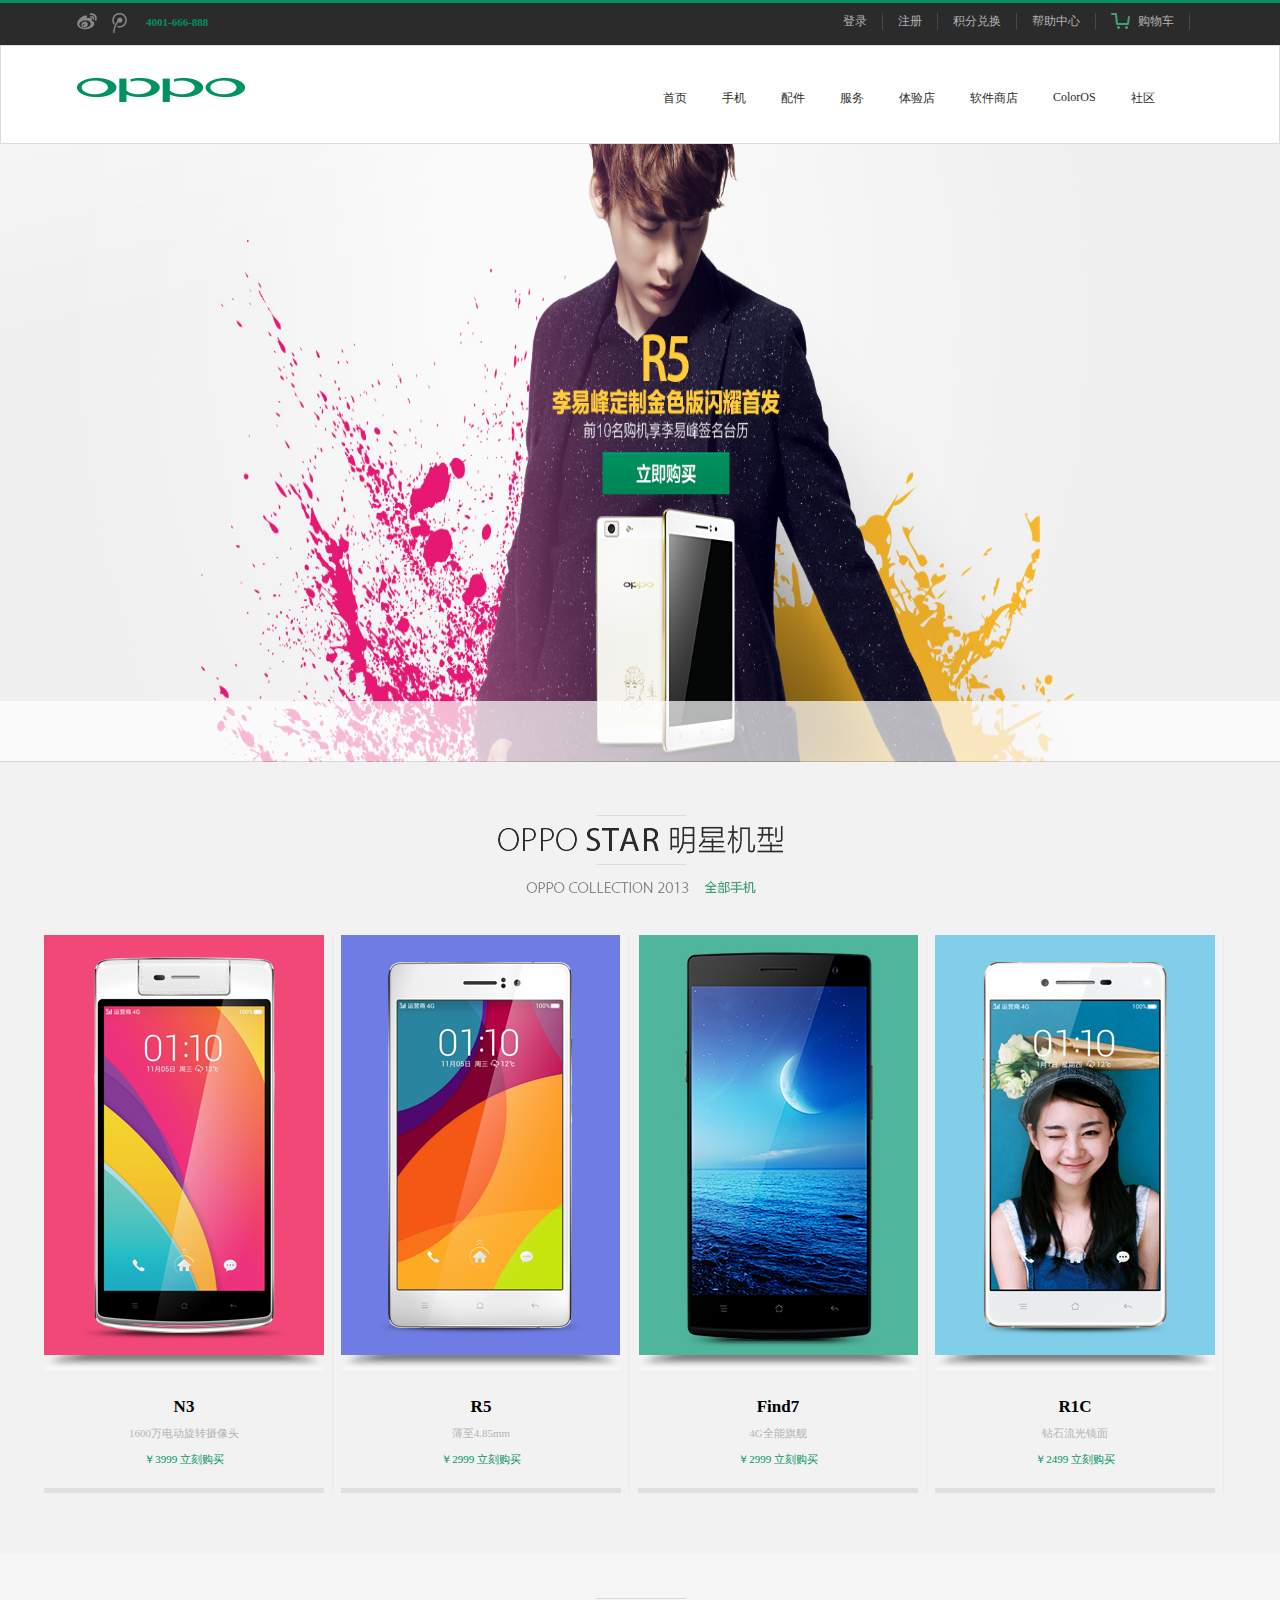
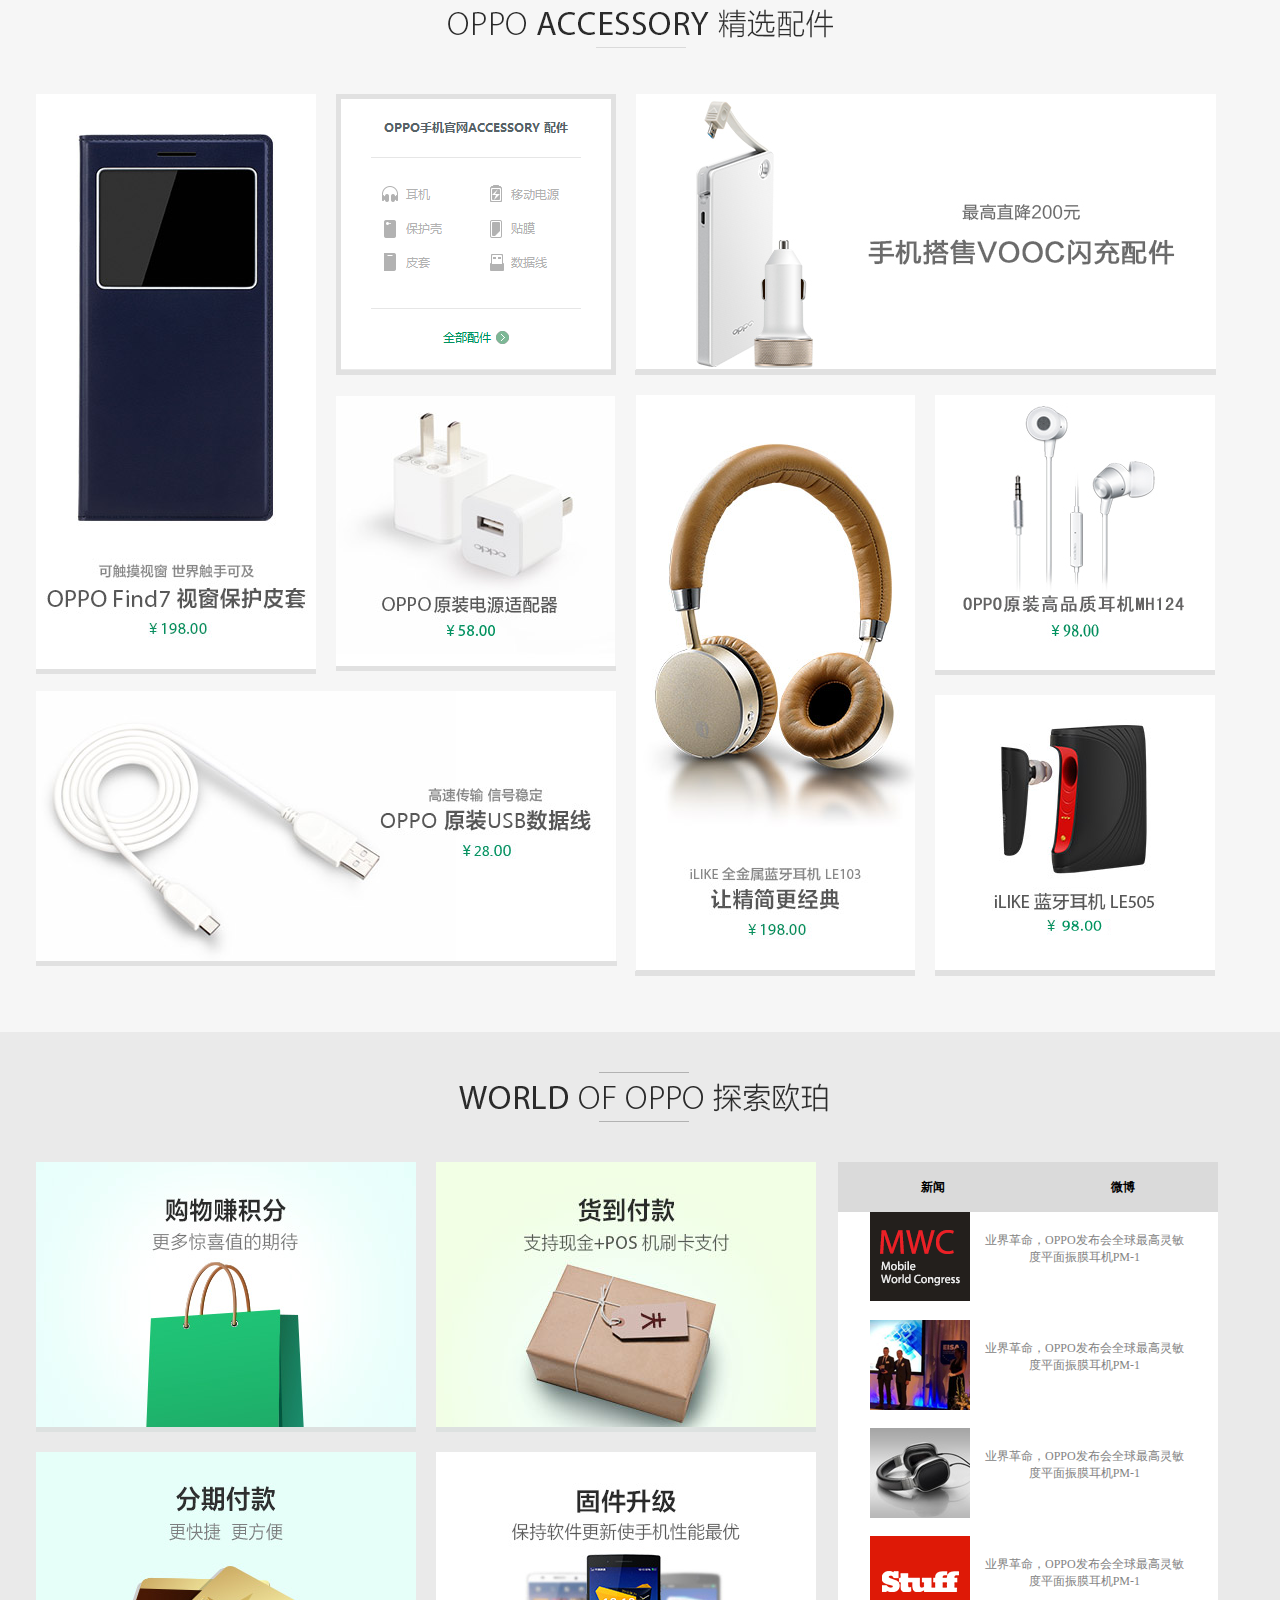
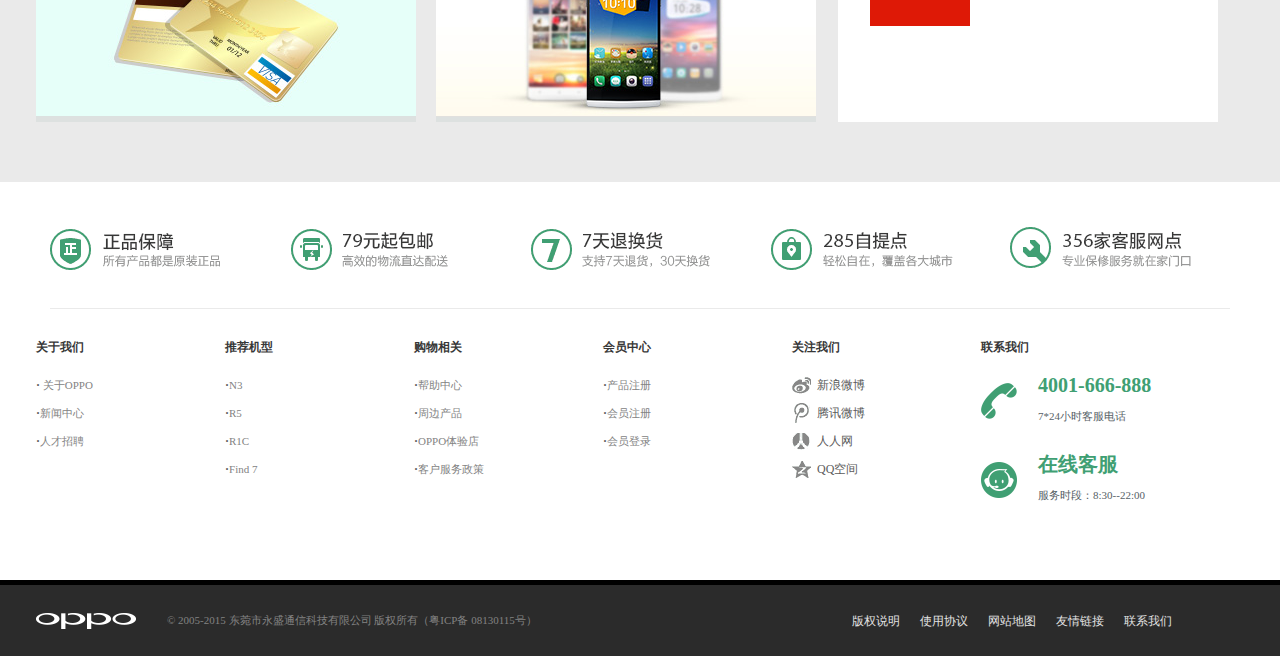
<file: OPPO/OPPO.html>
<!doctype html>
<html>
<head>
<meta charset="utf-8">
<title>无标题文档</title>
<link href="css/base.css" rel="stylesheet">
<style>
	.header{ width:100%; height:100%; border-top:3px solid #00925f; background:#2b2b2b; padding:10px 76px 12px 77px;}
	.header .l1{}
	.header .l1 .weibo1{ width:20px; height:17px; background:url(img/weibo1.png) no-repeat 0 center;}
	.header .l1 .weibo2{ width:15px; height:20px;  background:url(img/weibo2.png) no-repeat 0 center; margin-left:15px;}
	.header .l1 p{ color:#00925f; font-weight:bold; font-size:11px;padding-top:3px; line-height:12px; margin-left:19px; margin-right:620px;}
	.header .l2{ padding:0 15px; border-right:1px solid #474747; }
	.header .l2 a{color:#b2b2b2;}
	.header .l3{ padding:0 15px; border-right:1px solid #474747; }
	.header .l3 a{ display:block; width:63px; color:#b2b2b2; background:url(img/gouwuche.png) no-repeat;}
	.header .l3 a p{ margin-left:27px;}
	
	.nav{ padding:32px 76px 27px 76px; border:1px solid #ddd;}
	.nav-1{ width:566px;}
	.nav .nav-1 a{ background:url(img/logo.png) no-repeat;display:block; width:170px; height:24px; text-align:center; text-indent:-999em;}
	.nav .nav-2{ padding:12px 15px 9px 20px;}
	.nav .nav-2 a{ color:#2b2b2b;}
	
	.fengfeng{ position:relative;}
	.fengfeng .img1{ width:1333px; height:618px; position:relative;}
	.fengfeng .img2{ width:832px; height:600px;}
	.con{ position:absolute; left:250px; top:16px;}
 	.opa{ width:100%; height:60px;   opacity:0.7; filter:alpha(opacity=70); background:#fff; position:absolute; left:0; bottom:0; border-bottom:1px solid #ccc;}
	
	.list1{ padding:52px 36px 60px 36px; background:#f2f2f2;}
	.list1 h2{ width:286px; height:79px; background:url(img/icons.png) 0 -707px; margin:0 auto; margin-bottom:42px;}
	.list1 ul li{  text-align:center; border-right:1px solid #eaeaea;  padding:0 8px;}
	.list1 ul li .p1{ font-size:17px; font-weight:bold; color:2b2b2b; margin-top:27px; margin-bottom:3px;}
	.list1 ul li .p2{ font-size:11px; line-height:26px; color:#b4b4b4;}
	.list1 ul li .p3 a{ display:block; width:280px; font-size:11px; line-height:26px; color:#00925f; padding-bottom:16px;border-bottom:5px solid #dfdfdf; }
	
	.list2{padding:0 36px 56px 36px; background:#f6f6f6;}
	.list2 h2{ width:386px; height:141px; background:url(img/5.png) no-repeat; margin:0 auto;}
	.list2 .m-left{ width:581px; margin-right:18px;}
	.list2 .m-left .l1{ border-bottom:5px solid #e1e1e1; margin-right:20px;}
	.list2 .m-left .l2{ border:5px solid #e1e1e1; margin-bottom:20px;}
	.list2 .m-left .l3{ border-bottom:5px solid #e1e1e1; margin-bottom:20px;}
	.list2 .m-left .l4{ border-bottom:5px solid #e1e1e1;}
	.list2 .m-right{ width:581px; }
	.list2 .m-right .l1{ border-bottom:5px solid #e1e1e1; margin-bottom:19px;}
	.list2 .m-right .l2{ border-bottom:5px solid #e1e1e1; margin-right:20px;}
	.list2 .m-right .l3{ border-bottom:5px solid #e1e1e1; margin-bottom:20px;}
	.list2 .m-right .l4{ border-bottom:5px solid #e1e1e1;}
	
	.list3{ padding:0 36px 60px 36px; background:#eaeaea;}
	.list3 h2{ width:375px; height:130px; background:url(img/14.png); margin:0 auto;}
	.list3 .m-left{ width:782px;} 
	.list3 .m-left .l1{  border-bottom:5px solid #dde1e0; margin-right:20px;}
	.list3 .m-left .l2{  border-bottom:5px solid #dde1e0; margin-bottom:20px;}
	.list3 .m-left .l3{  border-bottom:5px solid #dde1e0; margin-right:20px;}
	.list3 .m-left .l4{  border-bottom:5px solid #dde1e0;}
	.list3 .m-right{ width:561px;}
	
	.end-4 { width:380px; height:560px; margin-left:20px; background:#fff;}
	
	
	.buy-car{ position:relative;}
	.btn{ width:190px; height:50px; line-height:50px; text-align:center; color:#000; font-weight:bold; background:#fff; z-index:999; position:relative; cursor:pointer; background:#dadada;}
	.non{ width:380px; height:510px; position:absolute; left:0; top:50px; background:#fff; display:none;}
	.buy-car:hover .non{ display:block;}
	.buy-car:hover .btn{ border-top:2px solid #00925f; background:#fff;}
	.buy{ position:relative;}
	.btu{ width:190px; height:50px; line-height:50px; text-align:center; color:#000; font-weight:bold; background:#fff; z-index:999; position:relative; cursor:pointer; background:#dadada;}
	.oon{ width:380px; height:510px; position:absolute; left:0; top:50px; display:none; background:#fff;}
	.buy:hover .oon{ display:block;}
	.buy:hover .btu{ border-top:2px solid #00925f; background:#fff;}

	.dd .li-li{ height:80px; text-align:center; padding-top:20px; padding-left:15px; font-size:12px; color:#838383;}
	.dd .mm{ margin-top:20px; margin-left:32px;}
	.kk .li-li{ height:80px; text-align:center; padding-top:20px; padding-left:15px; font-size:12px; color:#838383;}
	.kk .pp{ margin-top:8px; margin-left:32px;}
	
	.list4{ padding:0 36px; }
	.list4 h2{ width:1180px; height:118px; background:url(img/icons.png) -244px -541px;margin:0 auto; padding:4px 0; border-bottom:1px solid #eaeaea;}
	.list4 .main{ padding-top:30px;}
	.main li{ width:189px; height:241px;}
	.main h3{ font-size:12px; font-weight:bold; color:#373737; margin-bottom:15px;}
	.main p{ font-size:11px; line-height:28px; color:#838383;}
	.main p span{ font-weight:bold; color:#5b5b5b;}
	.main .p1{background:url(img/icons_06.png) no-repeat 0;}
	.main .last span{ font-weight:normal; margin-left:25px; }
	.main .p2{background:url(img/icons_09.png) no-repeat 0;}
	.main .p3{background:url(img/icons_12.png) no-repeat 0;}
	.main .p4{background:url(img/icons_02.png) no-repeat 0;}
	
	.lastt{ width:317px;}
	.main .p5{ background:url(img/a.png) no-repeat 0;}
	.main .spa1{ font-size:20px; font-weight:bold; color:#409f73; margin-left:57px;}
	.main .spa2{ font-size:11px; font-weight:normal; color:#576267; margin-left:57px;}
	.main .p6{ background:url(img/aaa.png) no-repeat 0; margin-top:20px;}
	
	.footer{ padding:28px 36px 26px 36px; background:#2b2b2b; border-top:5px solid #000;}
	.footer .l1{ width:786px; height:16px; background:url(img/d.png) no-repeat 0;} 
	.footer .l1 p{ font-size:11px; color:#828282; margin-left:121px;}
	.footer li{ padding:0 10px; color:#e2e2e2; float:left;}
</style>
</head>

<body>
	<div class="header">
    	<ul class="header-box clearfix">
        	<li class="l1"><div class="weibo1 fl"></div>
            		<div class="weibo2 fl "></div>
            	<p class="fl">4001-666-888</p></li>
             <li class="l2 fl"><a href="">登录</a></li>
             <li class="l2 fl"><a href="">注册</a></li>
             <li class="l2 fl"><a href="">积分兑换</a></li>
             <li class="l2 fl"><a href="">帮助中心</a></li>
             <li class="l3 fl"><a href=""><p>购物车</p></a></li>
        </ul>
    </div>
    
    <div class="nav">
    	<ul class="clearfix">
        	<li class="nav-1 fl"><a href="">OPPO官网</a></li>
            <li class="nav-2 fl"><a href="">首页</a></li>
            <li class="nav-2 fl"><a href="">手机</a></li>
            <li class="nav-2 fl"><a href="">配件</a></li>
            <li class="nav-2 fl"><a href="">服务</a></li>
            <li class="nav-2 fl"><a href="">体验店</a></li>
            <li class="nav-2 fl"><a href="">软件商店</a></li>
            <li class="nav-2 fl"><a href="">ColorOS</a></li>
            <li class="nav-2 fl"><a href="">社区</a></li>
        </ul>
    </div>
    
    <div class="fengfeng">
    	<img src="img/20150202100021_PPLCdk.jpg" class="img1">
        <div class="con"><img src="img/20150202100021_TgEOkp.png" class="img2"></div>
        <div class="opa"></div>
    </div>
    
    <div class="list1">
    	<h2></h2>
        <ul class="clearfix">
        	<li class="fl"><a href=""><img src="img/1.png">
            				<img src="img/pic-s.png"></a>
            	<p class="p1">N3</p>
                <p class="p2">1600万电动旋转摄像头</p>
                <p class="p3"><a href="">￥3999 立刻购买 </a></p>
            </li>
            <li class="fl"><a href=""><img src="img/2.png">
            				<img src="img/pic-s.png"></a>
            	<p class="p1">R5</p>
                <p class="p2">薄至4.85mm</p>
                <p class="p3"><a href="">￥2999 立刻购买 </a></p>
            </li>
            <li class="fl"><a href=""><img src="img/3.png">
            				<img src="img/pic-s.png"></a>
            	<p class="p1">Find7</p>
                <p class="p2">4G全能旗舰</p>
                <p class="p3"><a href="">￥2999 立刻购买 </a></p>
            </li>
            <li class="fl"><a href=""><img src="img/4.png">
            				<img src="img/pic-s.png"></a>
            	<p class="p1">R1C</p>
                <p class="p2">钻石流光镜面</p>
                <p class="p3"><a href="">￥2499 立刻购买 </a></p>
            </li>
        </ul>
    </div>
    
    <div class="list2 clearfix">
    	<h2></h2>
        <div class="l2-main fl clearfix">
        	<ul class="m-left fl">
            	<li class="l1 fl"><a href=""><img src="img/6.png"></a></li>
                <li class="l2 fl"><a href=""><img src="img/7.png"></a></li>
                <li class="l3 fl"><a href=""><img src="img/8.png"></a></li>
                <li class="l4 fl"><a href=""><img src="img/9.png"></a></li>
            </ul>
            <ul class="m-right fr clearfix">
            	<li class="l1 fl"><a href=""><img src="img/10.png"></a></li>
                <li class="l2 fl"><a href=""><img src="img/11.png"></a></li>
                <li class="l3 fl"><a href=""><img src="img/12.png"></a></li>
                <li class="l4 fl"><a href=""><img src="img/13.png"></a></li>
            </ul>
        </div>
    </div>
    
    <div class="list3">
    	<h2></h2>
        <div class="l3-main clearfix">
        	<ul class="m-left fl clearfix">
            	<li class="l1 fl"><a href=""><img src="img/15.png"></a></li>
                <li class="l2 fl"><a href=""><img src="img/16.png"></a></li>
                <li class="l3 fl"><a href=""><img src="img/17.png"></a></li>
                <li class="l4 fl"><a href=""><img src="img/18.png"></a></li>
            </ul>
            <div class="end-4 fl clearfix">
           
              <div class="buy-car">
              <div class="btn fl">新闻</div>
              <div class="non">
                 <ul class="dd">
                    <li>
                       <ul class="mm clearfix">
                          <li class="fl"><a href="#"><img src="img/19.png"/></a></li>
                          <li class="li-li fl">业界革命，OPPO发布会全球最高灵敏<br/>度平面振膜耳机PM-1</li>
                       </ul>
                    </li>
                     <li>
                       <ul class="mm clearfix">
                          <li class="fl"><a href="#"><img src="img/20.png"/></a></li>
                          <li class="li-li fl">业界革命，OPPO发布会全球最高灵敏<br/>度平面振膜耳机PM-1</li>
                       </ul>
                    </li>
                     <li>
                       <ul class="mm clearfix">
                          <li class="fl"><a href="#"><img src="img/21.png"/></a></li>
                          <li class="li-li fl">业界革命，OPPO发布会全球最高灵敏<br/>度平面振膜耳机PM-1</li>
                       </ul>
                    </li>
                     <li>
                       <ul class="mm clearfix">
                          <li class="fl"><a href="#"><img src="img/22.png"/></a></li>
                          <li class="li-li fl">业界革命，OPPO发布会全球最高灵敏<br/>度平面振膜耳机PM-1</li>
                       </ul>
                    </li>
                 </ul>
              </div>
              </div>
              <div class="buy">
              <div class="btu fl">微博</div>
              <div class="oon">
                 <ul class="kk">
                    <li>
                       <ul class="pp clearfix">
                          <li class="fl"><a href="#"><img src="img/22.png"/></a></li>
                          <li class="li-li fl">业界革命，OPPO发布会全球最高灵敏<br/>度平面振膜耳机PM-1</li>
                       </ul>
                    </li>
                     <li>
                       <ul class="pp clearfix">
                          <li class="fl"><a href="#"><img src="img/21.png"/></a></li>
                          <li class="li-li fl">业界革命，OPPO发布会全球最高灵敏<br/>度平面振膜耳机PM-1</li>
                       </ul>
                    </li>
                     <li>
                       <ul class="pp clearfix">
                          <li class="fl"><a href="#"><img src="img/20.png"/></a></li>
                          <li class="li-li fl">业界革命，OPPO发布会全球最高灵敏<br/>度平面振膜耳机PM-1</li>
                       </ul>
                    </li>
                     <li>
                       <ul class="pp clearfix">
                          <li class="fl"><a href="#"><img src="img/19.png"/></a></li>
                          <li class="li-li fl">业界革命，OPPO发布会全球最高灵敏<br/>度平面振膜耳机PM-1</li>
                       </ul>
                    </li>
                 </ul>
              </div>
              </div>
               <ul class="kk">
                    <li>
                       <ul class="pp clearfix">
                          <li class="fl"><a href="#"><img src="img/21.png"/></a></li>
                          <li class="li-li fl">业界革命，OPPO发布会全球最高灵敏<br/>度平面振膜耳机PM-1</li>
                       </ul>
                    </li>
                     <li>
                       <ul class="pp clearfix">
                          <li class="fl"><a href="#"><img src="img/20.png"/></a></li>
                          <li class="li-li fl">业界革命，OPPO发布会全球最高灵敏<br/>度平面振膜耳机PM-1</li>
                       </ul>
                    </li>
                     <li>
                       <ul class="pp clearfix">
                          <li class="fl"><a href="#"><img src="img/19.png"/></a></li>
                          <li class="li-li fl">业界革命，OPPO发布会全球最高灵敏<br/>度平面振膜耳机PM-1</li>
                       </ul>
                    </li>
                     <li>
                       <ul class="pp clearfix">
                          <li class="fl"><a href="#"><img src="img/22.png"/></a></li>
                          <li class="li-li fl">业界革命，OPPO发布会全球最高灵敏<br/>度平面振膜耳机PM-1</li>
                       </ul>
                    </li>
                 </ul>
              </div>
              </div>
            
        </div>
    </div>
    
    <div class="list4">
    	<h2></h2>
        <ul class="main clearfix">
        	<li class="fl">
            	<h3>关于我们</h3>
                <p><span>·</span> 关于OPPO</p>
                <p><span>·</span>新闻中心</p>
                <p><span>·</span>人才招聘</p>
            </li>
            <li class="fl">
            	<h3>推荐机型</h3>
                <p><span>·</span>N3</p>
                <p><span>·</span>R5</p>
                <p><span>·</span>R1C</p>
                <p><span>·</span>Find 7</p>
            </li>
            <li class="fl">
            	<h3>购物相关</h3>
                <p><span>·</span>帮助中心</p>
                <p><span>·</span>周边产品</p>
                <p><span>·</span>OPPO体验店</p>
                <p><span>·</span>客户服务政策</p>
            </li>
            <li class="fl">
            	<h3>会员中心</h3>
                <p><span>·</span>产品注册</p>
                <p><span>·</span>会员注册</p>
                <p><span>·</span>会员登录</p>
            </li>
            <li class=" last fl">
            	<h3>关注我们</h3>
                <p class="p1"><span>新浪微博</span></p>
                <p class="p2"><span>腾讯微博</span></p>
                <p class="p3"><span>人人网</span></p>
                <p class="p4"><span>QQ空间</span></p>
            </li>
           
             <li class=" lastt fl">
            	<h3>联系我们</h3>
                <p class="p5"><span class="spa1">4001-666-888</span>
                	<span class="spa2">7*24小时客服电话</span>
                </p>
                <p class="p6"><span class="spa1">在线客服</span>
                	<span class="spa2">服务时段：8:30--22:00</span>
                </p>
                
            </li>
        </ul>
       
    </div>
    
     <div class="footer">
        <ul class="clearfix">
        	<li class="l1 fl"><p>&copy; 2005-2015 东菀市永盛通信科技有限公司 版权所有（粤ICP备 08130115号）</p></li>
            <li>版权说明</li>
            <li>使用协议</li>
            <li>网站地图</li>
            <li>友情链接</li>
            <li>联系我们</li>
           
        </ul>
     </div>
</body>
</html>
</file>
<file: JHS/css/style.css>
*{margin: 0;padding: 0;}
html{font-size: 20px; font-family: "微软雅黑"}
header{
    width: 16rem;
    height: 2.525rem;
    background: -webkit-linear-gradient(#fcfcfc,#ececec);
    position: relative;
    text-align: center;
}
header a{
    display: block;
    width: 3.25rem;
    height: 1.6rem;
    background: url("../images/btn.png")no-repeat;
    background-size: 100%;
    text-indent:-999em;
    position: absolute;
    left:0.5rem;
    top:0.5rem;
}
header img{
    width: 9.4rem;
    height: 2.2rem;
    display: inline-block;
}
.banner{
    height: 7.45rem;
    overflow: hidden;
    position: relative;
}
.banner ul{
    list-style: none;
    width: 80rem;
}
.banner ul li img{
    float: left;
    width: 16rem;
    height:6.675rem;
}
.banner ol{
    width:2.5rem ;
    position: absolute;
    bottom:0;
    left:50%;
    margin-left: -1.25rem;
}
.banner ol li{
    width: 0.25rem;
    height: 0.25rem;
    margin:0 0.125rem;
    background: #a9a9a9;
    border-radius: 50%;
    float: left;
}
.banner ol li.on{background: #ff4300}

.nav{
    width: 16rem;
    height: 9.075rem;
}
.nav nav{
    margin: 1rem 0.55rem 0 0.55rem;
}
.nav a{
    float: left;
    text-decoration: none;
    margin-bottom: 1rem;
}
.nav a span{
    display: block;
    width: 2rem;
    height: 2rem;
    border-radius: 50%;
    margin: 0 0.8rem;
}
.nav a span em{
    display:block;
    width: 2rem;
    height: 2rem;
}
.nav a span.n-child1{background: #da3809;}
.nav a span.n-child1 em{background: url("../images/nav1.png")no-repeat;background-size:100%;}
.nav a span.n-child2{background: #18a78c}
.nav a span.n-child2 em{background: url("../images/nav2.png")no-repeat;background-size:100%;}
.nav a span.n-child3{background: #000000}
.nav a span.n-child3 em{background: url("../images/nav3.png")no-repeat;background-size:100%;}
.nav a span.n-child4{background: #ff529d}
.nav a span.n-child4 em{background: url("../images/nav4.png")no-repeat;background-size:100%;}
.nav a span.n-child5{background: #cfa871}
.nav a span.n-child5 em{background: url("../images/nav5.png")no-repeat;background-size:100%;}
.nav a span.n-child6{background: #ffb021}
.nav a span.n-child6 em{background: url("../images/nav6.png")no-repeat;background-size:100%;}
.nav a span.n-child7{background: #a1c36f}
.nav a span.n-child7 em{background: url("../images/nav7.png")no-repeat;background-size:100%;}
.nav a span.n-child8{background: #f5493c}
.nav a span.n-child8 em{background: url("../images/nav8.png")no-repeat;background-size:100%;}
.nav a p{
    margin-top: 0.45rem;
    font-size: 0.55rem;
    text-align: center;
    color: #999;
}

.hot{
    padding: 0 0.5rem 0 0.5rem;
}
.hot .top{
    height: 0.75rem;
    padding:0.575rem 0 0.525rem 0 ;
    border-bottom: 0.1rem solid #dcdcdc;
}
.hot .top h2{
    float: left;
    height: 0.75rem;
    border-left: 0.1rem solid #d51938;
    font-size:0.65rem;
    line-height: 0.75rem;
    text-indent: 0.475rem;
    color: #333;
}
.hot .top span{
    float: right;
    font-size:0.65rem;
    line-height: 0.75rem;
    font-weight: bold;
    color: #333;
    margin-right: 0.75rem ;
}
.hot ul{
    margin-top: 0.8rem;
}
.hot ul li{
    width: 14.9rem;
    height: 3rem;
    background: #f4f4f4;
    margin-bottom: 0.5rem;
}

.hot ul li a span{
    float: left;
    width: 1.5rem;
    line-height: 3rem;
    text-align: center;
    color: #fff;
    font-size: 0.875rem;
    font-weight: bold;
}
.hot ul li a span.top1{background: #e00202}
.hot ul li a span.top2{background: #ff4800}
.hot ul li a span.top3{background: #ff7300}
.hot ul li a span.top4{background: #ff9d00}
.hot ul li a span.top5{background: #ffa800}
.hot ul li a span.top6{background: #ffb400}
.hot ul li a span.top7{background: #ffba00}
.hot ul li a span.top8{background: #fcd000}
.hot ul li a span.top9{background: #ffd719}
.hot ul li a span.top10{background: #ffd719}
.hot ul li a img{
    float: left;
    width: 4.5rem;
    height: 3rem;
}
.hot ul li a p{
    float: left;
    width: 3.6rem;
    margin: 0.6rem 0 0 0.7rem;
}
.hot ul li a p strong{
    text-decoration: line-through;
    margin-left: 0.2rem;
}
.hot ul li a i{
    color:red;
    float:right;
    width: 2rem;
    margin-top: 1.2rem;
    line-height: 0.6rem;
    font-size: 0.6rem;
    background: url("../images/1.png")no-repeat 0.8rem;
    background-size: 100%;
    margin-right: 0.5rem;
}
.more{
    margin: 0.5rem 0;
    display: block;
    padding: 0 0.5rem 0 0.5rem;
    height: 2rem;
    line-height: 2rem;
    background: #f5f5f5;
    font-size: 0.65rem;
    color: #666666;
    text-align: center;
}

.sp-tuan{
    padding: 0 0.5rem 0 0.5rem;
}
.sp-tuan div{
    float: left;
}
.sp-tuan div img{
    width: 3.75rem;
    height: 8.8rem;
}
.sp-tuan ul{
    float: left;
    width: 11.2rem;
}
.sp-tuan ul li a{
    float: left;
    height: 2.1rem;
    line-height: 2.1rem;
    text-align: center;
    font-size: 0.65rem;
    width: 3.5rem;
    border: 1px solid #eee;
    color: #999;
}
ul li a.special{color: #d51942}

.other{
    padding: 0 0.5rem 0 0.5rem;
    margin-bottom: 0.7rem;
}
.other ul {
    width: 15rem;
}
.other ul li{
    float: left;
    height: 3.95rem;
    width: 4.9rem;
    border: 1px solid #ccc;
    position: relative;
}
.other ul li img{
    position: absolute;
    width: 0.95rem;
    height: 1.1rem;
    top:0.9rem;
    left: 50%;
    margin-left: -0.5rem;
}
.other ul li p{
    position: absolute;
    bottom: 0.6rem;
    left: 1rem;
    font-size: 0.6rem;
    color: #999;
}

.form{
    height: 1.425rem;
    width: 16rem;
    background: #f8f8f8;
    margin-bottom: 0.5rem;
}
.form ul{
    padding-left:0.15rem;
}
.form ul li {
    float: left;
    line-height: 1.425rem;
    width: 2.6rem;
    text-align: center;
    font-size: 0.65rem;
    font-weight: bold;
}
.form a{
    font-size: 0.65rem;
    font-weight: bold;
    float: right;
    margin-right: 1rem;
}

footer{
    height:8.6rem;
    width: 16rem;
    background: #eee;
    position: relative;
}
footer div {
    padding:1rem 0 1rem 5rem;
 }
footer div a{
    float: left;
    font-size: 0.7rem;
    margin-right: 1rem;
}
footer p{
    font-size: 0.5rem;
    color: #b0b0b0;
    text-align: center;
    margin-top: 0.5rem;
}
footer img{
    width: 13rem;
    height:4.45rem;
    position: absolute;
    left: 50%;
    margin-left: -6.5rem;
    bottom: 0.3rem;
}
</file>
<file: JHS/css/base.css>
*,ul,ol,dl,p,div{margin:0;padding:0;font-size:12px;}
	h1,h2,h3,h4,h5,h6{font-weight:normal;}
	a{text-decoration:none; color:#666;}
	a img{border:0;}
	img{ display:block;}
	ul,ol,dl,dt,dd{margin:0; padding:0;}
	li{list-style:none;}
	i,em{font-style:normal;}
	b,strong{font-weight:normal;}
	.clearfix:after{ display:block; content:''; clear:both;}
	.clearfix{ zoom:1;}
	.fl{ float:left;}
	.fr{ float:right;}
	.w{ width:960px; margin:0 auto;}
</file>
<file: 360/css/base.css>
*{margin:0; padding:0;font-size:12px;}
	h1,h2,h3,h4,h5,h6{font-weight:normal;}
	a{text-decoration:none; color:#000;}
	a img{border:0;}
	img{ display:block;}
	ul,ol,dl,dt,dd{margin:0; padding:0;}
	li{list-style:none;}
	i,em{font-style:normal;}
	b,strong{font-weight:normal;}
	.clearfix:after{ display:block; content:''; clear:both;}
	.clearfix{ zoom:1;}
	.fl{ float:left;}
	.fr{ float:right;}
	input,textarea,select{ outline:none;}
	textarea{ resize:none;}
</file>
<file: guokr/css/base.css>
*,ul,ol,dl,p,div{margin:0;padding:0;font-size:12px;}
	h1,h2,h3,h4,h5,h6{font-weight:normal;}
	a{text-decoration:none; color:#666;}
	a img{border:0;}
	img{ display:block;}
	ul,ol,dl,dt,dd{margin:0; padding:0;}
	li{list-style:none;}
	i,em{font-style:normal;}
	b,strong{font-weight:normal;}
	.clearfix:after{ display:block; content:''; clear:both;}
	.clearfix{ zoom:1;}
	.fl{ float:left;}
	.fr{ float:right;}
	.w{ width:960px; margin:0 auto;}
</file>
<file: guokr/css/guokr-style.css>
html{font-size: 20px;font-family: "微软雅黑";}

header{
    width: 16rem;
    height: 1.15rem;
    background: #262722;
    padding: 0.5rem 0.4rem 0.65rem 0.4rem;
    overflow: hidden;
    position: relative;
}
header a.left{
    float: left;
    width: 1.45rem;
    height: 1.15rem;
    background:url("../images/1.png");
    background-size: 100%;
}
header p{
    float: left;
    width: 12.3rem;
    height: 1.15rem;
    line-height: 1.15rem;
    text-align: center;
    font-size: 0.95rem;
    color:#fff;
}
header a.right{
    float: left;
    width: 1.45rem;
    height: 1.15rem;
    background:url("../images/2.png");
    background-size: 100%;
}
header i{
    display: block;
    width: 16rem;
    height: 0.05rem;
    background: #49caac;
    position: absolute;
    left: 0;
    bottom: 0.025rem;
}

/*form*/
.from{overflow: hidden;width: 16rem;}
.form a{
    float: left;
    width: 7.9rem;
    height: 2.1rem;
}
.form a span{
    float: left;
    width: 1.4rem;
    height: 1.45rem;
    margin: 0.4rem 0.5rem 0.2rem 1.45rem;
}
.form a.onload span{
    float: left;
    background: url("../images/3.png");
    background-size: 100%;
}
.form a.zhuce span{
    float: left;
    background: url("../images/4.png");
    background-size: 100%;
}
.form a p{
    float: left;
    width: 4.5rem;
    height: 1.27rem;
    font-size: 0.725rem;
    line-height: 1.27rem;
    margin-top: 0.45rem;
}
.form a.onload p{  border-right:0.05rem solid #c4c4c4; }

/*banner*/
.banner{overflow: hidden;width: 16rem;}
.banner a img{
    width: 16rem;
    height: 7.8rem;
}
.banner ul{
    padding: 0 0.4rem;
    border-bottom: 0.1rem solid #57c0af;
}
.banner ul li a{
    display: block;
    width: 15.2rem;
    height: 0.75rem;
    font-size: 0.75rem;
    font-weight: bold;
    text-indent: 0.5rem;
    color: #3d3d3d;
    padding: 0.65rem 0 0.6rem 0;
    border-bottom: 0.05rem solid #ebebeb;
}

/*hot*/
.hot{
    width: 16rem;
    overflow: hidden;
}

.hot h2{
    width: 16rem;
    height: 2rem;
    line-height: 2rem;
    font-size: 0.75rem;
    font-weight: bold;
    text-indent: 1rem;
    position: relative;
    background: #fafafa;
    border-bottom: 0.05rem solid #ececec;
}
.hot h2 a{
    display: block;
    width: 1.45rem;
    height: 1.45rem;
    background: url("../images/6.png");
    background-size: 100%;
    position: absolute;
    right: 1rem;
    top: 0.25rem;
}
.hot nav{
    width: 16rem;
    height: 2.1rem;
    overflow: hidden;
    border-bottom: 0.05rem solid #ececec;
}
.hot nav a{
    float: left;
    width: 3.3rem;
    line-height: 2.025rem;
    text-align: center;
    font-size: 0.75rem;
    font-weight: bold;
}
.hot nav .on{border-bottom: 0.1rem solid #d73356;  }
.hot ul{padding: 0 0.4rem;width: 15.2rem;}
.hot ul li.first{
    height: 6.3rem;
    border-bottom: 0.05rem solid #ececec;
}
.hot ul li.first a h3{
    width: 15.2rem;
    height: 2em;
    line-height: 2rem;
    font-size: 0.75rem;
    color:#3d3d3d;
    text-indent: 0.4rem;
    font-weight: bold;
    margin-bottom: 0.3rem;
}
.hot ul li.first a div img{
    width: 5.175rem;
    height: 3.7rem;
    float: left;
    margin-left: 0.4rem;
}
.hot ul li.first a div span{
    width: 8rem;
    font-size: 0.6rem;
    line-height:  1.2rem;
    color: #868686;
    float: left;
    margin-left: 1rem;
}
.hot ul li a{
    display: block;
    height: 1.85rem;
    line-height: 1.85rem;
    font-size: 0.75rem;
    text-indent: 0.4rem;
    font-weight: bold;
    color:#3d3d3d;

}
.hot ul li{ border-bottom: 0.05rem solid #ececec;}

/*toTop*/
.toTop{
    width: 16rem;
    height: 3rem;
    background: #fafafa;
    border-bottom: 0.1rem solid #6ab9a6;
    overflow: hidden;
}
.toTop a{
    float: left;
    width: 1.45rem;
    height: 1.45rem;
    background: url("../images/9.png");
    background-size: 100%;
    margin:0.8rem 0.3rem 0 5.5rem ;

}
.toTop p{
    float: left;
    font-size: 0.7rem;
    color:#3d3d3d;
    margin-top: 1.1rem;
}


/*footer*/
footer{
    width: 16rem;
    height: 1.9rem;
    background: #262722;
    padding: 1rem 0 0.6rem 0;
    overflow: hidden;
}
footer ul li a{
    padding: 0.2rem 2rem 0 2rem;
    overflow: hidden;
    float: left;
}
footer ul li.l1 a{
    width: 3.9rem;
    border-right: 0.05rem solid #666666;;
}
footer ul li.l1 a img{
    width: 1.45rem;
    height: 1.15rem;
    float: left;
}
footer ul li a span{
    float: left;
    font-size: 0.7rem;
    font-weight: bold;
    color: #d3d3d3;
    margin-left: 0.5rem;
}
footer ul li.l2 a{
    width: 3.9rem;
}
footer ul li.l2 a img{
    width: 0.65rem;
    height: 1.15rem;
    float: left;
}
</file>
<file: iQIY/css/base.css>
*{padding:0; margin:0; font-size:12px;}
	h1,h2,h3,h4,h5,h6,b,strong{ font-weight:normal;}
	body,ul,ol,dl,li{ padding:0; margin:0;}
	li{list-style:none;}
	a{text-decoration:none; color:#000;}
	i,em{ font-style:noraml;}
	.clearfix:after{ display:block; content:''; clear:both;}
	.clearfix{zoom:1}
	.fl{float:left;}
	.fr{ float:right;}
    .w{ width:1000px; margin:0 auto;}
</file>
<file: iQIY/css/style.css>
@charset "utf-8";
/* CSS Document */
  .header{ width:1000px; margin:0 auto; position:relative;}
  .list li a{ font-size:13px; color:#fff;}
   .list1{ padding-right:13px; background:url(../img/gd.png) no-repeat right center; padding-left:10px;}
   .list2{ padding-right:13px; background:url(../img/gd.png) no-repeat right center;
   padding-left:12px;}
   .list3{ padding-left:10px;}
   .list4{ padding-right:13px; background:url(../img/gd.png) no-repeat right center;  padding-left:26px;}
   .list5{ padding-left:12px;}
   .list6{padding-left:12px;}
   .shadow{ width:1000px; height:516px; opacity:0.5; filter:alpha(opacity=50); position:absolute; left:0; top:0; background:#000;}
  .sous{ position:absolute; left:270px; top:10px;}
  input{ width:225px; height:26px; float:left; background:none; border-color:#ababab;}
  .list{ position:absolute; right:10px; top:20px;}
  .i1{ width:7px; height:7px; background:url(../img/jsk.png); position:absolute; right:130px; top:15px;}
	.i2{ width:7px; height:7px; background:url(../img/jsk.png); position:absolute; right:182px; top:15px;}
	.i3{ width:14px; height:11px; background:url(../img/fhf.png); position:absolute; right:218px; top:20px;}
	.tva li{ width:204px; height:35px; font-size:12px; line-height:35px; color:#fff; padding-left:9px; cursor:pointer;}
	.sd1{ position:absolute; right:7px; top:45px;}
	.tva{ position:absolute; right:19px; top:56px;}
	.tva li:hover{ background:#75b200;}
	.one{ height:90px; background:#000; width:980px; margin:0 auto; padding:8px 10px 8px 10px;}
	.aiqi{ width:980px; height:88px; border :1px solid #75b200; border-radius:10px; position:relative;}
	.aiqi .logo{ width:110px; height:36px; background:url(../img/jl.png); text-indent:-999em; margin-top:18px; margin-left:18px;}
	
	.aiqi i{ font-size:12px; color:#FFF;}
	.i4{ margin-left:18px; margin-right:13px;}
	.i5{ margin-right:13px;}
	.i6{ margin-right:13px;}
	.aiqi .uu1 li{ font-size:12px; padding:11px 15px 0 15px; cursor:pointer; color:#fff;}
	.uu2 li{ font-size:12px; margin-top:11px; margin-left:15px; color:#fff;}
	.uu2{ height:88px; border-left:1px solid #4a6400;} 
	.uu3 li{ font-size:12px; margin-top:11px; color:#fff;}
	.uu3{ height:88px; margin-left:7px;} 
	.uu4 li{ font-size:12px; margin-top:11px; margin-left:15px; color:#fff;}
	.uu4{ height:88px; border-left:1px solid #4a6400; margin-left:12px;} 
	.uu5 li{ font-size:12px; margin-top:11px; color:#fff;}
	.uu5{ height:88px; margin-left:11px;} 
	.uu6 li{ font-size:12px; margin-top:11px; margin-left:15px; color:#fff;}
	.uu6{ height:88px; border-left:1px solid #4a6400; margin-left:21px;} 
	.uu7 li{ font-size:12px; margin-top:11px; color:#fff;}
	.uu7{ height:88px; margin-left:20px;} 
	.uu8 li{ font-size:12px; margin-top:11px; margin-left:15px; color:#fff;}
	.uu8{ height:88px; border-left:1px solid #4a6400; margin-left:20px;} 
	.uu9 li{ font-size:12px; margin-top:11px; color:#fff;}
	.uu9{ height:88px; margin-left:20px;} 
	.dian{ width:7px; height:7px; background:url(../img/jsk.png); position:absolute; right:64px; bottom:21px;}
    .dian1{ width:7px; height:7px; background:url(../img/jsk.png); position:absolute; right:130px; bottom:21px;}
	.w{ width:980px; margin:0 auto;}
	.not{ height:25px; border:1px solid red;}
	.line{ width:780px; height:38px; border-bottom:2px solid #8ac024;}
	.line h2{ width:57px; height:38px; background:url(../img/klk.png) no-repeat 0 4px; font-size:27px; color:#699f00; padding-left:19px;}
	.line .nub li a{ font-size:12px; color:#333;}
	 .line .nub .nub-1 a{ color:#699f00;}
	.nub li{ margin-top:15px;}
	.nub-1{ margin-left:18px; margin-right:35px;}
	.line .nub li a span{ color:#dfdfdf; margin:0 9px;}
	.line-1{ width:180px; height:38px; border-bottom:2px solid #8ac024;}
	.hh1{ width:111px; height:38px; background:url(../img/klk.png) no-repeat 0 4px; font-size:27px; color:#699f00; padding-left:19px;}
	
	.today{width:1000px; margin:0 auto; padding:25px 0 0 15px;}
	.to-left{ width:380px; margin-right:20px;}
	.to-left .tol-top{ width:380px; height:24px; border-bottom:2px solid #85ba4d; padding:6px 0 10px 0;}
	.tol-top h2{ font-size:24px; font-weight:bold; color:#699f00; float:left; padding-top:}
	.tol-top h2 a{ height:24px; margin-top:8px; font-size:14px;color:#699f00; margin-left:7px;}
	.tol-top .a1{ width:64px; height:24px; line-height:24PX; float:right; border:1px solid#d2d2d2; border-radius:20px; background:url(../img/kk-.png) no-repeat 7px;}
	.tol-top .a1 span{ font-size:14px; color:#2e2e2e; margin-left:23px;}
	.tol-main{ padding-top:22px;}
	.tol-main li{ margin-bottom:17px; }
	.tol-main li a{font-size:15px;color:#333;background:url(../img/k-of-.png) no-repeat 0 3px;}
	.tol-main li a span{ margin-left:20px;}
	.tol-main .li1 a{ margin-left:20px; font-size:19px; color:#333; background:none; }
	.to-left .zuosi1 p{ width:180px; height:35px; line-height:35px; text-align:center; font-size:14px; color:#333; background:#f2f2f2;}
	.to-left .zuosi2 p{ width:180px; height:35px; line-height:35px; text-align:center; font-size:14px; color:#333; background:#f2f2f2;}
	.to-middle{ width:380px; margin-right:20px;}
	.to-middle .a1{ position:relative; display:block;}
	.to-middle .img2{ position:absolute; left:0; bottom:0px;}
	.to-middle .middle-main{ margin-top:6px;}
	.to-middle .middle-main li{ margin-top:18px; font-size:16px; color:#333；}
	.to-middle .middle-main li a{ background:url(../img/k-of-.png) no-repeat 0 ;}
	.to-middle .middle-main li a span{ margin-left:20px; font-size:16px;}
	.to-right li{ margin-bottom:15px;}
	.to-right li a p{ width:180px; height:35px; line-height:35px; text-align:center; font-size:14px; color:#333; background:#f2f2f2;}
	.to-right .li-last{ margin-bottom:0;}
	
	.variety{ width:980px; padding:48px 10px 0 10px; margin:0 auto;}
	.variety .vl-top{ width:780px; height:40px;  border-bottom:2px solid #8ac024;}
	.variety h2{ background:url(../img/klk.png) no-repeat 0 2px; float:left; margin-right:35px;}
	.variety h2 span{ font-size:28px; color:#699f00; margin-left:18px; font-weight:bold;}
	.variety h2  a{ font-size:15px; color:#699f00; margin-left:17px; font-weight:bold;}
	.variety .aa{ font-size:14px; color:#333; margin-top:15px;}
	.variety .aa span{ color:#ccc;}
	.variety .aa1{ margin-top:6px;}
	.variety .aa1 .img1{ margin-right:6px;}
	.vl-main{ padding-top:25px; width:780px;}
	.vl-main li{ float:left; margin-right:13px;}
	.vl-main li a{ display:block;}
	.vl-main li a p{  background:#f2f2f2; padding:11px 0 0 5px; font-size:14px; color:#333; }
	.vl-main li a p span{ font-size:12px; color:#999; line-height:28px;}
	.vl-main .li-te,li-te1{ margin-bottom:15px;}
	.v-right{ width:180px;}
	.v-right h2{ background:url(../img/klk.png) no-repeat 0 1px; width:180px; height:36px; padding-top:3px; border-bottom:2px solid #8ac024;}
	.v-right h2 span{ font-size:26px; font-weight:bold; color:#8ac024; margin-left:21px;}
	.vr-main{ padding:0 10px 12px 10px; background:#f2f2f2;}
	.vr-main .li1{ height:31px; line-height:31px; font-size:14px; font-weight:bold; color:#333; padding-left:7px; border-bottom:1px dashed #ccc;}
	.vr-main li{ padding:13px 0 10px 5px; font-size:14px; height:14px;}
	.vr-main li a p{ display:block; color:#8a8a8a;}
	.vr-main li a span{ font-weight:bold; color:#699f00; float:left; font-size:22px; height:14px; line-height:14px;}

	.rm{ width:980px; padding:25px 10px 0 10px; margin:0 auto;}
	.rm-top{ height:22px;padding-bottom:11px; border-bottom:1px solid #e1e1e1;}
	.rm-top h2{ font-size:22px; font-weight:bold; color:#699f00; float:left;}
	.rm-top span{ width:33px; height:23px; background:url(../img/16.png) no-repeat 0 4px; margin-left:5px; float:left;}
	.rm-top a{ margin-left:12px; float:left; font-size:13px; font-weight:bold; color:#699f00; margin-top:8px;}
	.rm-main{  padding-top:15px;}
	.rm-main li a{ display:block;}
	.rm-main li{width:180px; margin-right:20px; float:left; width:180px;}
	.rm-main li p{ background:#f2f2f2; width:176px; height:38px; padding:6px 0 10px 4px;} 
	.rm-main li .spa1{ display:block; width:54px; height:19px; line-height:19px; text-align:center;border:1px solid #cfcfcf; background:#fff; font-size:11px; color:#699f00; float:left;}
	.rm-main li .spa2{  font-size:13px; color:#333; line-height:20px;}
	.rm-main .li-last{ margin-right:0;}
	
	.show{ width:980px; padding:25px 10px 0 10px; margin:0 auto;}
	.show-top{ height:22px;padding-bottom:11px; border-bottom:1px solid #e1e1e1;}
	.show-top h2{ font-size:22px; font-weight:bold; color:#699f00; float:left;}
	.show-top a{ margin-left:12px; float:left; font-size:13px; font-weight:bold; color:#699f00; margin-top:8px;}
	.show-main{  padding-top:15px;}
	.show-main li a{ display:block;}
	.show-main li{width:180px; margin-right:20px; float:left; width:180px;}
	.show-main li p{ background:#f2f2f2; width:176px; height:38px; padding:6px 0 10px 4px;} 
	.show-main li .spa1{ display:block; font-size:14px; color:#333;}
	.show-main li .spa2{  font-size:11px; color:#999; line-height:30px;}
	.show-main .li-last{ margin-right:0;}
	
	.picture{ width:980px; height:100px; padding:0 10px;margin:0 auto; margin-top:50px;}
	
	.yule{ width:980px; padding:48px 10px 0 10px; margin:0 auto;}
	.yule .yl-top{ width:980px; height:45px;  border-bottom:2px solid #8ac024;}
	.yl-top h2{ background:url(../img/klk.png) no-repeat 0 2px; float:left; margin-right:35px;}
	.yl-top h2 span{ font-size:28px; color:#699f00; margin-left:18px; font-weight:bold;}
	.yl-top h2  a{ font-size:15px; color:#699f00; margin-left:17px; font-weight:bold;}
	.yl-top .a1{ font-size:14px; color:#333; margin-top:15px;}
	.yl-top .a1 span{ color:#ccc;}
 	.yl-main{ padding-top:25px; width:980px;}
	.yl-main li{ float:left; margin-right:13px;}
	.yl-main li a{ display:block;}
	.yl-main li p{ width:375px; height:45px; background:#f2f2f2; padding:10px 0 0 5px;}
	.yl-main li p .spa1{ font-size:14px; color:#333;}
	.yl-main li p .spa2{ font-size:11px; line-height:28px; color:#999;}
	.yl-main .lite{ margin-bottom:15px;}
	.yl-main .lite .p1{ width:177px; height:45px; line-height:21px; font:15px; background:#f2f2f2;}
	.yl-main .lite1{}
	.yl-main .lite1 .p1{ width:177px; height:45px; line-height:21px; font:15px; background:#f2f2f2;}
	
	.like{ width:980px; padding:40px 10px 0 10px; margin:0 auto;}
	.like .like-top{ width:980px; height:40px;  border-bottom:2px solid #8ac024;}
	.like-top h2{ background:url(../img/klk.png) no-repeat 0 2px; float:left; margin-right:35px;}
	.like-top h2 span{ font-size:28px; color:#699f00; margin-left:18px; font-weight:bold;}
	.like-top h2  a{ font-size:15px; color:#699f00; margin-left:17px; font-weight:bold;}
	.like-top .a1{ font-size:14px; color:#333; margin-top:15px;}
	.like-main{ padding-top:25px;}
	.like-main li a{ display:block;}
	.like-main li{width:180px; margin-right:20px; float:left; width:180px; margin-bottom:15px;}
	.like-main li p{ background:#f2f2f2; width:176px; height:38px; padding:6px 0 10px 4px;} 
	.like-main li .spa1{ display:block; font-size:14px; color:#333;}
	.like-main li .spa2{  font-size:11px; color:#999; line-height:30px;}
	.like-main .li-last{ margin-right:0;}
	.like-main .li-last .a-last{ width:179px; height:155px; display:block; line-height:155px; text-align:center; background:#76b300; color:#fff; font-size:21px; }
	
	
	
	
	
	
	
	
	
	
	.adv{ width:980px; padding:40px 10px 0 10px; margin:0 auto;}
	.adv-top{ border-bottom:1px solid #8ac024;}
	.adv-top span{ width:84px; height:22px; line-height:23px; text-align:center; color:#fff; font-size:13px; background:#8ac024; display:block; border-top-left-radius:3px;border-top-right-radius:3px;}
	.adv-main{ width:978px; height:140px; border:1px solid #8ac024; padding:10px 0;}
	.adv-main .a1{ display:block; background:url(../img/31.png) no-repeat 5px center; width:20px; height:140px; margin-right:7px; float:left}
	.adv-main .aa{ float:left; margin-right:17px;}
	.adv-main .a2{ display:block; background:url(../img/37.png) no-repeat 7px;  width:25px; height:120px; float:left;}
	
	
	
	.move{ margin-right:8px; margin:0 auto; width:1000px;}
.mov{ margin-left:5px; margin-top:50px; width:780px;}
.mov h5{ background:url(../img/klk.png) no-repeat; float:left; margin-bottom:10px;}
.mov span{ font-size:26px; color:#699f00; margin-left:20px;}
.mov .mov-a{ margin-left:10px; font-size:12px; color:#699f00; float:left; margin-top:12px;}
.mov-ul{ margin-left:32px; margin-top:12px;}
.mov-ul li{float:left; margin-right:34px;}
.mov-ul li a{ font-size:12px; color:#333;}
.mov-l{ border-top:2px solid #699f00; padding-top:25px;}
.mov-ll li{ float:left; margin-right:18px; height:292px; background:#f2f2f2;}
.mov-ll .i-1{ margin-right:0;}
.mov-ll .mov-p{ color:#333; margin-top:10px; margin-bottom:8px;}
.mov-ll li p{ margin-left:8px;}
.mov-r{ width:180px; height:658px; margin-top:50px; margin-left:20px;}
.mov-rr{ border-bottom:2px solid #699f00; height:38px;}
.mov-rr h5{ background:url(../img/klk.png) no-repeat; float:left; margin-bottom:10px;}
.mov-rr span{ font-size:26px; color:#699f00; margin-left:20px;}
.mov-rr .h5-a{ margin-left:10px; font-size:12px; color:#699f00; float:left; margin-top:12px;}
.rr-ul{ margin-top:25px; padding-bottom:10px;}
.rr-ul .a1{ width:20px; height:20px; background:#699f00; font-size:12px; color:#fff; line-height:20px; text-align:center; display:block; border-radius:4px;}
.rr-ul .a2{ width:20px; height:20px; background:#a8a8a8; font-size:12px; color:#fff; line-height:20px; text-align:center; display:block; border-radius:4px;}
.rr-ul  li{ margin-bottom:12px;}
.rr-ul p{ margin-left:6px;}
.rr-b{ background:#f2f2f2; height:290px;}
.rr-b .mov-p{ color:#333; margin-top:10px; margin-bottom:8px;}
.rr-b li p{ margin-left:8px;}

.wewe{ width:582px; margin-left:130px;}
.wei{ border-bottom:2px solid #ccc; width:582px; margin-left:5px;}
.wei h3{ font-size:26px; color:#699f00; margin-top:26px; float:left; margin-bottom:12px;}
.wei a{ font-size:12px; color:#699f00; margin-left:10px; float:left; margin-top:36px;}
.wei-ul li{ float:left;}
.wei-ul li a{ font-size:12px; color:#333;}
.wei-b{ margin-left:4px;}
.wei-b p{ font-size:12px; color:#666; margin-top:10px; margin-left:5px;}
.wei-b li{ float:left; width:180px; height:136px; background:#f2f2f2; margin-top:20px; margin-right:18px;}
.wei-b .wei-li{ margin-right:0;}

.pianhua{ margin-left:20px;}
.pian{ border-bottom:2px solid #ccc; width:382px; margin-left:5px;}
.pian h3{ font-size:26px; color:#699f00; margin-top:26px; float:left; margin-bottom:12px;}
.pian a{ font-size:12px; color:#699f00; margin-left:10px; float:left; margin-top:36px;}
.pian-b{ margin-left:5px;}
.pian-b p{ font-size:12px; color:#666; margin-top:10px; margin-left:5px;}
.pian-b li{ float:left; width:180px; height:136px; background:#f2f2f2; margin-top:20px; margin-right:18px;}
.pian-b .wei-li{ margin-right:0;}
	
	
	
	
	
	.dongman{ width:980px; padding:40px 10px 0 10px; margin:0 auto;}
	.dm-left{ width:578px; margin-right:20px;}
	.dm-left .dml-top{height:40px;  border-bottom:2px solid #8ac024;}
	.dml-top h2{ background:url(../img/klk.png) no-repeat 0 2px; float:left; margin-right:35px;}
	.dml-top h2 span{ font-size:28px; color:#699f00; margin-left:18px; font-weight:bold;}
	.dml-top h2  a{ font-size:15px; color:#699f00; margin-left:17px; font-weight:bold;}
	.dml-top .a1{ font-size:14px; color:#333; margin-top:15px;}
	.dml-top .a1 span{ color:#ccc;}
	.dml-main{ padding-top:25px;}
	.dml-main li{ float:left;}
	.dml-main li p{ height:36px; line-height:36px; padding-left:5px; background:#f2f2f2; font-size:12px; color:#333;}
	.dml-main .li1{ margin-right:15px;}
	.dml-main .li2{ margin-bottom:15px;}
	.dm-middle{ width:180px; float:left; margin-right:20px;}
	.dm-middle .dmm-top{height:40px;  border-bottom:2px solid #8ac024;}
	.dmm-top h2{ background:url(../img/klk.png) no-repeat 0 2px; float:left; margin-right:35px;}
	.dmm-top h2 span{ font-size:28px; color:#699f00; margin-left:18px; font-weight:bold;}
	.dmm-top h2  a{ font-size:15px; color:#699f00; margin-left:17px; font-weight:bold;}
	.dmm-main{ padding-top:25px;}
	.dmm-main li{ float:left;}
	.dmm-main li p{ height:36px; line-height:36px; padding-left:5px; background:#f2f2f2; font-size:12px; color:#333;}
	.dmm-main .lii{ margin-bottom:15px;}
	.dm-right{ width:180px; float:left;}
	.dm-right .dmr-top{height:40px;  border-bottom:2px solid #8ac024;}
	.dmr-top h2{ background:url(../img/klk.png) no-repeat 0 2px; float:left; margin-right:35px;}
	.dmr-top h2 span{ font-size:28px; color:#699f00; margin-left:18px; font-weight:bold;}
	.dmr-top h2  a{ font-size:15px; color:#699f00; margin-left:17px; font-weight:bold;}
	.dmr-main{ padding-top:25px;}
	.dmr-main li{ float:left;}
	.dmr-main li p{ height:36px; line-height:36px; padding-left:5px; background:#f2f2f2; font-size:12px; color:#333;}
	.dmr-main .lii{ margin-bottom:15px;}
	
	
	
	
	.sport{width:980px; padding:40px 10px 0 10px; margin:0 auto;}
	.sport-left{ width:380px; margin-right:20px; float:left;}
	.sport-left .spl-top{height:40px;  border-bottom:2px solid #8ac024;}
	.spl-top h2{ background:url(../img/klk.png) no-repeat 0 2px; float:left; margin-right:35px;}
	.spl-top h2 span{ font-size:28px; color:#699f00; margin-left:18px; font-weight:bold;}
	.spl-top h2  a{ font-size:15px; color:#699f00; margin-left:17px; font-weight:bold;}
	.spl-top .a1{ font-size:14px; color:#333; margin-top:15px;}
	.spl-top .a1 span{ color:#ccc;}
	.spl-main{ padding-top:25px;}
	.spl-main li{ float:left;}
	.spl-main li p{ height:36px; line-height:36px; padding-left:5px; background:#f2f2f2; font-size:12px; color:#333;}
	.spl-main .li1{ margin-right:20px; border-bottom:15px;}
	.spl-main .li2{ margin-bottom:15px;}
	.spl-main .li3{ margin-right:20px;}
	.sport-middle{ width:380px; margin-right:20px; float:left;}
	.sport-middle .spm-top{height:40px;  border-bottom:2px solid #8ac024;}
	.spm-top h2{ background:url(../img/klk.png) no-repeat 0 2px; float:left; margin-right:35px;}
	.spm-top h2 span{ font-size:28px; color:#699f00; margin-left:18px; font-weight:bold;}
	.spm-top h2  a{ font-size:15px; color:#699f00; margin-left:17px; font-weight:bold;}
	.spm-top .a1{ font-size:14px; color:#333; margin-top:15px;}
	.spm-top .a1 span{ color:#ccc;}
	.spm-main{ padding-top:25px;}
	.spm-main li{ float:left;}
	.spm-main li p{ height:36px; line-height:36px; padding-left:5px; background:#f2f2f2; font-size:12px; color:#333;}
	.spm-main .li1{ margin-right:15px;}
	.spm-main .li2{ margin-bottom:15px;}
	.sport-right{ width:180px;  float:left;}
	.sport-right .spr-top{height:40px;  border-bottom:2px solid #8ac024;}
	.spr-top h2{ background:url(../img/klk.png) no-repeat 0 2px; float:left; margin-right:35px;}
	.spr-top h2 span{ font-size:28px; color:#699f00; margin-left:18px; font-weight:bold;}
	.spr-top h2  a{ font-size:15px; color:#699f00; margin-left:17px; font-weight:bold;}
	.spr-main{ padding-top:25px;}
	.spr-main li{ float:left;}
	.spr-main li p{ height:36px; line-height:36px; padding-left:5px; background:#f2f2f2; font-size:12px; color:#333;}
	
	
	
	
	
	.baby{ width:980px; padding:40px 10px 0 10px; margin:0 auto;}
	.baby-left{ width:380px; margin-right:20px; float:left;}
	.baby-left .bbl-top{height:40px;  border-bottom:2px solid #8ac024;}
	.bbl-top h2{ background:url(../img/klk.png) no-repeat 0 2px; float:left; margin-right:35px;}
	.bbl-top h2 span{ font-size:28px; color:#699f00; margin-left:18px; font-weight:bold;}
	.bbl-top h2  a{ font-size:15px; color:#699f00; margin-left:17px; font-weight:bold;}
	.bbl-top .a1{ font-size:14px; color:#333; margin-top:15px;}
	.bbl-top .a1 span{ color:#ccc;}
	.bbl-main{ padding-top:25px;}
	.bbl-main li{ float:left;}
	.bbl-main li p{ height:36px; line-height:36px; padding-left:5px; background:#f2f2f2; font-size:12px; color:#333;}
	.bbl-main .li1{ margin-right:20px; border-bottom:15px;}
	.baby-middle{float:left;}
	.baby-middle .bbm-top{height:40px;  border-bottom:2px solid #8ac024;}
	.bbm-top h2{ background:url(../img/klk.png) no-repeat 0 2px; float:left; margin-right:35px;}
	.bbm-top h2 span{ font-size:28px; color:#699f00; margin-left:18px; font-weight:bold;}
	.bbm-top h2  a{ font-size:15px; color:#699f00; margin-left:17px; font-weight:bold;}
	.bbm-top .a1{ font-size:14px; color:#333; margin-top:15px;}
	.bbm-top .a1 span{ color:#ccc;}
	.bbm-main{ padding-top:25px;}
	.bbm-main li{ float:left;}
	.bbm-main li p{ height:36px; line-height:36px; padding-left:5px; background:#f2f2f2; font-size:12px; color:#333;}
	.bbm-main .li1{ margin-right:20px; border-bottom:15px;}
	.baby-right{ width:180px; float:left; margin-left:20px;}
	.baby-right .bbr-top{height:40px;  border-bottom:2px solid #8ac024;}
	.bbr-top h2{ background:url(../img/klk.png) no-repeat 0 2px; float:left; margin-right:35px;}
	.bbr-top h2 span{ font-size:28px; color:#699f00; margin-left:18px; font-weight:bold;}
	.bbr-top h2  a{ font-size:15px; color:#699f00; margin-left:17px; font-weight:bold;}
	.bbr-main{ padding-top:25px;}
	.bbr-main li{ float:left;}
	.bbr-main li p{ height:36px; line-height:36px; padding-left:5px; background:#f2f2f2; font-size:12px; color:#333;}
	
	
	
	
	
	
	
	
	
	
	
	
	
	
	
	
	
	
	
.yuan-l{ height:84px; width:780px; border-bottom:2px solid #699f00;}
.yuan-l h2{ background:url(../img/klk.png) no-repeat; margin-top:50px; float:left; margin-bottom:12px;}
.yuan-l span{ font-size:26px; color:#699f00; margin-left:20px; font-weight:bold;}
.yuan-l a{ font-size:12px; color:#699f00; float:left; margin-top:60px; margin-left:4px; font-weight:bold;}
.ti-ul{ margin-left:10px;}
.ti-ul li{ float:left; margin-right:30px;}
.ti-ul li a{ color:#666;}

.yuan-b{ width:780px; height:346px;}
.yuan-b a{ float:left; margin-left:10px; background:#f2f2f2; margin-top:16px;}
.yuan-b a p{ font-size:12px; color:#666; margin-top:10px; margin-bottom:10px; margin-left:6px;}
.da{ border-bottom:2px solid #699f00; width:180px; margin-left:10px;}
.da h2{ background:url(../img/klk.png) no-repeat; margin-top:40px; float:left; margin-bottom:12px;}
.da span{ font-size:26px; color:#699f00; margin-left:20px;}
.da a{ font-size:12px; color:#699f00; float:left; margin-top:60px; margin-left:4px; font-weight:bold;}
.pp p img{ padding-top:30px; margin-left:10px;}
	
	
	
	
	
	
	
	
	
	
	
	
	
	
	
	
	
	
	
	
	
	
	
	
	
	.happy{ height:226px; font-family:'Microsoft Yahei'; margin-bottom:30px;}
	.happy .laugh{ width:580px; height:226px;}
	.laugh .ha1{ width:580px; height:55px;border-bottom:1px solid #e1e1e1; font-size:21px; color:#699f00; margin-bottom:11px;}
	.ha1 .sp1 a{ font-size:15px; color:#699f00;}
	.happy .ha1 .sp2 a{ font-size:13px; color:#333; margin-left:116px;}
	.happy .ha2{ margin-top:15px;}
	.happy .ha2 .spa1{ display:block; width:180px; height:155px; background:#f2f2f2; margin-right:16px; position:relative;}
	.happy .ha2 .spa1{ display:block; width:180px; height:155px; background:#f2f2f2; margin-right:16px;}
	.happy .ha2 .spa2{ display:block; width:180px; height:155px; background:#f2f2f2; position:relative;}
	.ha2 p{ margin-left:4px;}
	.ha2 .p1{ font-size:14px; color:#333; margin-top:8px; margin-bottom:2px;}
	.ha2 .p2{ font-size:12px; color:#a0a0a0;}
	.ha2 .opa{ width:54px; height:16px; background:#2e332e; opacity:0.9; filter:alpha(opacity=90); position:absolute; color:#fff; left:4px; bottom:58px; text-align:center;}
	.ha2 .con{  width:54px; height:16px; background:#2e332e; opacity:0.9; filter:alpha(opacity=90); position:absolute; color:#fff; left:122px; bottom:58px; text-align:center;}
	.ha2 .pic{ position:absolute; left:137px; bottom:113px;}
	.spa2 .opa{ width:54px; height:16px; background:#2e332e; opacity:0.9; filter:alpha(opacity=90); position:absolute; color:#fff; left:4px; bottom:58px; text-align:center;}
	.spa2 .con{  width:54px; height:16px; background:#2e332e; opacity:0.9; filter:alpha(opacity=90); position:absolute; color:#fff; left:122px; bottom:58px; text-align:center;}
	.happy .paike{  height:226px; }
	.paike .ha1{  height:55px; border-bottom:1px solid #e1e1e1; font-size:21px; color:#699f00; margin-bottom:11px;} 
	.game .ha1{ width:580px; height:55px; border-bottom:2px solid #8ac024; font-size:21px; color:#699f00; margin-bottom:11px;}
	.qixiu .ha1{ height:55px; border-bottom:2px solid #8ac024; font-size:21px; color:#699f00; margin-bottom:11px;}
	.children li{ margin-right:15px;}
	
	.btm{ padding:140px 10px 0 10px;}
	.advert{ margin:50px 10px 46px 10px; }
	.partner{ width:468px; height:182px; border:1px solid #e7e7e7; background:#f7f7f7; padding-top:22px; padding-left:20px;}
	.partner h3{ height:42px; font-size:22px; color:#333; font-weight:bold; line-height:20px;}
	.partner h3 span{ font-size:11px; color:#333; margin-left:16px;} 
	.partner ul li{ height:28px; font-size:11px; color:#333; line-height:17px; font-family:'Microsoft Yahei';}
	.partner ul{ margin-right:32px;}
	.ai{ margin-bottom:50px;}
	.footer{ height:200px; border-top:1px solid #ccc;}
	.footer ul{ margin:19px 82px 16px 82px;}
	.footer ul li{ border-right:1px solid #956695;}
	.footer ul .last{ border:none;}
	.footer ul li a{font-size:11px; color:#333; margin-left:9px; margin-right:9px; font-family:'Microsoft Yahei';}
	.footer p{ height:12px; font-size:12px; color:#666; font-family:'Microsoft Yahei';}
	.footer .p1{ margin-left:276px;}
	.footer .p1 span{ margin-left:60px;}
	.footer .p2,.p3{ margin-left:10px;}
	.footer .p4{ margin-left:378px; padding-top:15px;}
</file>
<file: JD/css/base.css>
*{margin:0; padding:0;font-size:12px;}
	h1,h2,h3,h4,h5,h6{font-weight:normal;}
	a{text-decoration:none; color:#666;}
	a img{border:0;}
	img{ display:block;}
	ul,ol,dl,dt,dd{margin:0; padding:0;}
	li{list-style:none;}
	i,em{font-style:normal;}
	b,strong{font-weight:normal;}
	.clearfix:after{ display:block; content:''; clear:both;}
	.clearfix{ zoom:1;}
	.fl{ float:left;}
	.fr{ float:right;}
	
	input,textarea{outline:none;}
</file>
<file: JD/css/style.css>
@charset "utf-8";
/* CSS Document */

.sport{ width:987px; margin:0 auto;padding-top:32px;}
.sport-top{ border-bottom:1px solid #c81623; height:35px;}
.sport h2{ height:25px; float:left;}
.sport h2 span{ margin:0 0 0 10px; font-size:19px; color:#323232; }
.sport-nav{ position:relative; border:1px solid #ededed; border-bottom:none;}
.sport-nav li{ padding:0 18px 0 15px; font-size:12px; color:#666; border-right:1px solid #ccc; float:left; margin:10px 0; float:left;}
.sport-nav .li-last{ border-right:none;}
.nav-son{ width:777px; position:absolute; left:-220px; top:37px; z-index:999;}
.nav-son a{ float:left; margin-bottom:1px;}
.sport-nav li:hover{ height:33px; margin:0; line-height:33px;background:#fff; border-top:3px solid #c81623; border-left:1px solid #c81623; border-right:1px solid #c81623; z-index:999; }
.sport-nav li:hover .sport-son{ border-top:1px solid #c81623;}

.big{ width:210px; height:474px; position:relative;}
.opaB1{ width:100%; height:92px; opacity:0.4; filter:alpha(opacity=40); background:#fff; position:absolute; left:0; top:236px;}
.conB1{ width:100%; height:92px; padding-left:6px; position:absolute;left:0; top:236px;}
.conB1 li{ width:102px; height:46px; line-height:46px; float:left;}
.conB1 li a{ background:url(../img/b9.png) no-repeat 4px 10px;; display:block;}
.conB1 li span{ margin-left:35px; font-size:14px; color:#6666;}
.conB1 li .a2{ background:url(../img/b10.png) no-repeat 4px 10px;; display:block;}
.conB1 li .a3{ background:url(../img/b11.png) no-repeat 4px 10px;; display:block;}
.conB1 li .a4{ background:url(../img/b12.png) no-repeat 4px 10px;; display:block;}
.opaB2{ width:100%; height:144px; opacity:0.2; filter:alpha(opacity=20); background:#fff; position:absolute; left:0; top:329px;}
.conB2{ width:100%; height:98px; padding:27px 0 19px 25px; position:absolute;left:0; top:329px;}
.conB2 .ll1{ width:100%; height:14px; font-size:14px; color:#726f6f; margin-bottom:11px;}
.conB2 .ll2{ width:100%; height:14px; font-size:14px; color:#726f6f; margin-bottom:17px;}
.conB2 .ll3{ width:100%; height:12px; font-size:12px; color:#666; margin-bottom:11px;}
.conB2 .ll3 span{ color:#d50000;}


.conB1 li .aa1{ background:url(../img/bdsfb.png) no-repeat 4px 10px;; display:block;}
.conB1 li .aa2{ background:url(../img/baef.png) no-repeat 4px 10px;; display:block;}
.conB1 li .aa3{ background:url(../img/bdag.png) no-repeat 4px 10px;; display:block;}
.conB1 li .aa4{ background:url(../img/baf.png) no-repeat 4px 10px;; display:block;}

.conB1 li .aaa1{ background:url(../img/baesfr.png) no-repeat 4px 10px;; display:block;}
.conB1 li .aaa2{ background:url(../img/bewqr.png) no-repeat 4px 10px;; display:block;}
.conB1 li .aaa3{ background:url(../img/bqregft.png) no-repeat 4px 10px;; display:block;}
.conB1 li .aaa4{ background:url(../img/bsadf.png) no-repeat 4px 10px;; display:block;}

.conB1 li .aaaa1{ background:url(../img/baesfr.png) no-repeat 4px 10px;; display:block;}
.conB1 li .aaaa2{ background:url(../img/bewqr.png) no-repeat 4px 10px;; display:block;}
.conB1 li .aaaa3{ background:url(../img/bqregft.png) no-repeat 4px 10px;; display:block;}
.conB1 li .aaaa4{ background:url(../img/bsadf.png) no-repeat 4px 10px;; display:block;}

.little-logo{ width:987px; margin:10px auto; background:#f7f7f7;  padding:13px 0 11px 0;}
.little-logo li{ padding: 0 9px 0 11px; float:left;}
.little-logo li a{ display:block;}

.nav-son1{ width:777px; position:absolute; left:-130px; top:37px; z-index:999;}
.nav-son1 a{ float:left; margin-bottom:1px;}
.sport-nav1 li:hover{ height:33px; margin:0; line-height:33px;background:#fff; border-top:3px solid #c81623; border-left:1px solid #c81623; border-right:1px solid #c81623; z-index:999; }
.sport-nav1 li:hover .sport-son1{ border-top:1px solid #c81623;}

.nav-son2{ width:777px; position:absolute; left:-60px; top:37px; z-index:999;}
.nav-son2 a{ float:left; margin-bottom:1px;}
.sport-nav2 li:hover{ height:33px; margin:0; line-height:33px;background:#fff; border-top:3px solid #c81623; border-left:1px solid #c81623; border-right:1px solid #c81623; z-index:999; }
.sport-nav2 li:hover .sport-son1{ border-top:1px solid #c81623;}

.BBB{ margin:0 auto; padding:21px 12px 0 16px; width:959px; height:110px;}
.BBB{}
</file>
<file: LHHX/css/base.css>
@charset "utf-8";
/* base文件 */
  *,ul,ol,dl,p,div{margin:0;padding:0;font-size:12px;}
  h1,h2,h3,h4,h5,h6{font-weight:normal;}
  i,b,strong,em{font-weight:normal;font-style:normal;}
  li{list-style:none;}
  a{text-decoration:none;}
  
  .clearfix:after{display:block; content:''; clear:both;}
  .clearfix{zoom:1;}
  .fl{float:left;}
  .fr{float:right;}
  
  img{vertical-align:top;}/*解决图片下边3px的BUG*/
  a img{border:0;}
  
  input,select{outline:none;}
  td,th{padding:0;border:1px solid #000;}
  table{border-collapse:collapse;}/*表格边框塌陷，使得边框为单线
</file>
<file: OPPO/css/base.css>
*{margin:0; padding:0;font-size:12px;}
	h1,h2,h3,h4,h5,h6{font-weight:normal;}
	a{text-decoration:none; color:#000;}
	a img{border:0;}
	img{ display:block;}
	ul,ol,dl,dt,dd{margin:0; padding:0;}
	li{list-style:none;}
	i,em{font-style:normal;}
	b,strong{font-weight:normal;}
	.clearfix:after{ display:block; content:''; clear:both;}
	.clearfix{ zoom:1;}
	.fl{ float:left;}
	.fr{ float:right;}
</file>
